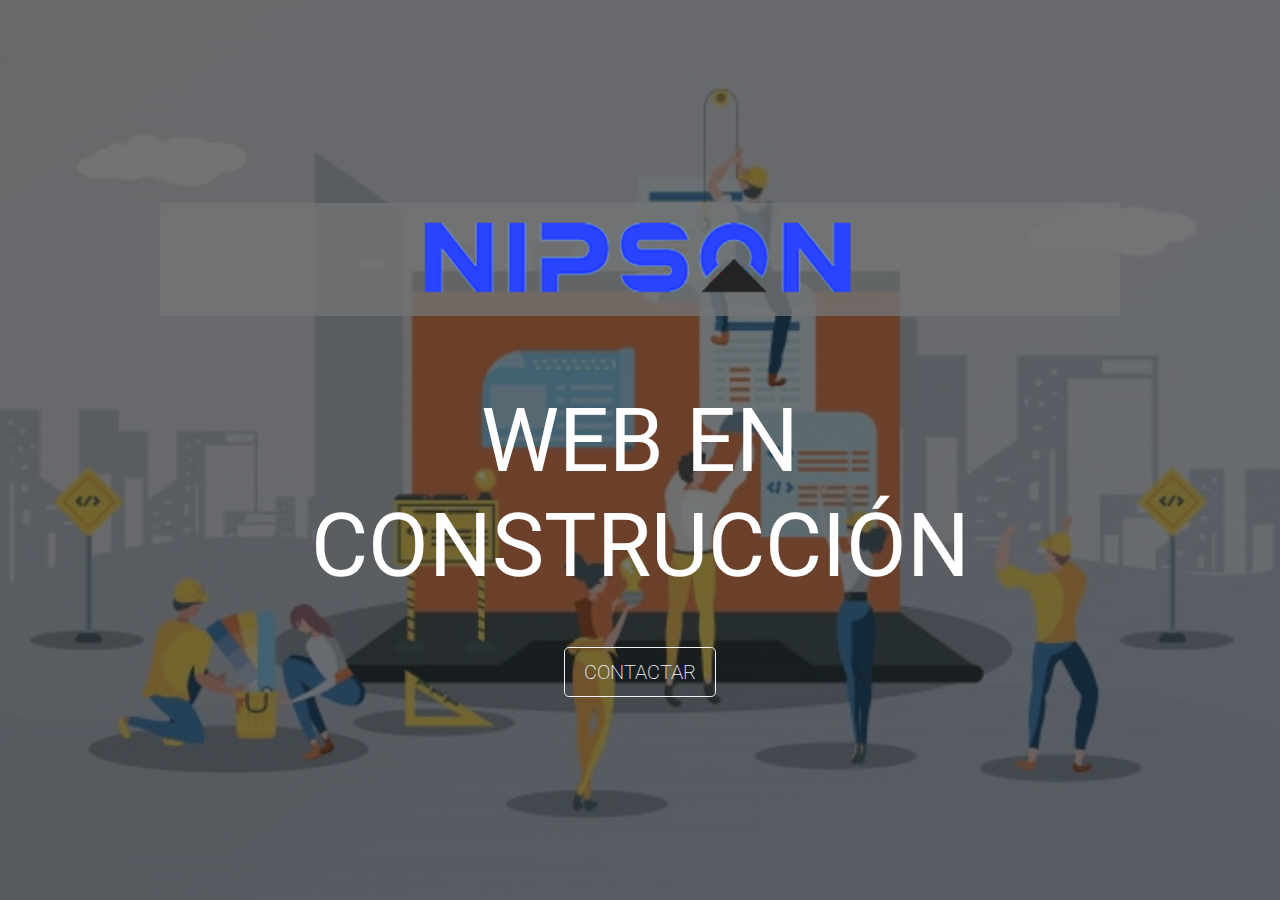
<file: index.html>
<!DOCTYPE html>
<html>

<head>
  <meta charset="utf-8">
  <meta name="viewport" content="width=device-width, initial-scale=1">
  <!-- PAGE settings -->
  <link rel="icon" href="https://templates.pingendo.com/assets/Pingendo_favicon.ico">
  <title>Pagina en desarrollo</title>
  <meta name="description" content="Free Bootstrap 4 Pingendo Aquamarine template for unique events.">
  <meta name="keywords" content="Pingendo conference event aquamarine free template bootstrap 4">
  <!-- CSS dependencies -->
  <link rel="stylesheet" href="aquamarine.css">
  <link rel="stylesheet" href="https://cdnjs.cloudflare.com/ajax/libs/font-awesome/4.7.0/css/font-awesome.min.css" type="text/css">
  <!-- Script: Make my navbar transparent when the document is scrolled to top -->
  <script src="js/navbar-ontop.js"></script>
  <!-- Script: Animated entrance -->
  <script src="js/animate-in.js"></script>
</head>

<body class="text-center">
  <!-- Navbar -->
  <!-- Cover -->
  <div class="d-flex align-items-center section-aquamarine py-5 cover" style="background-image: url(&quot;assets/conference/cover.jpg&quot;);">
    <div class="container">
      <div class="row" style="background-color: #ffffffc7; ">
        <div class="col-md-12"><img class="d-block img-fluid align-items-center mx-auto w-50" src="assets/conference/nipson.png"></div>
      </div>
      <div class="row">
        <div class="col-lg-12 text-white mt-5">
          <h1 class="display-2 d-none d-md-block"><b>WEB EN CONSTRUCCIÓN</b></h1>
          <h1 class="display-4 d-block d-md-none" style=""><b>WEB EN CONSTRUCCIÓN</b></h1>
          <a href="https://api.whatsapp.com/send?phone=51925060970&amp;text=Hola%20quisiera%20saber%20cuando%20estar%C3%A1n%20disponibles" class="btn btn-lg mt-4 btn-outline-light">CONTACTAR</a>
        </div>
      </div>
    </div>
  </div>
  <!-- Parallax section -->
  <!-- Speakers -->
  <!-- Schedule -->
  <!-- Sponsor logos -->
  <!-- Call to action -->
  <!-- Footer -->
  <!-- JavaScript dependencies -->
  <script src="https://code.jquery.com/jquery-3.3.1.min.js"></script>
  <script src="https://cdnjs.cloudflare.com/ajax/libs/popper.js/1.14.3/umd/popper.min.js" integrity="sha384-ZMP7rVo3mIykV+2+9J3UJ46jBk0WLaUAdn689aCwoqbBJiSnjAK/l8WvCWPIPm49" crossorigin="anonymous"></script>
  <script src="https://stackpath.bootstrapcdn.com/bootstrap/4.1.3/js/bootstrap.min.js" integrity="sha384-ChfqqxuZUCnJSK3+MXmPNIyE6ZbWh2IMqE241rYiqJxyMiZ6OW/JmZQ5stwEULTy" crossorigin="anonymous"></script>
  <!-- Script: Smooth scrolling between anchors in the same page -->
  <script src="js/smooth-scroll.js"></script>
  

</html>
</file>
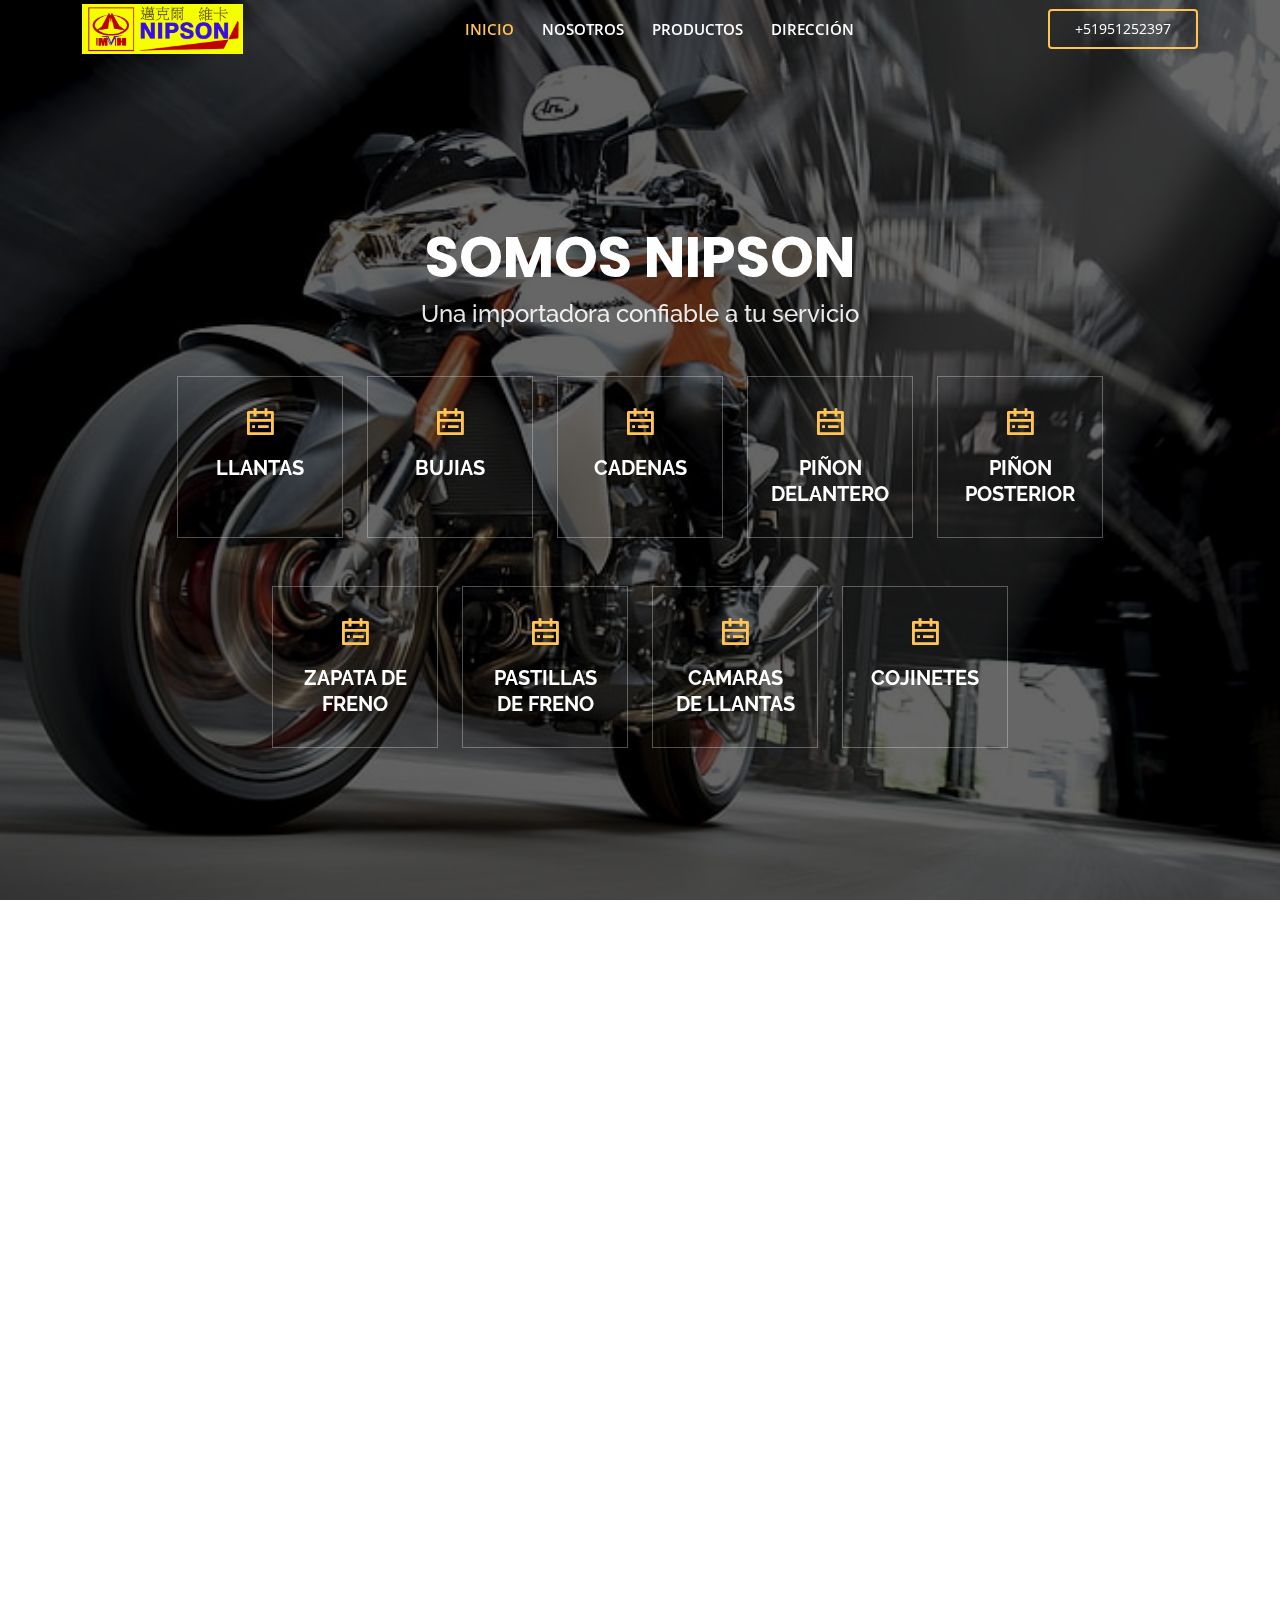
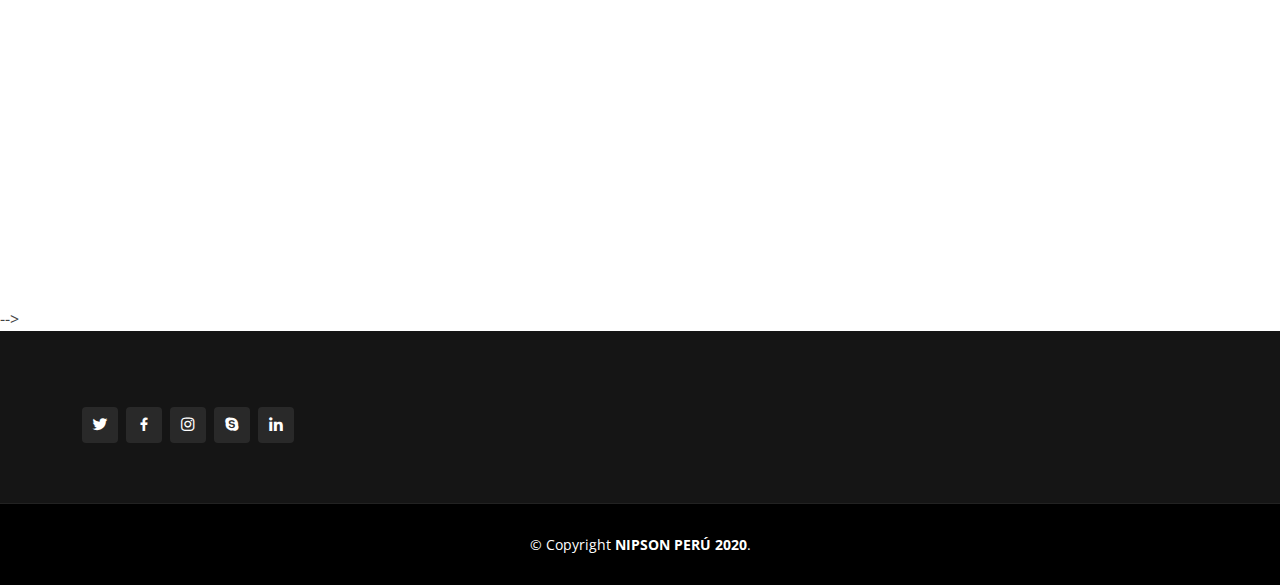
<file: desarrollo/index.html>
<!DOCTYPE html>
<html lang="es">

<head>
  <meta charset="utf-8">
  <meta content="width=device-width, initial-scale=1.0" name="viewport">

  <title>NIPSON PERU</title>
  <meta content="" name="description">
  <meta content="" name="keywords">

  <!-- Favicons -->
  <link href="https://upload.wikimedia.org/wikipedia/commons/thumb/0/08/LOGO_N.png/1200px-LOGO_N.png" rel="icon">
  <link href="https://upload.wikimedia.org/wikipedia/commons/thumb/0/08/LOGO_N.png/1200px-LOGO_N.png" rel="apple-touch-icon">

  <!-- Google Fonts -->
  <link href="https://fonts.googleapis.com/css?family=Open+Sans:300,300i,400,400i,600,600i,700,700i|Raleway:300,300i,400,400i,500,500i,600,600i,700,700i|Poppins:300,300i,400,400i,500,500i,600,600i,700,700i" rel="stylesheet">

  <!-- Vendor CSS Files -->
  <link href="assets/vendor/bootstrap/css/bootstrap.min.css" rel="stylesheet">
  <link href="assets/vendor/icofont/icofont.min.css" rel="stylesheet">
  <link href="assets/vendor/boxicons/css/boxicons.min.css" rel="stylesheet">
  <link href="assets/vendor/owl.carousel/assets/owl.carousel.min.css" rel="stylesheet">
  <link href="assets/vendor/venobox/venobox.css" rel="stylesheet">
  <link href="assets/vendor/remixicon/remixicon.css" rel="stylesheet">
  <link href="assets/vendor/aos/aos.css" rel="stylesheet">

  <!-- Template Main CSS File -->
  <link href="assets/css/style.css" rel="stylesheet">

</head>

<body>

  <!-- ======= Header ======= -->
  <header id="header" class="fixed-top " style="padding: 4px 0;">
    <div class="container d-flex align-items-center justify-content-between" >

      <h1 class="logo"> <a href="index.html"><img src="assets/img/NIPSON.png" style="max-height: 50px;" ><span></span></a></h1>
      <!-- Uncomment below if you prefer to use an image logo -->
      <!-- <a href="index.html" class="logo"><img src="assets/img/logo.png" alt="" class="img-fluid"></a>-->

      <nav class="nav-menu d-none d-lg-block">
        <ul>
          <li class="active"><a href="index.html">INICIO</a></li>
          <li><a href="#about">NOSOTROS</a></li>
    <!--       <li><a href="#services">SERVICIOS</a></li> -->
          <li><a href="#portfolio">PRODUCTOS</a></li>
          <!-- <li><a href="#team">NOSOTROS</a></li> -->
          <!-- <li class="drop-down"><a href="">Drop Down</a>
            <ul>
              <li><a href="#">Drop Down 1</a></li>
              <li class="drop-down"><a href="#">Deep Drop Down</a>
                <ul>
                  <li><a href="#">Deep Drop Down 1</a></li>
                  <li><a href="#">Deep Drop Down 2</a></li>
                  <li><a href="#">Deep Drop Down 3</a></li>
                  <li><a href="#">Deep Drop Down 4</a></li>
                  <li><a href="#">Deep Drop Down 5</a></li>
                </ul>
              </li>
              <li><a href="#">Drop Down 2</a></li>
              <li><a href="#">Drop Down 3</a></li>
              <li><a href="#">Drop Down 4</a></li>
            </ul>
          </li> -->
          <li><a href="#contact">DIRECCIÓN</a></li>

        </ul>
      </nav><!-- .nav-menu -->

     <a href="tel:+51951252397" class="get-started-btn scrollto">+51951252397</a>

    </div>
  </header><!-- End Header -->

  <!-- ======= Hero Section ======= -->
  <section id="hero" class="d-flex align-items-center justify-content-center">
    <div class="container" data-aos="fade-up">

      <div class="row justify-content-center" data-aos="fade-up" data-aos-delay="150">
        <div class="col-xl-6 col-lg-8">
          <h1>SOMOS NIPSON<span></span></h1>
          <h2>Una importadora confiable a tu servicio</h2>
        </div>
      </div>

      <!--<div class="row mt-5 justify-content-center" data-aos="zoom-in" data-aos-delay="250">
        <div class="col-xl-2 col-md-4 col-6">
          <div class="icon-box">
            <i class="ri-store-line"></i>
            <h3><a href="">LLANTAS</a></h3>
          </div>
        </div>
        <div class="col-xl-2 col-md-4 col-6 ">
          <div class="icon-box">
            <i class="ri-bar-chart-box-line"></i>
            <h3><a href="">BUJIAS</a></h3>
          </div>
        </div>
        <div class="col-xl-2 col-md-4 col-6 mt-4 mt-md-0">
          <div class="icon-box">
            <i class="ri-calendar-todo-line"></i>
            <h3><a href="">CADENAS</a></h3>
          </div>
        </div>
        <div class="col-xl-2 col-md-4 col-6 mt-4 mt-xl-0">
          <div class="icon-box">
            <i class="ri-paint-brush-line"></i>
            <h3><a href="">PIÑON DELANTERO</a></h3>
          </div>
        </div>
        <div class="col-xl-2 col-md-4 col-6 mt-4 mt-xl-0">
          <div class="icon-box">
            <i class="ri-database-2-line"></i>
            <h3><a href="">PIÑON POSTERIOR</a></h3>
          </div>
        </div>
      </div> -->

      <!-- <div class="row mt-5 justify-content-center" data-aos="zoom-in" data-aos-delay="250">
        <div class="col-xl-2 col-md-4 col-6">
          <div class="icon-box">
            <i class="ri-store-line"></i>
            <h3><a href="">ZAPATA DE FRENO</a></h3>
          </div>
        </div>
        <div class="col-xl-2 col-md-4 col-6 ">
          <div class="icon-box">
            <i class="ri-bar-chart-box-line"></i>
            <h3><a href="">PASTILLAS DE FRENO</a></h3>
          </div>
        </div>
        <div class="col-xl-2 col-md-4 col-6 mt-4 mt-md-0">
          <div class="icon-box">
            <i class="ri-calendar-todo-line"></i>
            <h3><a href="">CAMARAS DE LLANTAS</a></h3>
          </div>
        </div>
                <div class="col-xl-2 col-md-4 col-6 mt-4 mt-md-0">
          <div class="icon-box">
            <i class="ri-calendar-todo-line"></i>
            <h3><a href="">COJINETES</a></h3>
          </div>
        </div>

      </div> -->

            <div class="row mt-5 justify-content-center" data-aos="zoom-in" data-aos-delay="250">
        <div class="col-xl-2 col-md-4 col-6">
          <div class="icon-box">
            <i class="ri-calendar-todo-line"></i>
            <h3><a href="">LLANTAS</a></h3>
          </div>
        </div>
        <div class="col-xl-2 col-md-4 col-6 ">
          <div class="icon-box">
            <i class="ri-calendar-todo-line"></i>
            <h3><a href="">BUJIAS</a></h3>
          </div>
        </div>
        <div class="col-xl-2 col-md-4 col-6 mt-4 mt-md-0">
          <div class="icon-box">
            <i class="ri-calendar-todo-line"></i>
            <h3><a href="">CADENAS</a></h3>
          </div>
        </div>
        <div class="col-xl-2 col-md-4 col-6 mt-4 mt-xl-0">
          <div class="icon-box">
            <i class="ri-calendar-todo-line"></i>
            <h3><a href="">PIÑON DELANTERO</a></h3>
          </div>
        </div>
        <div class="col-xl-2 col-md-4 col-6 mt-4 mt-xl-0">
          <div class="icon-box">
            <i class="ri-calendar-todo-line"></i>
            <h3><a href="">PIÑON POSTERIOR</a></h3>
          </div>
        </div>
      </div>

      <div class="row mt-5 justify-content-center" data-aos="zoom-in" data-aos-delay="250">
        <div class="col-xl-2 col-md-4 col-6">
          <div class="icon-box">
            <i class="ri-calendar-todo-line"></i>
            <h3><a href="">ZAPATA DE FRENO</a></h3>
          </div>
        </div>
        <div class="col-xl-2 col-md-4 col-6 ">
          <div class="icon-box">
            <i class="ri-calendar-todo-line"></i>
            <h3><a href="">PASTILLAS DE FRENO</a></h3>
          </div>
        </div>
        <div class="col-xl-2 col-md-4 col-6 mt-4 mt-md-0">
          <div class="icon-box">
            <i class="ri-calendar-todo-line"></i>
            <h3><a href="">CAMARAS DE LLANTAS</a></h3>
          </div>
        </div>
                <div class="col-xl-2 col-md-4 col-6 mt-4 mt-md-0">
          <div class="icon-box">
            <i class="ri-calendar-todo-line"></i>
            <h3><a href="">COJINETES</a></h3>
          </div>
        </div>

      </div>

    </div>
  </section><!-- End Hero -->

  <main id="main">

    <!-- 000 ======= About Section ======= -->
<!--     <section id="about" class="about">
      <div class="container" data-aos="fade-up">

        <div class="row">
          <div class="col-lg-6 order-1 order-lg-2" data-aos="fade-left" data-aos-delay="100">
            <img src="assets/img/about.jpg" class="img-fluid" alt="">
          </div>
          <div class="col-lg-6 pt-4 pt-lg-0 order-2 order-lg-1 content" data-aos="fade-right" data-aos-delay="100">
            <h3>NIPSON PERÚ</h3>
            <p class="font-italic">
              Lorem ipsum dolor sit amet, consectetur adipiscing elit, sed do eiusmod tempor incididunt ut labore et dolore
              magna aliqua.
            </p>
            <ul>
              <li><i class="ri-check-double-line"></i> Ullamco laboris nisi ut aliquip ex ea commodo consequat.</li>
              <li><i class="ri-check-double-line"></i> Duis aute irure dolor in reprehenderit in voluptate velit.</li>
              <li><i class="ri-check-double-line"></i> Ullamco laboris nisi ut aliquip ex ea commodo consequat. Duis aute irure dolor in reprehenderit in voluptate trideta storacalaperda mastiro dolore eu fugiat nulla pariatur.</li>
            </ul>
            <p>
              Ullamco laboris nisi ut aliquip ex ea commodo consequat. Duis aute irure dolor in reprehenderit in voluptate
              velit esse cillum dolore eu fugiat nulla pariatur. Excepteur sint occaecat cupidatat non proident
            </p>
          </div>
        </div>

      </div>
    </section> -->
    <!-- End About Section -->
        <!-- ======= Team Section ======= -->
    <!-- <section id="team" class="team">
      <div class="container" data-aos="fade-up">

        <div class="section-title">
          <h2>GRUPO NIPSON</h2>
          <p>Nuestro Equipo</p>
        </div>

        <div class="row">

          <div class="col-lg-3 col-md-6 d-flex align-items-stretch">
            <div class="member" data-aos="fade-up" data-aos-delay="100">
              <div class="member-img">
                <img src="assets/img/team/team-1.jpg" class="img-fluid" alt="">
                <div class="social">
                  <a href=""><i class="icofont-twitter"></i></a>
                  <a href=""><i class="icofont-facebook"></i></a>
                  <a href=""><i class="icofont-instagram"></i></a>
                  <a href=""><i class="icofont-linkedin"></i></a>
                </div>
              </div>
              <div class="member-info">
                <h4>Walter White</h4>
                <span>Chief Executive Officer</span>
              </div>
            </div>
          </div>

          <div class="col-lg-3 col-md-6 d-flex align-items-stretch">
            <div class="member" data-aos="fade-up" data-aos-delay="200">
              <div class="member-img">
                <img src="assets/img/team/team-2.jpg" class="img-fluid" alt="">
                <div class="social">
                  <a href=""><i class="icofont-twitter"></i></a>
                  <a href=""><i class="icofont-facebook"></i></a>
                  <a href=""><i class="icofont-instagram"></i></a>
                  <a href=""><i class="icofont-linkedin"></i></a>
                </div>
              </div>
              <div class="member-info">
                <h4>Sarah Jhonson</h4>
                <span>Product Manager</span>
              </div>
            </div>
          </div>

          <div class="col-lg-3 col-md-6 d-flex align-items-stretch">
            <div class="member" data-aos="fade-up" data-aos-delay="300">
              <div class="member-img">
                <img src="assets/img/team/team-3.jpg" class="img-fluid" alt="">
                <div class="social">
                  <a href=""><i class="icofont-twitter"></i></a>
                  <a href=""><i class="icofont-facebook"></i></a>
                  <a href=""><i class="icofont-instagram"></i></a>
                  <a href=""><i class="icofont-linkedin"></i></a>
                </div>
              </div>
              <div class="member-info">
                <h4>William Anderson</h4>
                <span>CTO</span>
              </div>
            </div>
          </div>

          <div class="col-lg-3 col-md-6 d-flex align-items-stretch">
            <div class="member" data-aos="fade-up" data-aos-delay="400">
              <div class="member-img">
                <img src="assets/img/team/team-4.jpg" class="img-fluid" alt="">
                <div class="social">
                  <a href=""><i class="icofont-twitter"></i></a>
                  <a href=""><i class="icofont-facebook"></i></a>
                  <a href=""><i class="icofont-instagram"></i></a>
                  <a href=""><i class="icofont-linkedin"></i></a>
                </div>
              </div>
              <div class="member-info">
                <h4>Amanda Jepson</h4>
                <span>Accountant</span>
              </div>
            </div>
          </div>

        </div>

      </div>
    </section>-->

    <!-- End Team Section --> 

    <!-- 000 ======= Clientes Section slide ======= -->
<!--     <section id="clients" class="clients">
      <div class="container" data-aos="zoom-in">

        <div class="owl-carousel clients-carousel">
          <img src="assets/img/clients/client-1.png" alt="">
          <img src="assets/img/clients/client-2.png" alt="">
          <img src="assets/img/clients/client-3.png" alt="">
          <img src="assets/img/clients/client-4.png" alt="">
          <img src="assets/img/clients/client-5.png" alt="">
          <img src="assets/img/clients/client-6.png" alt="">
          <img src="assets/img/clients/client-7.png" alt="">
          <img src="assets/img/clients/client-8.png" alt="">
        </div>

      </div>
    </section> -->

    <!-- End Clients Section -->

    <!-- ======= Features Section ======= -->
   <!-- <section id="features" class="features">
      <div class="container" data-aos="fade-up">

        <div class="row">
          <div class="image col-lg-6" style='background-image: url("assets/img/features.jpg");' data-aos="fade-right"></div>
          <div class="col-lg-6" data-aos="fade-left" data-aos-delay="100">
            <div class="icon-box mt-5 mt-lg-0" data-aos="zoom-in" data-aos-delay="150">
              <i class="bx bx-receipt"></i>
              <h4>Est labore ad</h4>
              <p>Consequuntur sunt aut quasi enim aliquam quae harum pariatur laboris nisi ut aliquip</p>
            </div>
            <div class="icon-box mt-5" data-aos="zoom-in" data-aos-delay="150">
              <i class="bx bx-cube-alt"></i>
              <h4>Harum esse qui</h4>
              <p>Excepteur sint occaecat cupidatat non proident, sunt in culpa qui officia deserunt</p>
            </div>
            <div class="icon-box mt-5" data-aos="zoom-in" data-aos-delay="150">
              <i class="bx bx-images"></i>
              <h4>Aut occaecati</h4>
              <p>Aut suscipit aut cum nemo deleniti aut omnis. Doloribus ut maiores omnis facere</p>
            </div>
            <div class="icon-box mt-5" data-aos="zoom-in" data-aos-delay="150">
              <i class="bx bx-shield"></i>
              <h4>Beatae veritatis</h4>
              <p>Expedita veritatis consequuntur nihil tempore laudantium vitae denat pacta</p>
            </div>
          </div>
        </div>

      </div>
    </section>-->
    <!-- End Features Section -->

    <!-- ======= Services Section ======= -->
    <!-- <section id="services" class="services">
      <div class="container" data-aos="fade-up">

        <div class="section-title">
          <h2>Services</h2>
          <p>Check our Services</p>
        </div>

        <div class="row">
          <div class="col-lg-4 col-md-6 d-flex align-items-stretch" data-aos="zoom-in" data-aos-delay="100">
            <div class="icon-box">
              <div class="icon"><i class="bx bxl-dribbble"></i></div>
              <h4><a href="">Lorem Ipsum</a></h4>
              <p>Voluptatum deleniti atque corrupti quos dolores et quas molestias excepturi</p>
            </div>
          </div>

          <div class="col-lg-4 col-md-6 d-flex align-items-stretch mt-4 mt-md-0" data-aos="zoom-in" data-aos-delay="200">
            <div class="icon-box">
              <div class="icon"><i class="bx bx-file"></i></div>
              <h4><a href="">Sed ut perspiciatis</a></h4>
              <p>Duis aute irure dolor in reprehenderit in voluptate velit esse cillum dolore</p>
            </div>
          </div>

          <div class="col-lg-4 col-md-6 d-flex align-items-stretch mt-4 mt-lg-0" data-aos="zoom-in" data-aos-delay="300">
            <div class="icon-box">
              <div class="icon"><i class="bx bx-tachometer"></i></div>
              <h4><a href="">Magni Dolores</a></h4>
              <p>Excepteur sint occaecat cupidatat non proident, sunt in culpa qui officia</p>
            </div>
          </div>

          <div class="col-lg-4 col-md-6 d-flex align-items-stretch mt-4" data-aos="zoom-in" data-aos-delay="100">
            <div class="icon-box">
              <div class="icon"><i class="bx bx-world"></i></div>
              <h4><a href="">Nemo Enim</a></h4>
              <p>At vero eos et accusamus et iusto odio dignissimos ducimus qui blanditiis</p>
            </div>
          </div>

          <div class="col-lg-4 col-md-6 d-flex align-items-stretch mt-4" data-aos="zoom-in" data-aos-delay="200">
            <div class="icon-box">
              <div class="icon"><i class="bx bx-slideshow"></i></div>
              <h4><a href="">Dele cardo</a></h4>
              <p>Quis consequatur saepe eligendi voluptatem consequatur dolor consequuntur</p>
            </div>
          </div>

          <div class="col-lg-4 col-md-6 d-flex align-items-stretch mt-4" data-aos="zoom-in" data-aos-delay="300">
            <div class="icon-box">
              <div class="icon"><i class="bx bx-arch"></i></div>
              <h4><a href="">Divera don</a></h4>
              <p>Modi nostrum vel laborum. Porro fugit error sit minus sapiente sit aspernatur</p>
            </div>
          </div>

        </div>

      </div>
    </section> -->

    <!-- End Services Section --> 

    <!-- ======= Cta Section ======= -->
   <!-- <section id="cta" class="cta">
      <div class="container" data-aos="zoom-in">

        <div class="text-center">
          <h3>Call To Action</h3>
          <p> Duis aute irure dolor in reprehenderit in voluptate velit esse cillum dolore eu fugiat nulla pariatur. Excepteur sint occaecat cupidatat non proident, sunt in culpa qui officia deserunt mollit anim id est laborum.</p>
          <a class="cta-btn" href="#">Call To Action</a>
        </div>

      </div>
    </section>-->
    <!-- End Cta Section -->

    <!-- ======= Portfolio Section ======= -->
    <section id="portfolio" class="portfolio">
      <div class="container" data-aos="fade-up">

        <div class="section-title">
          <h2>Portafolio</h2>
          <p>NUESTROS PRODUCTOS</p>
        </div>

        <div class="row" data-aos="fade-up" data-aos-delay="100">
          <div class="col-lg-12 d-flex justify-content-center">
            <ul id="portfolio-flters">
              <li data-filter="*" class="filter-active">TODOS</li>
              <li data-filter=".filter-bujias">BUJIAS</li>

            </ul>
          </div>
        </div>

  <div class="row portfolio-container" data-aos="fade-up" data-aos-delay="200">

<!-- start llantas -->
<!-- =================================== 1 ====================================== -->

          <div class="col-lg-4 col-md-6 portfolio-item filter-bujias">
            <div class="portfolio-wrap">
              <img src="assets/img/productos/2_BUJIAS/1.png" class="img-fluid" alt="">
              <a href="assets/img/productos/2_BUJIAS/1.png" data-gall="portfolioGallery" class="venobox" title="App 1"> <div class="portfolio-info">
              <h4>BUJIA</h4>
               <!--  <p>App</p>  -->
                <div class="portfolio-links">
                  
                  <!-- <a href="portfolio-details.html" title="More Details"><i class="bx bx-link"></i></a> -->
                </div>
              </div> </a>
            </div>

<!-- =================================== 2 ====================================== -->

          <div class="col-lg-4 col-md-6 portfolio-item filter-bujias">
            <div class="portfolio-wrap">
              <img src="assets/img/productos/2_BUJIAS/2.png" class="img-fluid" alt="">
              <div class="portfolio-info">
                <h4>App 1</h4>
                <p>App</p>
                <div class="portfolio-links">
                  <a href="assets/img/portfolio/portfolio-1.jpg" data-gall="portfolioGallery" class="venobox" title="App 1"><i class="bx bx-plus"></i></a>
                  <a href="portfolio-details.html" title="More Details"><i class="bx bx-link"></i></a>
                </div>
              </div>
            </div>
          </div>




<!-- =================================== 3 ====================================== -->

          <div class="col-lg-4 col-md-6 portfolio-item filter-bujias">
            <div class="portfolio-wrap">
              <img src="assets/img/productos/2_BUJIAS/3.png" class="img-fluid" alt="">
              <div class="portfolio-info">
                <h4>App 1</h4>
                <p>App</p>
                <div class="portfolio-links">
                  <a href="assets/img/portfolio/portfolio-1.jpg" data-gall="portfolioGallery" class="venobox" title="App 1"><i class="bx bx-plus"></i></a>
                  <a href="portfolio-details.html" title="More Details"><i class="bx bx-link"></i></a>
                </div>
              </div>
            </div>
          </div>




<!-- =================================== 4 ====================================== -->

          <div class="col-lg-4 col-md-6 portfolio-item filter-bujias">
            <div class="portfolio-wrap">
              <img src="assets/img/productos/2_BUJIAS/4.png" class="img-fluid" alt="">
              <div class="portfolio-info">
                <h4>App 1</h4>
                <p>App</p>
                <div class="portfolio-links">
                  <a href="assets/img/portfolio/portfolio-1.jpg" data-gall="portfolioGallery" class="venobox" title="App 1"><i class="bx bx-plus"></i></a>
                  <a href="portfolio-details.html" title="More Details"><i class="bx bx-link"></i></a>
                </div>
              </div>
            </div>
          </div>



<!-- =================================== 5 ====================================== -->

          <div class="col-lg-4 col-md-6 portfolio-item filter-bujias">
            <div class="portfolio-wrap">
              <img src="assets/img/productos/2_BUJIAS/5.png" class="img-fluid" alt="">
              <div class="portfolio-info">
                <h4>App 1</h4>
                <p>App</p>
                <div class="portfolio-links">
                  <a href="assets/img/portfolio/portfolio-1.jpg" data-gall="portfolioGallery" class="venobox" title="App 1"><i class="bx bx-plus"></i></a>
                  <a href="portfolio-details.html" title="More Details"><i class="bx bx-link"></i></a>
                </div>
              </div>
            </div>
          </div>



<!-- =================================== 6 ====================================== -->

          <div class="col-lg-4 col-md-6 portfolio-item filter-bujias">
            <div class="portfolio-wrap">
              <img src="assets/img/productos/2_BUJIAS/6.png" class="img-fluid" alt="">
              <div class="portfolio-info">
                <h4>App 1</h4>
                <p>App</p>
                <div class="portfolio-links">
                  <a href="assets/img/portfolio/portfolio-1.jpg" data-gall="portfolioGallery" class="venobox" title="App 1"><i class="bx bx-plus"></i></a>
                  <a href="portfolio-details.html" title="More Details"><i class="bx bx-link"></i></a>
                </div>
              </div>
            </div>
          </div>



<!-- =================================== 7 ====================================== -->

          <div class="col-lg-4 col-md-6 portfolio-item filter-bujias">
            <div class="portfolio-wrap">
              <img src="assets/img/productos/2_BUJIAS/7.png" class="img-fluid" alt="">
              <div class="portfolio-info">
                <h4>App 1</h4>
                <p>App</p>
                <div class="portfolio-links">
                  <a href="assets/img/portfolio/portfolio-1.jpg" data-gall="portfolioGallery" class="venobox" title="App 1"><i class="bx bx-plus"></i></a>
                  <a href="portfolio-details.html" title="More Details"><i class="bx bx-link"></i></a>
                </div>
              </div>
            </div>
          </div>


<!-- =================================== 8 ====================================== -->

          <div class="col-lg-4 col-md-6 portfolio-item filter-bujias">
            <div class="portfolio-wrap">
              <img src="assets/img/productos/2_BUJIAS/8.png" class="img-fluid" alt="">
              <div class="portfolio-info">
                <h4>App 1</h4>
                <p>App</p>
                <div class="portfolio-links">
                  <a href="assets/img/portfolio/portfolio-1.jpg" data-gall="portfolioGallery" class="venobox" title="App 1"><i class="bx bx-plus"></i></a>
                  <a href="portfolio-details.html" title="More Details"><i class="bx bx-link"></i></a>
                </div>
              </div>
            </div>
          </div>



<!-- =================================== 9 ====================================== -->

          <div class="col-lg-4 col-md-6 portfolio-item filter-bujias">
            <div class="portfolio-wrap">
              <img src="assets/img/productos/2_BUJIAS/9.png" class="img-fluid" alt="">
              <div class="portfolio-info">
                <h4>App 1</h4>
                <p>App</p>
                <div class="portfolio-links">
                  <a href="assets/img/portfolio/portfolio-1.jpg" data-gall="portfolioGallery" class="venobox" title="App 1"><i class="bx bx-plus"></i></a>
                  <a href="portfolio-details.html" title="More Details"><i class="bx bx-link"></i></a>
                </div>
              </div>
            </div>
          </div>



<!-- =========================================================================== -->

  <!-- end llantas -->

        </div>

      </div>
    </section><!-- End Portfolio Section -->

    <!-- ======= Counts Section ======= -->
   <!-- <section id="counts" class="counts">
      <div class="container" data-aos="fade-up">

        <div class="row no-gutters">
          <div class="image col-xl-5 d-flex align-items-stretch justify-content-center justify-content-lg-start" data-aos="fade-right" data-aos-delay="100"></div>
          <div class="col-xl-7 pl-0 pl-lg-5 pr-lg-1 d-flex align-items-stretch" data-aos="fade-left" data-aos-delay="100">
            <div class="content d-flex flex-column justify-content-center">
              <h3>Voluptatem dignissimos provident quasi</h3>
              <p>
                Lorem ipsum dolor sit amet, consectetur adipiscing elit, sed do eiusmod tempor incididunt ut labore et dolore magna aliqua. Duis aute irure dolor in reprehenderit
              </p>
              <div class="row">
                <div class="col-md-6 d-md-flex align-items-md-stretch">
                  <div class="count-box">
                    <i class="icofont-simple-smile"></i>
                    <span data-toggle="counter-up">65</span>
                    <p><strong>Happy Clients</strong> consequuntur voluptas nostrum aliquid ipsam architecto ut.</p>
                  </div>
                </div>

                <div class="col-md-6 d-md-flex align-items-md-stretch">
                  <div class="count-box">
                    <i class="icofont-document-folder"></i>
                    <span data-toggle="counter-up">85</span>
                    <p><strong>Projects</strong> adipisci atque cum quia aspernatur totam laudantium et quia dere tan</p>
                  </div>
                </div>

                <div class="col-md-6 d-md-flex align-items-md-stretch">
                  <div class="count-box">
                    <i class="icofont-clock-time"></i>
                    <span data-toggle="counter-up">12</span>
                    <p><strong>Years of experience</strong> aut commodi quaerat modi aliquam nam ducimus aut voluptate non vel</p>
                  </div>
                </div>

                <div class="col-md-6 d-md-flex align-items-md-stretch">
                  <div class="count-box">
                    <i class="icofont-award"></i>
                    <span data-toggle="counter-up">15</span>
                    <p><strong>Awards</strong> rerum asperiores dolor alias quo reprehenderit eum et nemo pad der</p>
                  </div>
                </div>
              </div>
            </div> End .content-->
          </div>
        </div>

      </div>
    </section>-->
    <!-- End Counts Section -->

    <!-- ======= Testimonials Section ======= -->
     <!-- <section id="testimonials" class="testimonials">
      <div class="container" data-aos="zoom-in">

        <div class="owl-carousel testimonials-carousel">

          <div class="testimonial-item">
            <img src="assets/img/testimonials/testimonials-1.jpg" class="testimonial-img" alt="">
            <h3>Saul Goodman</h3>
            <h4>Ceo &amp; Founder</h4>
            <p>
              <i class="bx bxs-quote-alt-left quote-icon-left"></i>
              Proin iaculis purus consequat sem cure digni ssim donec porttitora entum suscipit rhoncus. Accusantium quam, ultricies eget id, aliquam eget nibh et. Maecen aliquam, risus at semper.
              <i class="bx bxs-quote-alt-right quote-icon-right"></i>
            </p>
          </div>

          <div class="testimonial-item">
            <img src="assets/img/testimonials/testimonials-2.jpg" class="testimonial-img" alt="">
            <h3>Sara Wilsson</h3>
            <h4>Designer</h4>
            <p>
              <i class="bx bxs-quote-alt-left quote-icon-left"></i>
              Export tempor illum tamen malis malis eram quae irure esse labore quem cillum quid cillum eram malis quorum velit fore eram velit sunt aliqua noster fugiat irure amet legam anim culpa.
              <i class="bx bxs-quote-alt-right quote-icon-right"></i>
            </p>
          </div>

          <div class="testimonial-item">
            <img src="assets/img/testimonials/testimonials-3.jpg" class="testimonial-img" alt="">
            <h3>Jena Karlis</h3>
            <h4>Store Owner</h4>
            <p>
              <i class="bx bxs-quote-alt-left quote-icon-left"></i>
              Enim nisi quem export duis labore cillum quae magna enim sint quorum nulla quem veniam duis minim tempor labore quem eram duis noster aute amet eram fore quis sint minim.
              <i class="bx bxs-quote-alt-right quote-icon-right"></i>
            </p>
          </div>

          <div class="testimonial-item">
            <img src="assets/img/testimonials/testimonials-4.jpg" class="testimonial-img" alt="">
            <h3>Matt Brandon</h3>
            <h4>Freelancer</h4>
            <p>
              <i class="bx bxs-quote-alt-left quote-icon-left"></i>
              Fugiat enim eram quae cillum dolore dolor amet nulla culpa multos export minim fugiat minim velit minim dolor enim duis veniam ipsum anim magna sunt elit fore quem dolore labore illum veniam.
              <i class="bx bxs-quote-alt-right quote-icon-right"></i>
            </p>
          </div>

          <div class="testimonial-item">
            <img src="assets/img/testimonials/testimonials-5.jpg" class="testimonial-img" alt="">
            <h3>John Larson</h3>
            <h4>Entrepreneur</h4>
            <p>
              <i class="bx bxs-quote-alt-left quote-icon-left"></i>
              Quis quorum aliqua sint quem legam fore sunt eram irure aliqua veniam tempor noster veniam enim culpa labore duis sunt culpa nulla illum cillum fugiat legam esse veniam culpa fore nisi cillum quid.
              <i class="bx bxs-quote-alt-right quote-icon-right"></i>
            </p>
          </div>

        </div>

      </div>
    </section>-->

    <!-- End Testimonials Section -->



    <!-- ======= Contact Section ======= -->
    <!-- <section id="contact" class="contact">
      <div class="container" data-aos="fade-up">

        <div class="section-title">
          <h2>Contactos</h2>
          <p>Ubicanos</p>
        </div>

        <div>
          <iframe style="border:0; width: 100%; height: 270px;" src="https://www.google.com/maps/embed?pb=!1m18!1m12!1m3!1d12564.000798713148!2d-70.13195788886172!3d-15.497744984595954!2m3!1f0!2f0!3f0!3m2!1i1024!2i768!4f13.1!3m3!1m2!1s0x9167f3e66e70ca1d%3A0x164e7ab7b581f735!2sPlaza%20de%20Armas!5e0!3m2!1ses!2spe!4v1608547701079!5m2!1ses!2spe" frameborder="0" allowfullscreen></iframe>
        </div>

        <div class="row mt-5"> -->

<!--           <div class="col-lg-4">
            <div class="info">
              <div class="address">
                <i class="icofont-google-map"></i>
                <h4>Dirección:</h4>
                <p>AV. ####</p>
              </div>

              <div class="e-mail">
                <i class="icofont-envelope"></i>
                <h4>Email:</h4>
                <p>nipsonperu@gmail.com</p>
              </div>

              <div class="phone">
                <i class="icofont-phone"></i>
                <h4>Celular:</h4>
                <p>925060970</p>
              </div>

            </div>

          </div> -->

          <div class="col-lg-8 mt-5 mt-lg-0">

<!--             <form action="forms/contact.php" method="post" role="form" class="php-email-form">
              <div class="row">
                <div class="col-md-6 form-group">
                  <input type="text" name="name" class="form-control" id="name" placeholder="Your Name" data-rule="minlen:4" data-msg="Please enter at least 4 chars" />
                  <div class="validate"></div>
                </div>
                <div class="col-md-6 form-group mt-3 mt-md-0">
                  <input type="email" class="form-control" name="email" id="email" placeholder="Your Email" data-rule="email" data-msg="Please enter a valid email" />
                  <div class="validate"></div>
                </div>
              </div>
              <div class="form-group mt-3">
                <input type="text" class="form-control" name="subject" id="subject" placeholder="Subject" data-rule="minlen:4" data-msg="Please enter at least 8 chars of subject" />
                <div class="validate"></div>
              </div>
              <div class="form-group mt-3">
                <textarea class="form-control" name="message" rows="5" data-rule="required" data-msg="Please write something for us" placeholder="Message"></textarea>
                <div class="validate"></div>
              </div>
              <div class="mb-3">
                <div class="loading">Loading</div>
                <div class="error-message"></div>
                <div class="sent-message">Your message has been sent. Thank you!</div>
              </div>
              <div class="text-center"><button type="submit">Send Message</button></div>
            </form> -->

          </div>

        </div>

      </div>
    </section><!-- End Contact Section -->

  </main><!-- End #main -->

  <!-- ======= Footer ======= -->
  <footer id="footer">
    <div class="footer-top">
      <div class="container">
        <div class="row">

          <div class="col-lg-3 col-md-6">
            <div class="footer-info">
              <!-- <h3>Gp<span>.</span></h3> -->
<!--               <p>
                A108 Adam Street <br>
                NY 535022, USA<br><br>
                <strong>Phone:</strong> +1 5589 55488 55<br>
                <strong>Email:</strong> info@example.com<br>
              </p> -->
              <div class="social-links mt-3">
                <a href="#" class="twitter"><i class="bx bxl-twitter"></i></a>
                <a href="#" class="facebook"><i class="bx bxl-facebook"></i></a>
                <a href="#" class="instagram"><i class="bx bxl-instagram"></i></a>
                <a href="#" class="google-plus"><i class="bx bxl-skype"></i></a>
                <a href="#" class="linkedin"><i class="bx bxl-linkedin"></i></a>
              </div>
            </div>
          </div>

          <!-- <div class="col-lg-2 col-md-6 footer-links">
            <h4>Useful Links</h4>
            <ul>
              <li><i class="bx bx-chevron-right"></i> <a href="#">INICIO</a></li>
              <li><i class="bx bx-chevron-right"></i> <a href="#">NOSOTROS</a></li>
              <li><i class="bx bx-chevron-right"></i> <a href="#">SERVICIOS</a></li>
              <li><i class="bx bx-chevron-right"></i> <a href="#">PRODUCTOS</a></li>
              <li><i class="bx bx-chevron-right"></i> <a href="#">Privacy policy</a></li>
            </ul>
          </div>
 -->
          <!-- <div class="col-lg-3 col-md-6 footer-links">
            <h4>Our Services</h4>
            <ul>
              <li><i class="bx bx-chevron-right"></i> <a href="#">Web Design</a></li>
              <li><i class="bx bx-chevron-right"></i> <a href="#">Web Development</a></li>
              <li><i class="bx bx-chevron-right"></i> <a href="#">Product Management</a></li>
              <li><i class="bx bx-chevron-right"></i> <a href="#">Marketing</a></li>
              <li><i class="bx bx-chevron-right"></i> <a href="#">Graphic Design</a></li>
            </ul>
          </div> -->

         <!--  <div class="col-lg-4 col-md-6 footer-newsletter">
            <h4>Our Newsletter</h4>
            <p>Tamen quem nulla quae legam multos aute sint culpa legam noster magna</p>
            <form action="" method="post">
              <input type="email" name="email"><input type="submit" value="Subscribe">
            </form>

          </div> -->

        </div>
      </div>
    </div>

    <div class="container">
      <div class="copyright">
        &copy; Copyright <strong><span>NIPSON PERÚ 2020</span></strong>.
      </div>
    </div>
  </footer><!-- End Footer -->

  <a href="#" class="back-to-top"><i class="ri-arrow-up-line"></i></a>

      <!-- PRELOADER DESHAB -->
  <!-- <div id="preloader"></div> -->

  <!-- Vendor JS Files -->
  <script src="assets/vendor/jquery/jquery.min.js"></script>
  <script src="assets/vendor/bootstrap/js/bootstrap.bundle.min.js"></script>
  <script src="assets/vendor/jquery.easing/jquery.easing.min.js"></script>
  <script src="assets/vendor/php-email-form/validate.js"></script>
  <script src="assets/vendor/owl.carousel/owl.carousel.min.js"></script>
  <script src="assets/vendor/isotope-layout/isotope.pkgd.min.js"></script>
  <script src="assets/vendor/venobox/venobox.min.js"></script>
  <script src="assets/vendor/waypoints/jquery.waypoints.min.js"></script>
  <script src="assets/vendor/counterup/counterup.min.js"></script>
  <script src="assets/vendor/aos/aos.js"></script>

  <!-- Template Main JS File -->
  <script src="assets/js/main.js"></script>

</body>

</html>
</file>
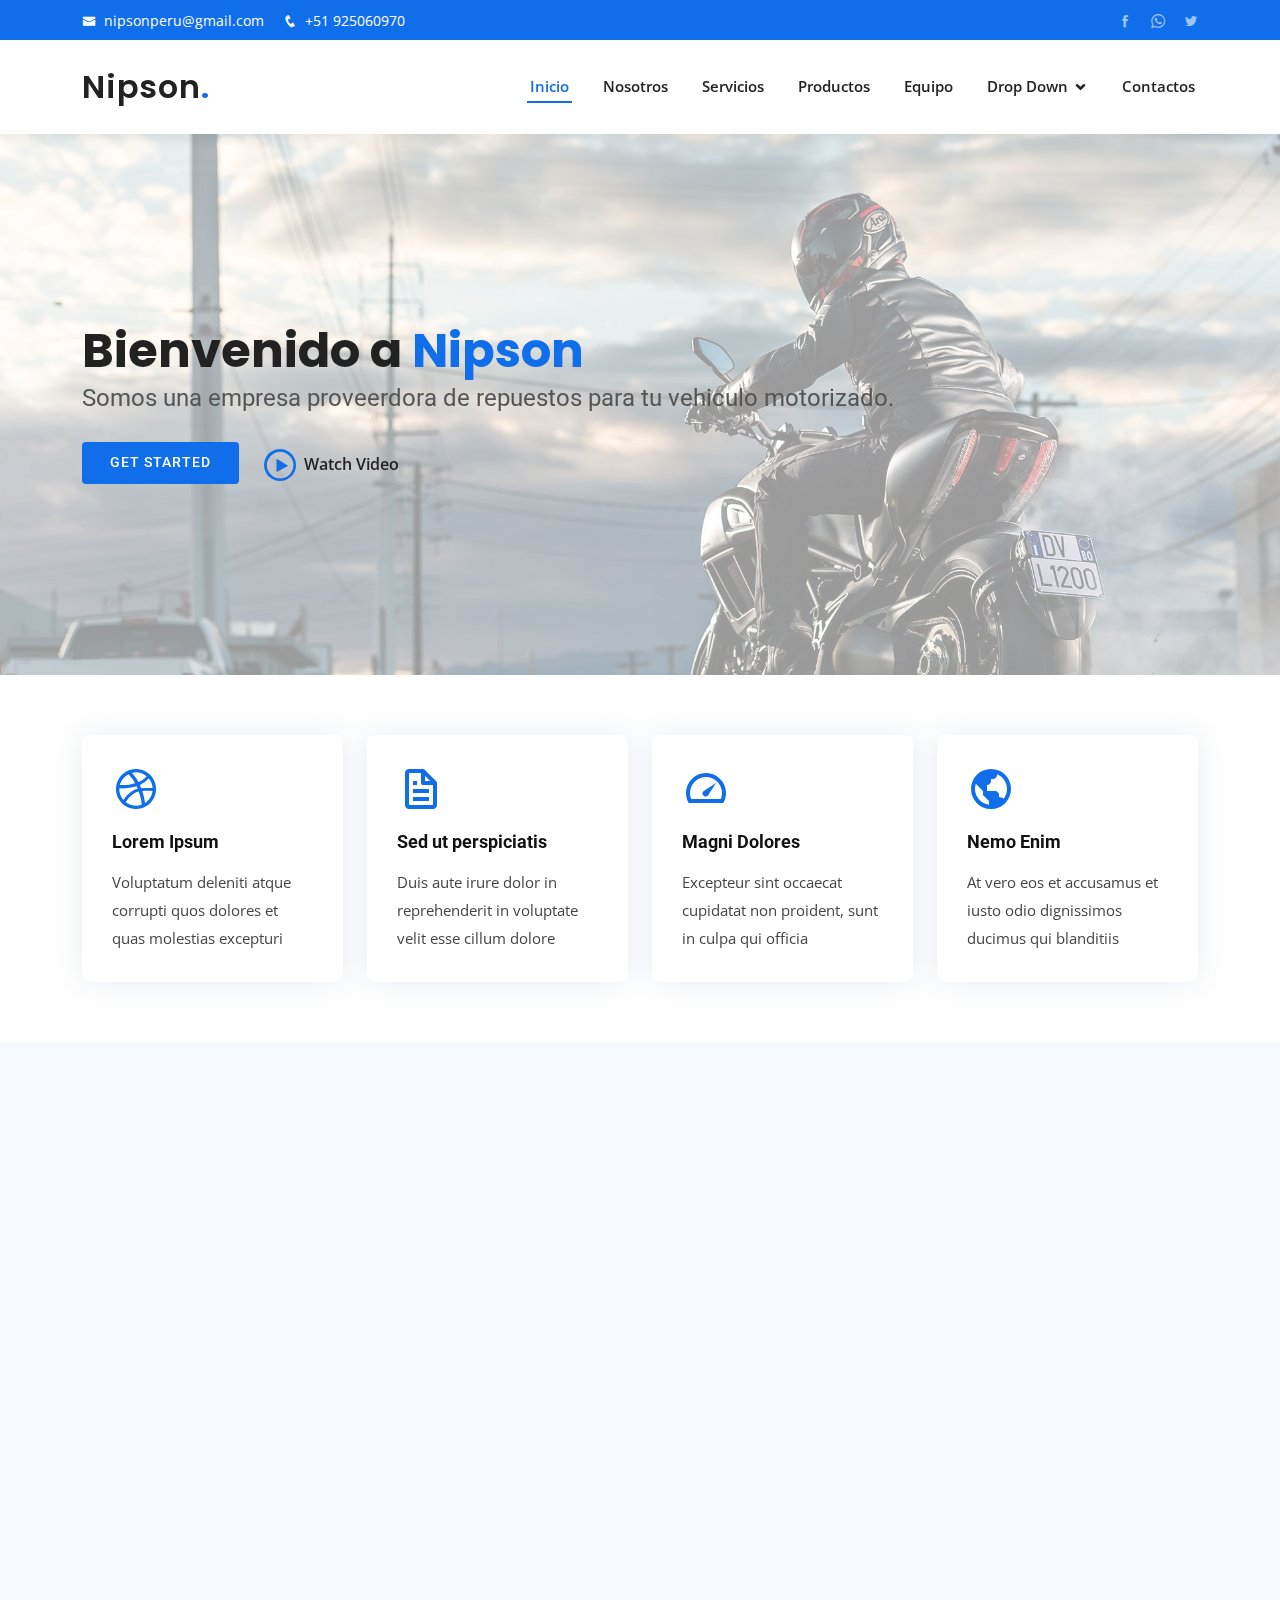
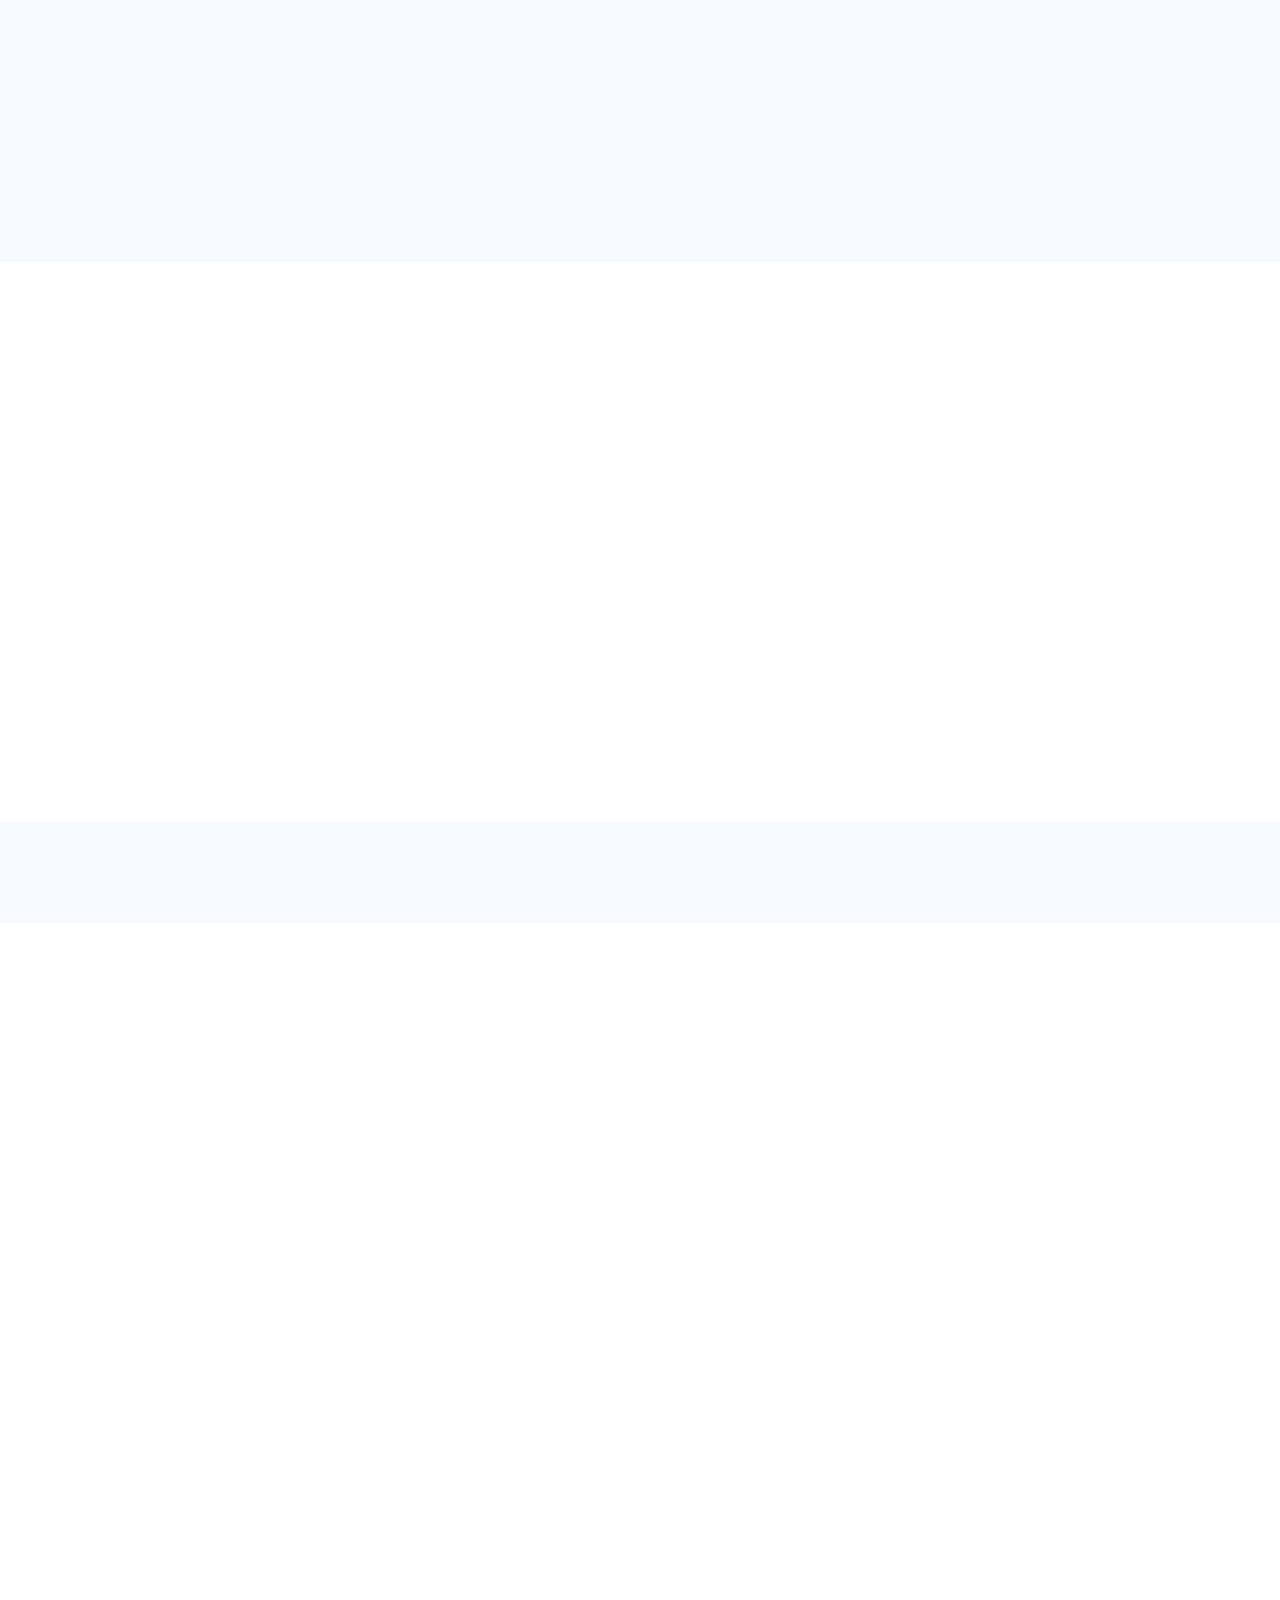
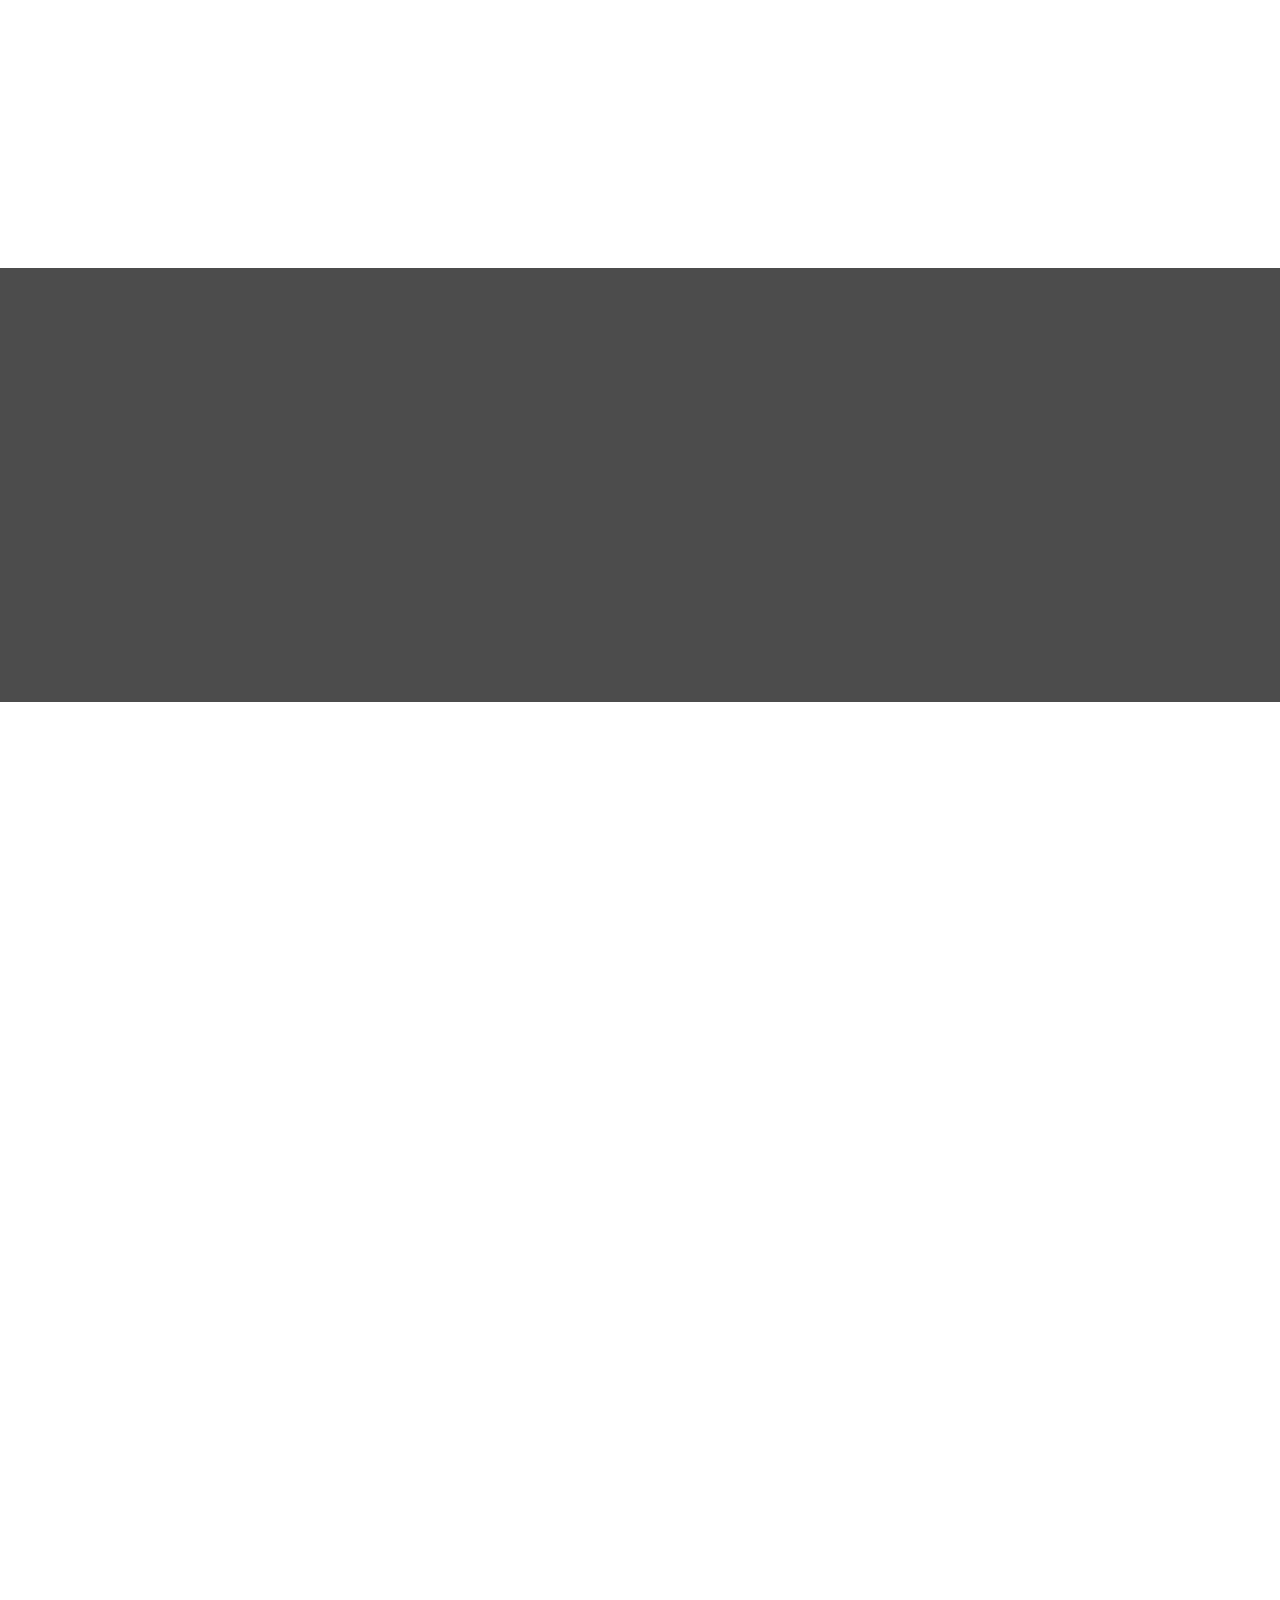
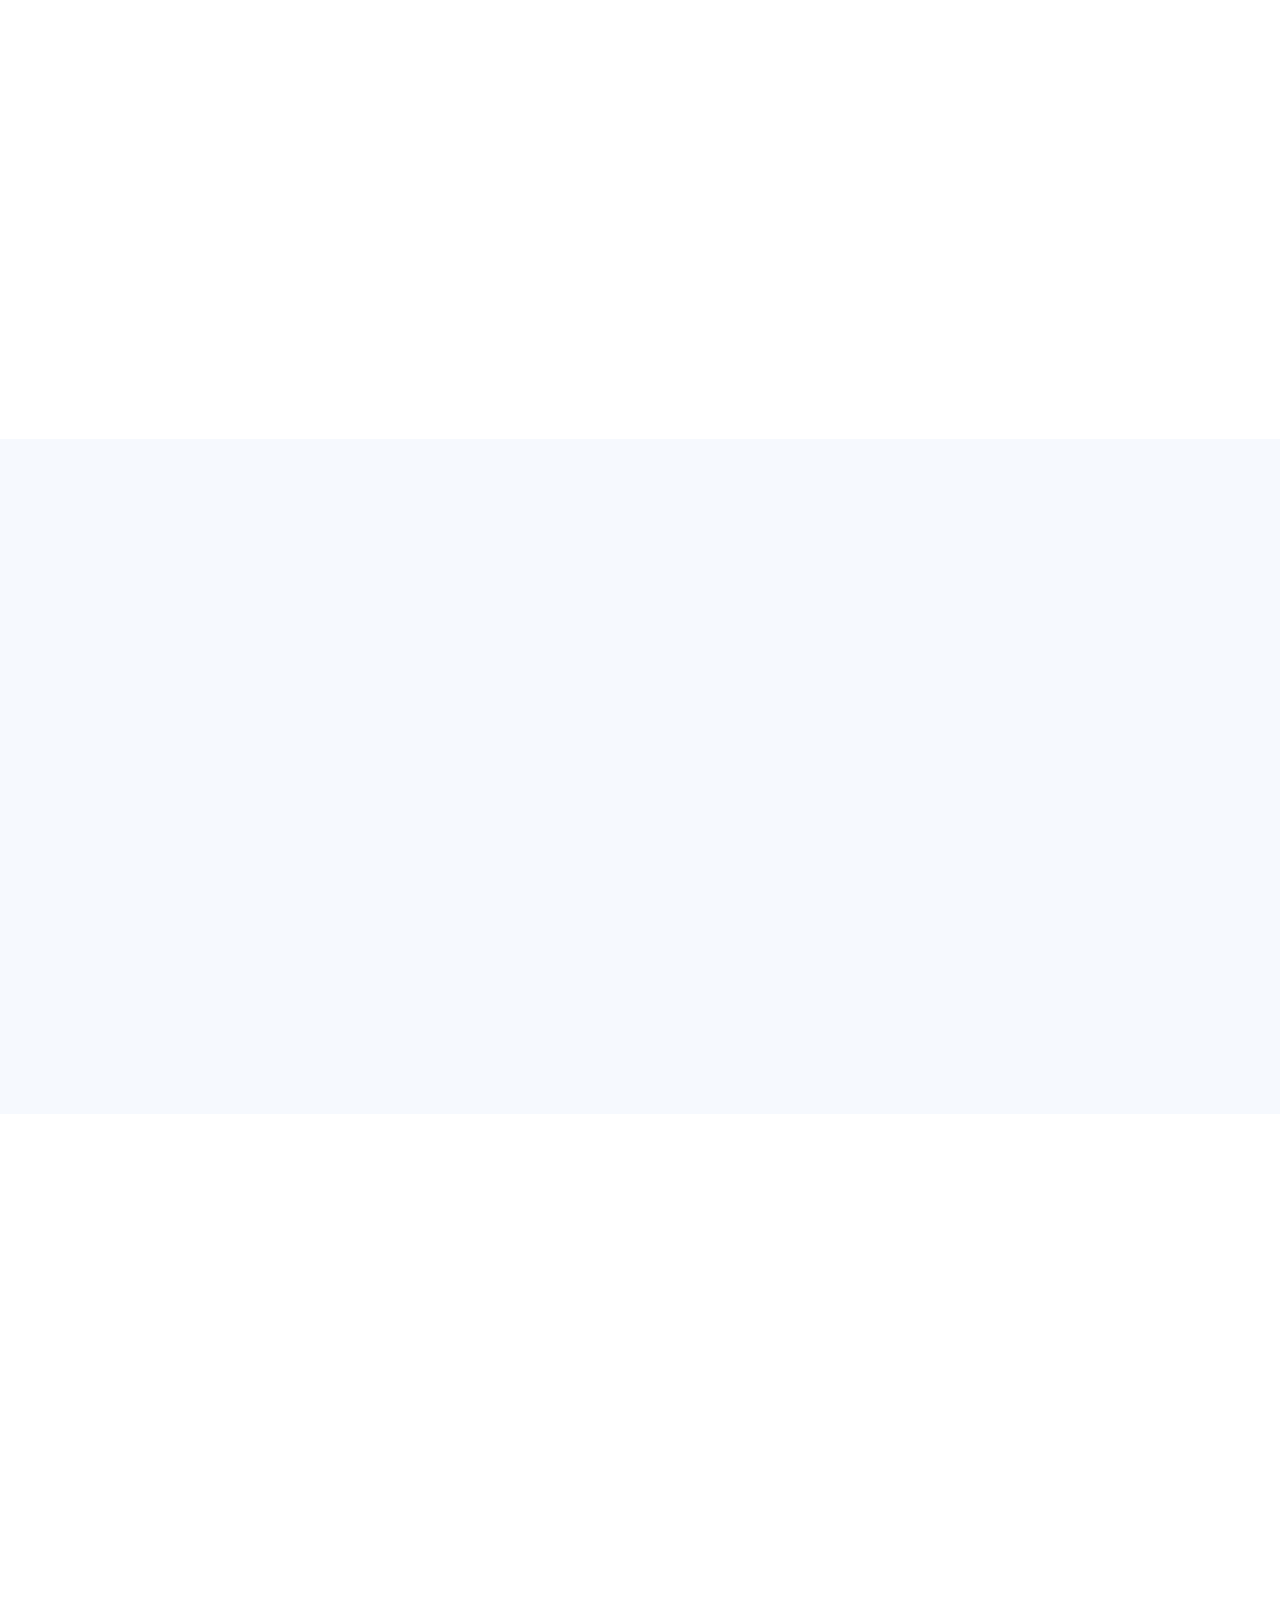
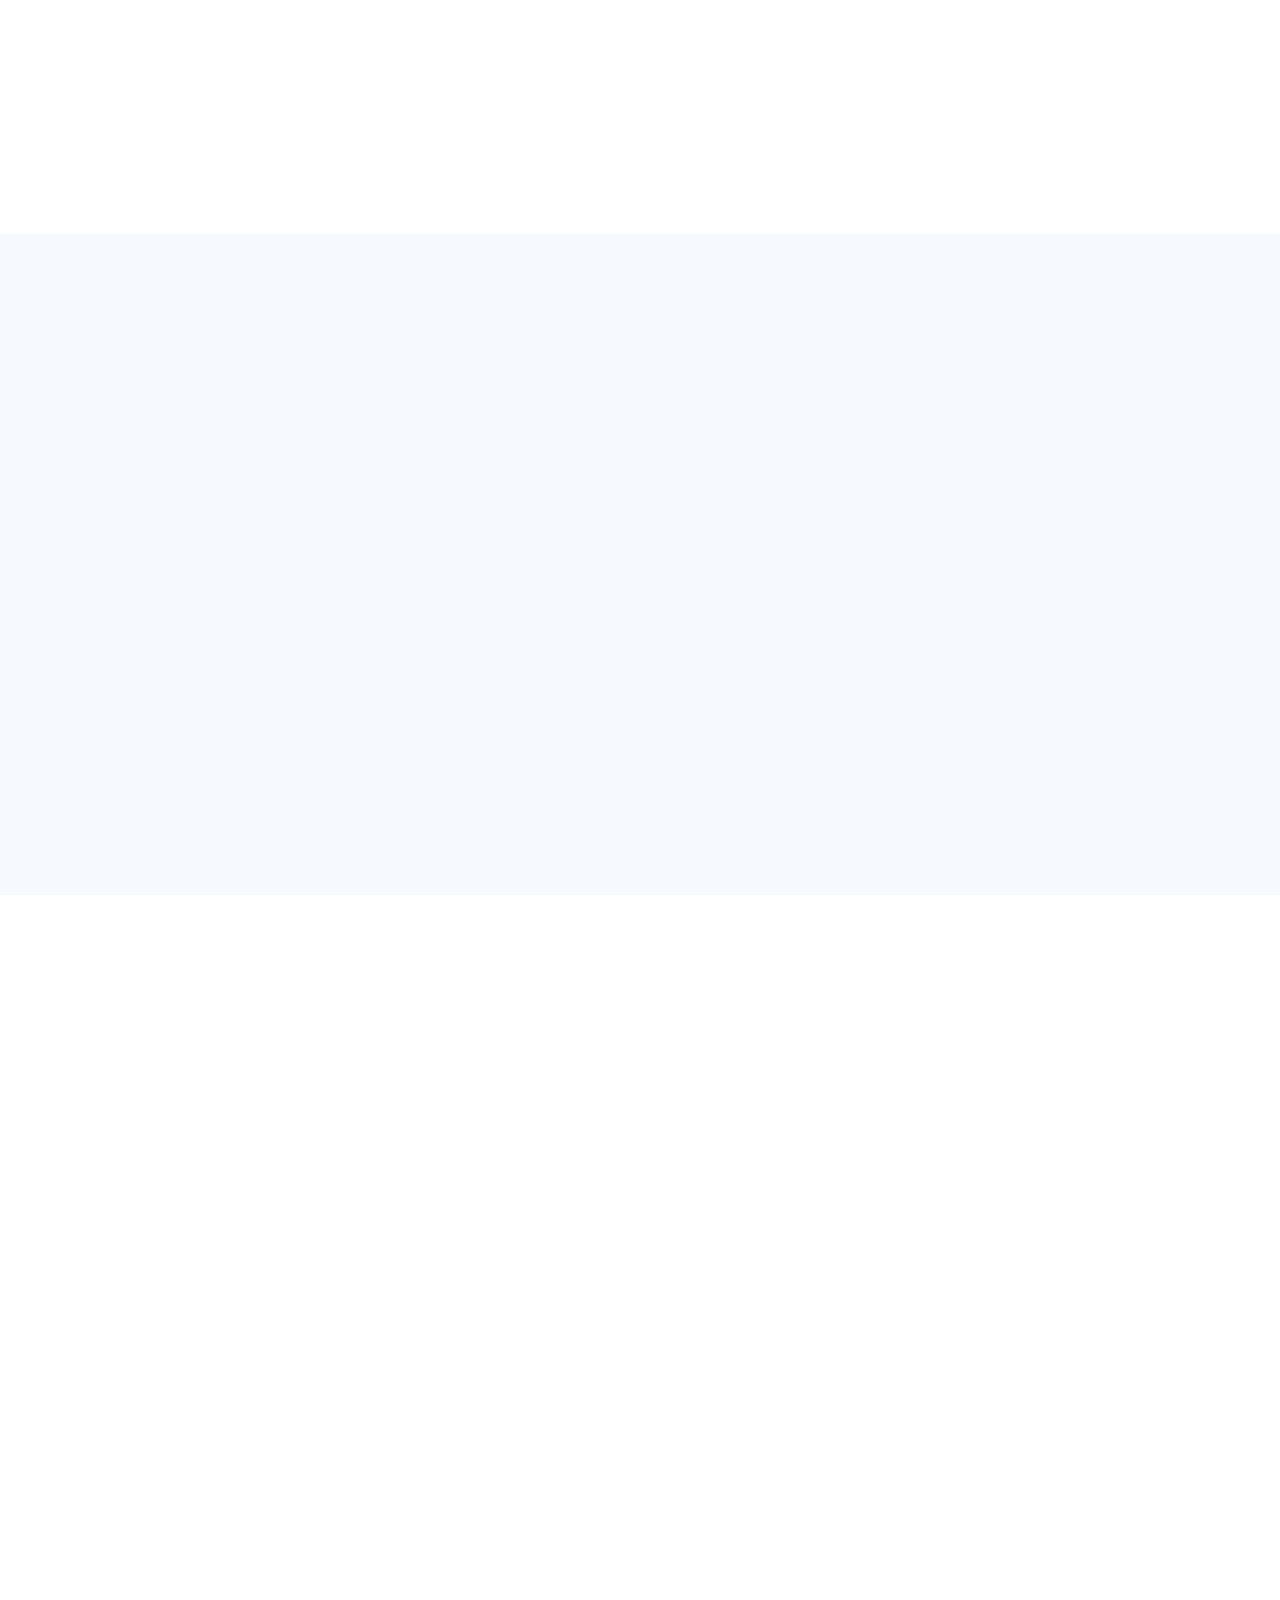
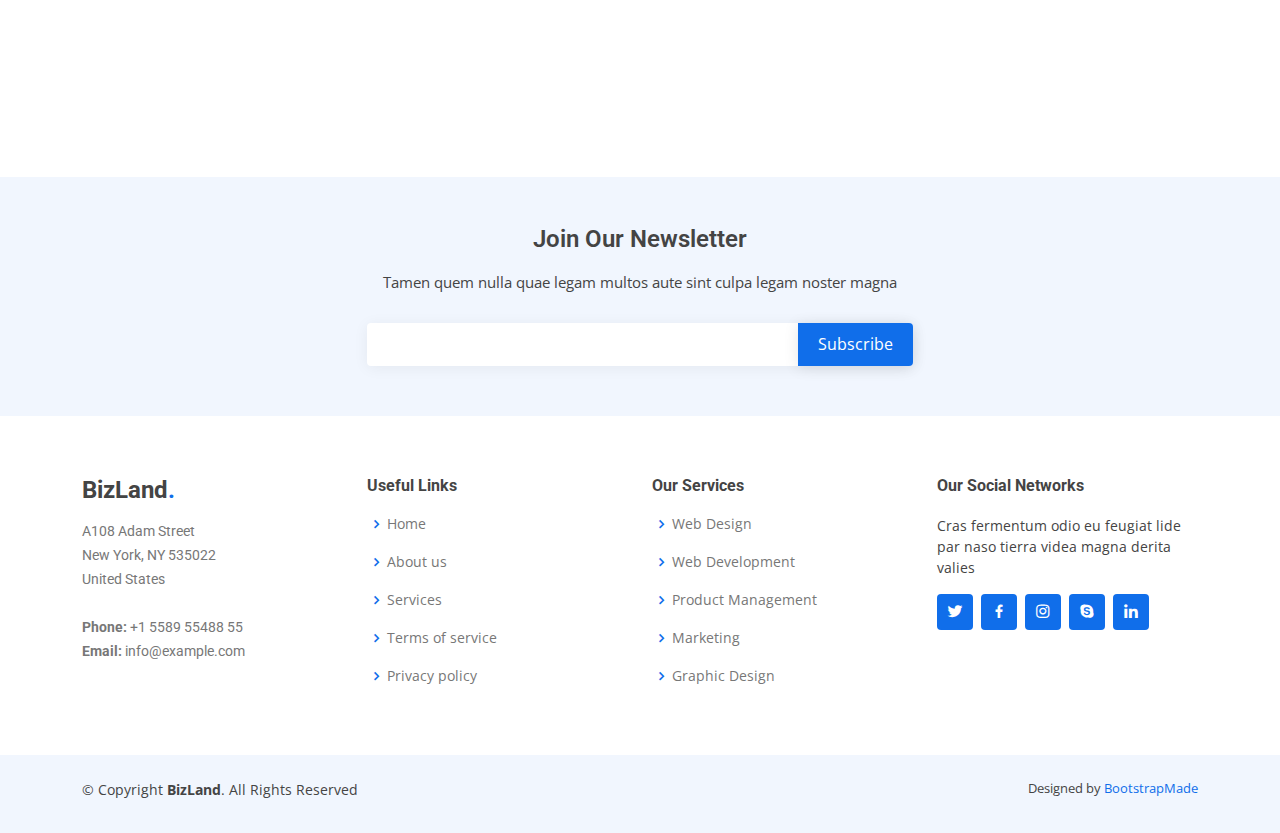
<file: nipsonbeta/index.html>
<!DOCTYPE html>
<html lang="es">

<head>
  <meta charset="utf-8">
  <meta content="width=device-width, initial-scale=1.0" name="viewport">

  <title>NIPSON</title>
  <meta content="" name="description">
  <meta content="" name="keywords">

  <!-- Favicons -->
  <link href="assets/img/favicon.png" rel="icon" >
  <link href="assets/img/apple-touch-icon.png" rel="apple-touch-icon">

  <!-- Google Fonts -->
  <link href="https://fonts.googleapis.com/css?family=Open+Sans:300,300i,400,400i,600,600i,700,700i|Roboto:300,300i,400,400i,500,500i,600,600i,700,700i|Poppins:300,300i,400,400i,500,500i,600,600i,700,700i" rel="stylesheet">

  <!-- Vendor CSS Files -->
  <link href="assets/vendor/bootstrap/css/bootstrap.min.css" rel="stylesheet">
  <link href="assets/vendor/icofont/icofont.min.css" rel="stylesheet">
  <link href="assets/vendor/boxicons/css/boxicons.min.css" rel="stylesheet">
  <link href="assets/vendor/owl.carousel/assets/owl.carousel.min.css" rel="stylesheet">
  <link href="assets/vendor/venobox/venobox.css" rel="stylesheet">
  <link href="assets/vendor/aos/aos.css" rel="stylesheet">

  <!-- Template Main CSS File -->
  <link href="assets/css/style.css" rel="stylesheet">

  <!-- =======================================================
  * Template Name: BizLand - v2.0.1
  * Template URL: https://bootstrapmade.com/bizland-bootstrap-business-template/
  * Author: BootstrapMade.com
  * License: https://bootstrapmade.com/license/
  ======================================================== -->
</head>

<body>

  <!-- ======= Top Bar ======= -->
  <div id="topbar" class="d-none d-lg-flex align-items-center fixed-top">
    <div class="container d-flex">
      <div class="contact-info mr-auto">
        <i class="icofont-envelope"></i> <a href="mailto:contact@example.com">nipsonperu@gmail.com</a>
        <i class="icofont-phone"></i> +51 925060970
      </div>
      <div class="social-links">
        
        <a href="#" class="facebook"><i class="icofont-facebook"></i></a>
        <!-- <a href="#" class="instagram"><i class="icofont-instagram"></i></a> -->
        <!-- <a href="#" class="skype"><i class="icofont-skype"></i></a> -->
        <a href="#" class="linkedin"><i class="icofont-brand-whatsapp"></i></i></a>
        <a href="#" class="twitter"><i class="icofont-twitter"></i></a>
      </div>
    </div>
  </div>

  <!-- ======= Header ======= -->
  <header id="header" class="fixed-top">
    <div class="container d-flex align-items-center">

      <h1 class="logo mr-auto"><a href="index.html">Nipson<span>.</span></a></h1>
      <!-- Uncomment below if you prefer to use an image logo -->
      <!-- <a href="index.html" class="logo mr-auto"><img src="assets/img/logo.png" alt=""></a>-->

      <nav class="nav-menu d-none d-lg-block">
        <ul>
          <li class="active"><a href="#header">Inicio</a></li>
          <li><a href="#about">Nosotros</a></li>
          <li><a href="#services">Servicios</a></li>
          <li><a href="#portfolio">Productos</a></li>
          <li><a href="#team">Equipo</a></li>
          <li class="drop-down"><a href="">Drop Down</a>
            <ul>
              <li><a href="#">Drop Down 1</a></li>
              <li class="drop-down"><a href="#">Deep Drop Down</a>
                <ul>
                  <li><a href="#">Deep Drop Down 1</a></li>
                  <li><a href="#">Deep Drop Down 2</a></li>
                  <li><a href="#">Deep Drop Down 3</a></li>
                  <li><a href="#">Deep Drop Down 4</a></li>
                  <li><a href="#">Deep Drop Down 5</a></li>
                </ul>
              </li>
              <li><a href="#">Drop Down 2</a></li>
              <li><a href="#">Drop Down 3</a></li>
              <li><a href="#">Drop Down 4</a></li>
            </ul>
          </li>
          <li><a href="#contact">Contactos</a></li>

        </ul>
      </nav><!-- .nav-menu -->

    </div>
  </header><!-- End Header -->

  <!-- ======= Hero Section ======= -->
  <section id="hero" class="d-flex align-items-center">
    <div class="container" data-aos="zoom-out" data-aos-delay="100">
      <h1>Bienvenido a <span>Nipson</spa>
      </h1>
      <h2>Somos una empresa proveerdora de repuestos para tu vehiculo motorizado.</h2>
      <div class="d-flex">
        <a href="#about" class="btn-get-started scrollto">Get Started</a>
        <a href="https://www.youtube.com/watch?v=jDDaplaOz7Q" class="venobox btn-watch-video" data-vbtype="video" data-autoplay="true"> Watch Video <i class="icofont-play-alt-2"></i></a>
      </div>
    </div>
  </section><!-- End Hero -->

  <main id="main">

    <!-- ======= Featured Services Section ======= -->
    <section id="featured-services" class="featured-services">
      <div class="container" data-aos="fade-up">

        <div class="row">
          <div class="col-md-6 col-lg-3 d-flex align-items-stretch mb-5 mb-lg-0">
            <div class="icon-box" data-aos="fade-up" data-aos-delay="100">
              <div class="icon"><i class="bx bxl-dribbble"></i></div>
              <h4 class="title"><a href="">Lorem Ipsum</a></h4>
              <p class="description">Voluptatum deleniti atque corrupti quos dolores et quas molestias excepturi</p>
            </div>
          </div>

          <div class="col-md-6 col-lg-3 d-flex align-items-stretch mb-5 mb-lg-0">
            <div class="icon-box" data-aos="fade-up" data-aos-delay="200">
              <div class="icon"><i class="bx bx-file"></i></div>
              <h4 class="title"><a href="">Sed ut perspiciatis</a></h4>
              <p class="description">Duis aute irure dolor in reprehenderit in voluptate velit esse cillum dolore</p>
            </div>
          </div>

          <div class="col-md-6 col-lg-3 d-flex align-items-stretch mb-5 mb-lg-0">
            <div class="icon-box" data-aos="fade-up" data-aos-delay="300">
              <div class="icon"><i class="bx bx-tachometer"></i></div>
              <h4 class="title"><a href="">Magni Dolores</a></h4>
              <p class="description">Excepteur sint occaecat cupidatat non proident, sunt in culpa qui officia</p>
            </div>
          </div>

          <div class="col-md-6 col-lg-3 d-flex align-items-stretch mb-5 mb-lg-0">
            <div class="icon-box" data-aos="fade-up" data-aos-delay="400">
              <div class="icon"><i class="bx bx-world"></i></div>
              <h4 class="title"><a href="">Nemo Enim</a></h4>
              <p class="description">At vero eos et accusamus et iusto odio dignissimos ducimus qui blanditiis</p>
            </div>
          </div>

        </div>

      </div>
    </section><!-- End Featured Services Section -->

    <!-- ======= About Section ======= -->
    <section id="about" class="about section-bg">
      <div class="container" data-aos="fade-up">

        <div class="section-title">
          <h2>Nosotros</h2>
          <h3>QUIENES SOMOS <span>NOSOTROS?</span></h3>
          <p>Somos proveedores de productos al por mayor y menor de repuestos paa tus vehiculos motorizados</p>
        </div>

        <div class="row">
          <div class="col-lg-6" data-aos="fade-right" data-aos-delay="100">
            <img src="assets/img/about.jpg" class="img-fluid" alt="">
          </div>
          <div class="col-lg-6 pt-4 pt-lg-0 content d-flex flex-column justify-content-center" data-aos="fade-up" data-aos-delay="100">
            <h3>Voluptatem dignissimos provident quasi corporis voluptates sit assumenda.</h3>
            <p class="font-italic">
              Lorem ipsum dolor sit amet, consectetur adipiscing elit, sed do eiusmod tempor incididunt ut labore et dolore
              magna aliqua.
            </p>
            <ul>
              <li>
                <i class="bx bx-store-alt"></i>
                <div>
                  <h5>Ullamco laboris nisi ut aliquip consequat</h5>
                  <p>Magni facilis facilis repellendus cum excepturi quaerat praesentium libre trade</p>
                </div>
              </li>
              <li>
                <i class="bx bx-images"></i>
                <div>
                  <h5>Magnam soluta odio exercitationem reprehenderi</h5>
                  <p>Quo totam dolorum at pariatur aut distinctio dolorum laudantium illo direna pasata redi</p>
                </div>
              </li>
            </ul>
            <p>
              Ullamco laboris nisi ut aliquip ex ea commodo consequat. Duis aute irure dolor in reprehenderit in voluptate
              velit esse cillum dolore eu fugiat nulla pariatur. Excepteur sint occaecat cupidatat non proident, sunt in
              culpa qui officia deserunt mollit anim id est laborum
            </p>
          </div>
        </div>

      </div>
    </section><!-- End About Section -->

    <!-- ======= Skills Section ======= -->
    <section id="skills" class="skills">
      <div class="container" data-aos="fade-up">

        <div class="row skills-content">

          <div class="col-lg-6">

            <div class="progress">
              <span class="skill">HTML <i class="val">100%</i></span>
              <div class="progress-bar-wrap">
                <div class="progress-bar" role="progressbar" aria-valuenow="100" aria-valuemin="0" aria-valuemax="100"></div>
              </div>
            </div>

            <div class="progress">
              <span class="skill">CSS <i class="val">90%</i></span>
              <div class="progress-bar-wrap">
                <div class="progress-bar" role="progressbar" aria-valuenow="90" aria-valuemin="0" aria-valuemax="100"></div>
              </div>
            </div>

            <div class="progress">
              <span class="skill">JavaScript <i class="val">75%</i></span>
              <div class="progress-bar-wrap">
                <div class="progress-bar" role="progressbar" aria-valuenow="75" aria-valuemin="0" aria-valuemax="100"></div>
              </div>
            </div>

          </div>

          <div class="col-lg-6">

            <div class="progress">
              <span class="skill">PHP <i class="val">80%</i></span>
              <div class="progress-bar-wrap">
                <div class="progress-bar" role="progressbar" aria-valuenow="80" aria-valuemin="0" aria-valuemax="100"></div>
              </div>
            </div>

            <div class="progress">
              <span class="skill">WordPress/CMS <i class="val">90%</i></span>
              <div class="progress-bar-wrap">
                <div class="progress-bar" role="progressbar" aria-valuenow="90" aria-valuemin="0" aria-valuemax="100"></div>
              </div>
            </div>

            <div class="progress">
              <span class="skill">Photoshop <i class="val">55%</i></span>
              <div class="progress-bar-wrap">
                <div class="progress-bar" role="progressbar" aria-valuenow="55" aria-valuemin="0" aria-valuemax="100"></div>
              </div>
            </div>

          </div>

        </div>

      </div>
    </section><!-- End Skills Section -->

    <!-- ======= Counts Section ======= -->
    <section id="counts" class="counts">
      <div class="container" data-aos="fade-up">

        <div class="row">

          <div class="col-lg-3 col-md-6">
            <div class="count-box">
              <i class="icofont-simple-smile"></i>
              <span data-toggle="counter-up">232</span>
              <p>Happy Clients</p>
            </div>
          </div>

          <div class="col-lg-3 col-md-6 mt-5 mt-md-0">
            <div class="count-box">
              <i class="icofont-document-folder"></i>
              <span data-toggle="counter-up">521</span>
              <p>Projects</p>
            </div>
          </div>

          <div class="col-lg-3 col-md-6 mt-5 mt-lg-0">
            <div class="count-box">
              <i class="icofont-live-support"></i>
              <span data-toggle="counter-up">1,463</span>
              <p>Hours Of Support</p>
            </div>
          </div>

          <div class="col-lg-3 col-md-6 mt-5 mt-lg-0">
            <div class="count-box">
              <i class="icofont-users-alt-5"></i>
              <span data-toggle="counter-up">15</span>
              <p>Hard Workers</p>
            </div>
          </div>

        </div>

      </div>
    </section><!-- End Counts Section -->

    <!-- ======= Clients Section ======= -->
    <section id="clients" class="clients section-bg">
      <div class="container" data-aos="zoom-in">

        <div class="row">

          <div class="col-lg-2 col-md-4 col-6 d-flex align-items-center justify-content-center">
            <img src="assets/img/clients/client-1.png" class="img-fluid" alt="">
          </div>

          <div class="col-lg-2 col-md-4 col-6 d-flex align-items-center justify-content-center">
            <img src="assets/img/clients/client-2.png" class="img-fluid" alt="">
          </div>

          <div class="col-lg-2 col-md-4 col-6 d-flex align-items-center justify-content-center">
            <img src="assets/img/clients/client-3.png" class="img-fluid" alt="">
          </div>

          <div class="col-lg-2 col-md-4 col-6 d-flex align-items-center justify-content-center">
            <img src="assets/img/clients/client-4.png" class="img-fluid" alt="">
          </div>

          <div class="col-lg-2 col-md-4 col-6 d-flex align-items-center justify-content-center">
            <img src="assets/img/clients/client-5.png" class="img-fluid" alt="">
          </div>

          <div class="col-lg-2 col-md-4 col-6 d-flex align-items-center justify-content-center">
            <img src="assets/img/clients/client-6.png" class="img-fluid" alt="">
          </div>

        </div>

      </div>
    </section><!-- End Clients Section -->

    <!-- ======= Services Section ======= -->
    <section id="services" class="services">
      <div class="container" data-aos="fade-up">

        <div class="section-title">
          <h2>Services</h2>
          
          <p>Ut possimus qui ut temporibus culpa velit eveniet modi omnis est adipisci expedita at voluptas atque vitae autem.</p>
        </div>

        <div class="row">
          <div class="col-lg-4 col-md-6 d-flex align-items-stretch" data-aos="zoom-in" data-aos-delay="100">
            <div class="icon-box">
              <div class="icon"><i class="bx bxl-dribbble"></i></div>
              <h4><a href="">Lorem Ipsum</a></h4>
              <p>Voluptatum deleniti atque corrupti quos dolores et quas molestias excepturi</p>
            </div>
          </div>

          <div class="col-lg-4 col-md-6 d-flex align-items-stretch mt-4 mt-md-0" data-aos="zoom-in" data-aos-delay="200">
            <div class="icon-box">
              <div class="icon"><i class="bx bx-file"></i></div>
              <h4><a href="">Sed ut perspiciatis</a></h4>
              <p>Duis aute irure dolor in reprehenderit in voluptate velit esse cillum dolore</p>
            </div>
          </div>

          <div class="col-lg-4 col-md-6 d-flex align-items-stretch mt-4 mt-lg-0" data-aos="zoom-in" data-aos-delay="300">
            <div class="icon-box">
              <div class="icon"><i class="bx bx-tachometer"></i></div>
              <h4><a href="">Magni Dolores</a></h4>
              <p>Excepteur sint occaecat cupidatat non proident, sunt in culpa qui officia</p>
            </div>
          </div>

          <div class="col-lg-4 col-md-6 d-flex align-items-stretch mt-4" data-aos="zoom-in" data-aos-delay="100">
            <div class="icon-box">
              <div class="icon"><i class="bx bx-world"></i></div>
              <h4><a href="">Nemo Enim</a></h4>
              <p>At vero eos et accusamus et iusto odio dignissimos ducimus qui blanditiis</p>
            </div>
          </div>

          <div class="col-lg-4 col-md-6 d-flex align-items-stretch mt-4" data-aos="zoom-in" data-aos-delay="200">
            <div class="icon-box">
              <div class="icon"><i class="bx bx-slideshow"></i></div>
              <h4><a href="">Dele cardo</a></h4>
              <p>Quis consequatur saepe eligendi voluptatem consequatur dolor consequuntur</p>
            </div>
          </div>

          <div class="col-lg-4 col-md-6 d-flex align-items-stretch mt-4" data-aos="zoom-in" data-aos-delay="300">
            <div class="icon-box">
              <div class="icon"><i class="bx bx-arch"></i></div>
              <h4><a href="">Divera don</a></h4>
              <p>Modi nostrum vel laborum. Porro fugit error sit minus sapiente sit aspernatur</p>
            </div>
          </div>

        </div>

      </div>
    </section><!-- End Services Section -->

    <!-- ======= Testimonials Section ======= -->
    <section id="testimonials" class="testimonials">
      <div class="container" data-aos="zoom-in">

        <div class="owl-carousel testimonials-carousel">

          <div class="testimonial-item">
            <img src="assets/img/testimonials/testimonials-1.jpg" class="testimonial-img" alt="">
            <h3>Saul Goodman</h3>
            <h4>Ceo &amp; Founder</h4>
            <p>
              <i class="bx bxs-quote-alt-left quote-icon-left"></i>
              Proin iaculis purus consequat sem cure digni ssim donec porttitora entum suscipit rhoncus. Accusantium quam, ultricies eget id, aliquam eget nibh et. Maecen aliquam, risus at semper.
              <i class="bx bxs-quote-alt-right quote-icon-right"></i>
            </p>
          </div>

          <div class="testimonial-item">
            <img src="assets/img/testimonials/testimonials-2.jpg" class="testimonial-img" alt="">
            <h3>Sara Wilsson</h3>
            <h4>Designer</h4>
            <p>
              <i class="bx bxs-quote-alt-left quote-icon-left"></i>
              Export tempor illum tamen malis malis eram quae irure esse labore quem cillum quid cillum eram malis quorum velit fore eram velit sunt aliqua noster fugiat irure amet legam anim culpa.
              <i class="bx bxs-quote-alt-right quote-icon-right"></i>
            </p>
          </div>

          <div class="testimonial-item">
            <img src="assets/img/testimonials/testimonials-3.jpg" class="testimonial-img" alt="">
            <h3>Jena Karlis</h3>
            <h4>Store Owner</h4>
            <p>
              <i class="bx bxs-quote-alt-left quote-icon-left"></i>
              Enim nisi quem export duis labore cillum quae magna enim sint quorum nulla quem veniam duis minim tempor labore quem eram duis noster aute amet eram fore quis sint minim.
              <i class="bx bxs-quote-alt-right quote-icon-right"></i>
            </p>
          </div>

          <div class="testimonial-item">
            <img src="assets/img/testimonials/testimonials-4.jpg" class="testimonial-img" alt="">
            <h3>Matt Brandon</h3>
            <h4>Freelancer</h4>
            <p>
              <i class="bx bxs-quote-alt-left quote-icon-left"></i>
              Fugiat enim eram quae cillum dolore dolor amet nulla culpa multos export minim fugiat minim velit minim dolor enim duis veniam ipsum anim magna sunt elit fore quem dolore labore illum veniam.
              <i class="bx bxs-quote-alt-right quote-icon-right"></i>
            </p>
          </div>

          <div class="testimonial-item">
            <img src="assets/img/testimonials/testimonials-5.jpg" class="testimonial-img" alt="">
            <h3>John Larson</h3>
            <h4>Entrepreneur</h4>
            <p>
              <i class="bx bxs-quote-alt-left quote-icon-left"></i>
              Quis quorum aliqua sint quem legam fore sunt eram irure aliqua veniam tempor noster veniam enim culpa labore duis sunt culpa nulla illum cillum fugiat legam esse veniam culpa fore nisi cillum quid.
              <i class="bx bxs-quote-alt-right quote-icon-right"></i>
            </p>
          </div>

        </div>

      </div>
    </section><!-- End Testimonials Section -->

    <!-- ======= Portfolio Section ======= -->
    <section id="portfolio" class="portfolio">
      <div class="container" data-aos="fade-up">

        <div class="section-title">
          <h2>Portafolio</h2>
          <!-- <h3>Check our <span>Portfolio</span></h3> -->

        </div>

        <div class="row" data-aos="fade-up" data-aos-delay="100">
          <div class="col-lg-12 d-flex justify-content-center">
            <ul id="portfolio-flters">
              <li data-filter="*" class="filter-active">All</li>
              <li data-filter=".filter-app">App</li>
              <li data-filter=".filter-card">Card</li>
              <li data-filter=".filter-web">Web</li>
            </ul>
          </div>
        </div>

        <div class="row portfolio-container" data-aos="fade-up" data-aos-delay="200">

          <div class="col-lg-4 col-md-6 portfolio-item filter-app">
            <img src="assets/img/portfolio/portfolio-1.jpg" class="img-fluid" alt="">
            <div class="portfolio-info">
              <h4>App 1</h4>
              <p>App</p>
              <a href="assets/img/portfolio/portfolio-1.jpg" data-gall="portfolioGallery" class="venobox preview-link" title="App 1"><i class="bx bx-plus"></i></a>
              <a href="portfolio-details.html" class="details-link" title="More Details"><i class="bx bx-link"></i></a>
            </div>
          </div>

          <div class="col-lg-4 col-md-6 portfolio-item filter-web">
            <img src="assets/img/portfolio/portfolio-2.jpg" class="img-fluid" alt="">
            <div class="portfolio-info">
              <h4>Web 3</h4>
              <p>Web</p>
              <a href="assets/img/portfolio/portfolio-2.jpg" data-gall="portfolioGallery" class="venobox preview-link" title="Web 3"><i class="bx bx-plus"></i></a>
              <a href="portfolio-details.html" class="details-link" title="More Details"><i class="bx bx-link"></i></a>
            </div>
          </div>

          <div class="col-lg-4 col-md-6 portfolio-item filter-app">
            <img src="assets/img/portfolio/portfolio-3.jpg" class="img-fluid" alt="">
            <div class="portfolio-info">
              <h4>App 2</h4>
              <p>App</p>
              <a href="assets/img/portfolio/portfolio-3.jpg" data-gall="portfolioGallery" class="venobox preview-link" title="App 2"><i class="bx bx-plus"></i></a>
              <a href="portfolio-details.html" class="details-link" title="More Details"><i class="bx bx-link"></i></a>
            </div>
          </div>

          <div class="col-lg-4 col-md-6 portfolio-item filter-card">
            <img src="assets/img/portfolio/portfolio-4.jpg" class="img-fluid" alt="">
            <div class="portfolio-info">
              <h4>Card 2</h4>
              <p>Card</p>
              <a href="assets/img/portfolio/portfolio-4.jpg" data-gall="portfolioGallery" class="venobox preview-link" title="Card 2"><i class="bx bx-plus"></i></a>
              <a href="portfolio-details.html" class="details-link" title="More Details"><i class="bx bx-link"></i></a>
            </div>
          </div>

          <div class="col-lg-4 col-md-6 portfolio-item filter-web">
            <img src="assets/img/portfolio/portfolio-5.jpg" class="img-fluid" alt="">
            <div class="portfolio-info">
              <h4>Web 2</h4>
              <p>Web</p>
              <a href="assets/img/portfolio/portfolio-5.jpg" data-gall="portfolioGallery" class="venobox preview-link" title="Web 2"><i class="bx bx-plus"></i></a>
              <a href="portfolio-details.html" class="details-link" title="More Details"><i class="bx bx-link"></i></a>
            </div>
          </div>

          <div class="col-lg-4 col-md-6 portfolio-item filter-app">
            <img src="assets/img/portfolio/portfolio-6.jpg" class="img-fluid" alt="">
            <div class="portfolio-info">
              <h4>App 3</h4>
              <p>App</p>
              <a href="assets/img/portfolio/portfolio-6.jpg" data-gall="portfolioGallery" class="venobox preview-link" title="App 3"><i class="bx bx-plus"></i></a>
              <a href="portfolio-details.html" class="details-link" title="More Details"><i class="bx bx-link"></i></a>
            </div>
          </div>

          <div class="col-lg-4 col-md-6 portfolio-item filter-card">
            <img src="assets/img/portfolio/portfolio-7.jpg" class="img-fluid" alt="">
            <div class="portfolio-info">
              <h4>Card 1</h4>
              <p>Card</p>
              <a href="assets/img/portfolio/portfolio-7.jpg" data-gall="portfolioGallery" class="venobox preview-link" title="Card 1"><i class="bx bx-plus"></i></a>
              <a href="portfolio-details.html" class="details-link" title="More Details"><i class="bx bx-link"></i></a>
            </div>
          </div>

          <div class="col-lg-4 col-md-6 portfolio-item filter-card">
            <img src="assets/img/portfolio/portfolio-8.jpg" class="img-fluid" alt="">
            <div class="portfolio-info">
              <h4>Card 3</h4>
              <p>Card</p>
              <a href="assets/img/portfolio/portfolio-8.jpg" data-gall="portfolioGallery" class="venobox preview-link" title="Card 3"><i class="bx bx-plus"></i></a>
              <a href="portfolio-details.html" class="details-link" title="More Details"><i class="bx bx-link"></i></a>
            </div>
          </div>

          <div class="col-lg-4 col-md-6 portfolio-item filter-web">
            <img src="assets/img/portfolio/portfolio-9.jpg" class="img-fluid" alt="">
            <div class="portfolio-info">
              <h4>Web 3</h4>
              <p>Web</p>
              <a href="assets/img/portfolio/portfolio-9.jpg" data-gall="portfolioGallery" class="venobox preview-link" title="Web 3"><i class="bx bx-plus"></i></a>
              <a href="portfolio-details.html" class="details-link" title="More Details"><i class="bx bx-link"></i></a>
            </div>
          </div>

        </div>

      </div>
    </section><!-- End Portfolio Section -->

    <!-- ======= Team Section ======= -->
    <section id="team" class="team section-bg">
      <div class="container" data-aos="fade-up">

        <div class="section-title">
          <h2>Team</h2>
          <h3>Our Hardworking <span>Team</span></h3>
          <p>Ut possimus qui ut temporibus culpa velit eveniet modi omnis est adipisci expedita at voluptas atque vitae autem.</p>
        </div>

        <div class="row">

          <div class="col-lg-3 col-md-6 d-flex align-items-stretch" data-aos="fade-up" data-aos-delay="100">
            <div class="member">
              <div class="member-img">
                <img src="assets/img/team/team-1.jpg" class="img-fluid" alt="">
                <div class="social">
                  <a href=""><i class="icofont-twitter"></i></a>
                  <a href=""><i class="icofont-facebook"></i></a>
                  <a href=""><i class="icofont-instagram"></i></a>
                  <a href=""><i class="icofont-linkedin"></i></a>
                </div>
              </div>
              <div class="member-info">
                <h4>Walter White</h4>
                <span>Chief Executive Officer</span>
              </div>
            </div>
          </div>

          <div class="col-lg-3 col-md-6 d-flex align-items-stretch" data-aos="fade-up" data-aos-delay="200">
            <div class="member">
              <div class="member-img">
                <img src="assets/img/team/team-2.jpg" class="img-fluid" alt="">
                <div class="social">
                  <a href=""><i class="icofont-twitter"></i></a>
                  <a href=""><i class="icofont-facebook"></i></a>
                  <a href=""><i class="icofont-instagram"></i></a>
                  <a href=""><i class="icofont-linkedin"></i></a>
                </div>
              </div>
              <div class="member-info">
                <h4>Sarah Jhonson</h4>
                <span>Product Manager</span>
              </div>
            </div>
          </div>

          <div class="col-lg-3 col-md-6 d-flex align-items-stretch" data-aos="fade-up" data-aos-delay="300">
            <div class="member">
              <div class="member-img">
                <img src="assets/img/team/team-3.jpg" class="img-fluid" alt="">
                <div class="social">
                  <a href=""><i class="icofont-twitter"></i></a>
                  <a href=""><i class="icofont-facebook"></i></a>
                  <a href=""><i class="icofont-instagram"></i></a>
                  <a href=""><i class="icofont-linkedin"></i></a>
                </div>
              </div>
              <div class="member-info">
                <h4>William Anderson</h4>
                <span>CTO</span>
              </div>
            </div>
          </div>

          <div class="col-lg-3 col-md-6 d-flex align-items-stretch" data-aos="fade-up" data-aos-delay="400">
            <div class="member">
              <div class="member-img">
                <img src="assets/img/team/team-4.jpg" class="img-fluid" alt="">
                <div class="social">
                  <a href=""><i class="icofont-twitter"></i></a>
                  <a href=""><i class="icofont-facebook"></i></a>
                  <a href=""><i class="icofont-instagram"></i></a>
                  <a href=""><i class="icofont-linkedin"></i></a>
                </div>
              </div>
              <div class="member-info">
                <h4>Amanda Jepson</h4>
                <span>Accountant</span>
              </div>
            </div>
          </div>

        </div>

      </div>
    </section><!-- End Team Section -->

    <!-- ======= Pricing Section ======= -->
    <section id="pricing" class="pricing">
      <div class="container" data-aos="fade-up">

        <div class="section-title">
          <h2>Pricing</h2>
          <h3>Check our <span>Pricing</span></h3>
          <p>Ut possimus qui ut temporibus culpa velit eveniet modi omnis est adipisci expedita at voluptas atque vitae autem.</p>
        </div>

        <div class="row">

          <div class="col-lg-3 col-md-6" data-aos="fade-up" data-aos-delay="100">
            <div class="box">
              <h3>Free</h3>
              <h4><sup>$</sup>0<span> / month</span></h4>
              <ul>
                <li>Aida dere</li>
                <li>Nec feugiat nisl</li>
                <li>Nulla at volutpat dola</li>
                <li class="na">Pharetra massa</li>
                <li class="na">Massa ultricies mi</li>
              </ul>
              <div class="btn-wrap">
                <a href="#" class="btn-buy">Buy Now</a>
              </div>
            </div>
          </div>

          <div class="col-lg-3 col-md-6 mt-4 mt-md-0" data-aos="fade-up" data-aos-delay="200">
            <div class="box featured">
              <h3>Business</h3>
              <h4><sup>$</sup>19<span> / month</span></h4>
              <ul>
                <li>Aida dere</li>
                <li>Nec feugiat nisl</li>
                <li>Nulla at volutpat dola</li>
                <li>Pharetra massa</li>
                <li class="na">Massa ultricies mi</li>
              </ul>
              <div class="btn-wrap">
                <a href="#" class="btn-buy">Buy Now</a>
              </div>
            </div>
          </div>

          <div class="col-lg-3 col-md-6 mt-4 mt-lg-0" data-aos="fade-up" data-aos-delay="300">
            <div class="box">
              <h3>Developer</h3>
              <h4><sup>$</sup>29<span> / month</span></h4>
              <ul>
                <li>Aida dere</li>
                <li>Nec feugiat nisl</li>
                <li>Nulla at volutpat dola</li>
                <li>Pharetra massa</li>
                <li>Massa ultricies mi</li>
              </ul>
              <div class="btn-wrap">
                <a href="#" class="btn-buy">Buy Now</a>
              </div>
            </div>
          </div>

          <div class="col-lg-3 col-md-6 mt-4 mt-lg-0" data-aos="fade-up" data-aos-delay="400">
            <div class="box">
              <span class="advanced">Advanced</span>
              <h3>Ultimate</h3>
              <h4><sup>$</sup>49<span> / month</span></h4>
              <ul>
                <li>Aida dere</li>
                <li>Nec feugiat nisl</li>
                <li>Nulla at volutpat dola</li>
                <li>Pharetra massa</li>
                <li>Massa ultricies mi</li>
              </ul>
              <div class="btn-wrap">
                <a href="#" class="btn-buy">Buy Now</a>
              </div>
            </div>
          </div>

        </div>

      </div>
    </section><!-- End Pricing Section -->

    <!-- ======= Frequently Asked Questions Section ======= -->
    <section id="faq" class="faq section-bg">
      <div class="container" data-aos="fade-up">

        <div class="section-title">
          <h2>F.A.Q</h2>
          <h3>Frequently Asked <span>Questions</span></h3>
          <p>Ut possimus qui ut temporibus culpa velit eveniet modi omnis est adipisci expedita at voluptas atque vitae autem.</p>
        </div>

        <div class="row justify-content-center">
          <div class="col-xl-10">
            <ul class="faq-list" data-aos="fade-up" data-aos-delay="100">

              <li>
                <a data-toggle="collapse" class="" href="#faq1">Non consectetur a erat nam at lectus urna duis? <i class="icofont-simple-up"></i></a>
                <div id="faq1" class="collapse show" data-parent=".faq-list">
                  <p>
                    Feugiat pretium nibh ipsum consequat. Tempus iaculis urna id volutpat lacus laoreet non curabitur gravida. Venenatis lectus magna fringilla urna porttitor rhoncus dolor purus non.
                  </p>
                </div>
              </li>

              <li>
                <a data-toggle="collapse" href="#faq2" class="collapsed">Feugiat scelerisque varius morbi enim nunc faucibus a pellentesque? <i class="icofont-simple-up"></i></a>
                <div id="faq2" class="collapse" data-parent=".faq-list">
                  <p>
                    Dolor sit amet consectetur adipiscing elit pellentesque habitant morbi. Id interdum velit laoreet id donec ultrices. Fringilla phasellus faucibus scelerisque eleifend donec pretium. Est pellentesque elit ullamcorper dignissim. Mauris ultrices eros in cursus turpis massa tincidunt dui.
                  </p>
                </div>
              </li>

              <li>
                <a data-toggle="collapse" href="#faq3" class="collapsed">Dolor sit amet consectetur adipiscing elit pellentesque habitant morbi? <i class="icofont-simple-up"></i></a>
                <div id="faq3" class="collapse" data-parent=".faq-list">
                  <p>
                    Eleifend mi in nulla posuere sollicitudin aliquam ultrices sagittis orci. Faucibus pulvinar elementum integer enim. Sem nulla pharetra diam sit amet nisl suscipit. Rutrum tellus pellentesque eu tincidunt. Lectus urna duis convallis convallis tellus. Urna molestie at elementum eu facilisis sed odio morbi quis
                  </p>
                </div>
              </li>

              <li>
                <a data-toggle="collapse" href="#faq4" class="collapsed">Ac odio tempor orci dapibus. Aliquam eleifend mi in nulla? <i class="icofont-simple-up"></i></a>
                <div id="faq4" class="collapse" data-parent=".faq-list">
                  <p>
                    Dolor sit amet consectetur adipiscing elit pellentesque habitant morbi. Id interdum velit laoreet id donec ultrices. Fringilla phasellus faucibus scelerisque eleifend donec pretium. Est pellentesque elit ullamcorper dignissim. Mauris ultrices eros in cursus turpis massa tincidunt dui.
                  </p>
                </div>
              </li>

              <li>
                <a data-toggle="collapse" href="#faq5" class="collapsed">Tempus quam pellentesque nec nam aliquam sem et tortor consequat? <i class="icofont-simple-up"></i></a>
                <div id="faq5" class="collapse" data-parent=".faq-list">
                  <p>
                    Molestie a iaculis at erat pellentesque adipiscing commodo. Dignissim suspendisse in est ante in. Nunc vel risus commodo viverra maecenas accumsan. Sit amet nisl suscipit adipiscing bibendum est. Purus gravida quis blandit turpis cursus in
                  </p>
                </div>
              </li>

              <li>
                <a data-toggle="collapse" href="#faq6" class="collapsed">Tortor vitae purus faucibus ornare. Varius vel pharetra vel turpis nunc eget lorem dolor? <i class="icofont-simple-up"></i></a>
                <div id="faq6" class="collapse" data-parent=".faq-list">
                  <p>
                    Laoreet sit amet cursus sit amet dictum sit amet justo. Mauris vitae ultricies leo integer malesuada nunc vel. Tincidunt eget nullam non nisi est sit amet. Turpis nunc eget lorem dolor sed. Ut venenatis tellus in metus vulputate eu scelerisque. Pellentesque diam volutpat commodo sed egestas egestas fringilla phasellus faucibus. Nibh tellus molestie nunc non blandit massa enim nec.
                  </p>
                </div>
              </li>

            </ul>
          </div>
        </div>

      </div>
    </section><!-- End Frequently Asked Questions Section -->

    <!-- ======= Contact Section ======= -->
    <section id="contact" class="contact">
      <div class="container" data-aos="fade-up">

        <div class="section-title">
          <h2>Contact</h2>
          <h3><span>Contact Us</span></h3>
          <p>Ut possimus qui ut temporibus culpa velit eveniet modi omnis est adipisci expedita at voluptas atque vitae autem.</p>
        </div>

        <div class="row" data-aos="fade-up" data-aos-delay="100">
          <div class="col-lg-6">
            <div class="info-box mb-4">
              <i class="bx bx-map"></i>
              <h3>Our Address</h3>
              <p>A108 Adam Street, New York, NY 535022</p>
            </div>
          </div>

          <div class="col-lg-3 col-md-6">
            <div class="info-box  mb-4">
              <i class="bx bx-envelope"></i>
              <h3>Email Us</h3>
              <p>contact@example.com</p>
            </div>
          </div>

          <div class="col-lg-3 col-md-6">
            <div class="info-box  mb-4">
              <i class="bx bx-phone-call"></i>
              <h3>Call Us</h3>
              <p>+1 5589 55488 55</p>
            </div>
          </div>

        </div>

        <div class="row" data-aos="fade-up" data-aos-delay="100">

          <div class="col-lg-6 ">
            <iframe class="mb-4 mb-lg-0" src="https://www.google.com/maps/embed?pb=!1m14!1m8!1m3!1d12097.433213460943!2d-74.0062269!3d40.7101282!3m2!1i1024!2i768!4f13.1!3m3!1m2!1s0x0%3A0xb89d1fe6bc499443!2sDowntown+Conference+Center!5e0!3m2!1smk!2sbg!4v1539943755621" frameborder="0" style="border:0; width: 100%; height: 384px;" allowfullscreen></iframe>
          </div>

          <div class="col-lg-6">
            <form action="forms/contact.php" method="post" role="form" class="php-email-form">
              <div class="row">
                <div class="col form-group">
                  <input type="text" name="name" class="form-control" id="name" placeholder="Your Name" data-rule="minlen:4" data-msg="Please enter at least 4 chars" />
                  <div class="validate"></div>
                </div>
                <div class="col form-group">
                  <input type="email" class="form-control" name="email" id="email" placeholder="Your Email" data-rule="email" data-msg="Please enter a valid email" />
                  <div class="validate"></div>
                </div>
              </div>
              <div class="form-group">
                <input type="text" class="form-control" name="subject" id="subject" placeholder="Subject" data-rule="minlen:4" data-msg="Please enter at least 8 chars of subject" />
                <div class="validate"></div>
              </div>
              <div class="form-group">
                <textarea class="form-control" name="message" rows="5" data-rule="required" data-msg="Please write something for us" placeholder="Message"></textarea>
                <div class="validate"></div>
              </div>
              <div class="mb-3">
                <div class="loading">Loading</div>
                <div class="error-message"></div>
                <div class="sent-message">Your message has been sent. Thank you!</div>
              </div>
              <div class="text-center"><button type="submit">Send Message</button></div>
            </form>
          </div>

        </div>

      </div>
    </section><!-- End Contact Section -->

  </main><!-- End #main -->

  <!-- ======= Footer ======= -->
  <footer id="footer">

    <div class="footer-newsletter">
      <div class="container">
        <div class="row justify-content-center">
          <div class="col-lg-6">
            <h4>Join Our Newsletter</h4>
            <p>Tamen quem nulla quae legam multos aute sint culpa legam noster magna</p>
            <form action="" method="post">
              <input type="email" name="email"><input type="submit" value="Subscribe">
            </form>
          </div>
        </div>
      </div>
    </div>

    <div class="footer-top">
      <div class="container">
        <div class="row">

          <div class="col-lg-3 col-md-6 footer-contact">
            <h3>BizLand<span>.</span></h3>
            <p>
              A108 Adam Street <br>
              New York, NY 535022<br>
              United States <br><br>
              <strong>Phone:</strong> +1 5589 55488 55<br>
              <strong>Email:</strong> info@example.com<br>
            </p>
          </div>

          <div class="col-lg-3 col-md-6 footer-links">
            <h4>Useful Links</h4>
            <ul>
              <li><i class="bx bx-chevron-right"></i> <a href="#">Home</a></li>
              <li><i class="bx bx-chevron-right"></i> <a href="#">About us</a></li>
              <li><i class="bx bx-chevron-right"></i> <a href="#">Services</a></li>
              <li><i class="bx bx-chevron-right"></i> <a href="#">Terms of service</a></li>
              <li><i class="bx bx-chevron-right"></i> <a href="#">Privacy policy</a></li>
            </ul>
          </div>

          <div class="col-lg-3 col-md-6 footer-links">
            <h4>Our Services</h4>
            <ul>
              <li><i class="bx bx-chevron-right"></i> <a href="#">Web Design</a></li>
              <li><i class="bx bx-chevron-right"></i> <a href="#">Web Development</a></li>
              <li><i class="bx bx-chevron-right"></i> <a href="#">Product Management</a></li>
              <li><i class="bx bx-chevron-right"></i> <a href="#">Marketing</a></li>
              <li><i class="bx bx-chevron-right"></i> <a href="#">Graphic Design</a></li>
            </ul>
          </div>

          <div class="col-lg-3 col-md-6 footer-links">
            <h4>Our Social Networks</h4>
            <p>Cras fermentum odio eu feugiat lide par naso tierra videa magna derita valies</p>
            <div class="social-links mt-3">
              <a href="#" class="twitter"><i class="bx bxl-twitter"></i></a>
              <a href="#" class="facebook"><i class="bx bxl-facebook"></i></a>
              <a href="#" class="instagram"><i class="bx bxl-instagram"></i></a>
              <a href="#" class="google-plus"><i class="bx bxl-skype"></i></a>
              <a href="#" class="linkedin"><i class="bx bxl-linkedin"></i></a>
            </div>
          </div>

        </div>
      </div>
    </div>

    <div class="container py-4">
      <div class="copyright">
        &copy; Copyright <strong><span>BizLand</span></strong>. All Rights Reserved
      </div>
      <div class="credits">
        <!-- All the links in the footer should remain intact. -->
        <!-- You can delete the links only if you purchased the pro version. -->
        <!-- Licensing information: https://bootstrapmade.com/license/ -->
        <!-- Purchase the pro version with working PHP/AJAX contact form: https://bootstrapmade.com/bizland-bootstrap-business-template/ -->
        Designed by <a href="https://bootstrapmade.com/">BootstrapMade</a>
      </div>
    </div>
  </footer><!-- End Footer -->

  <div id="preloader"></div>
  <a href="#" class="back-to-top"><i class="icofont-simple-up"></i></a>

  <!-- Vendor JS Files -->
  <script src="assets/vendor/jquery/jquery.min.js"></script>
  <script src="assets/vendor/bootstrap/js/bootstrap.bundle.min.js"></script>
  <script src="assets/vendor/jquery.easing/jquery.easing.min.js"></script>
  <script src="assets/vendor/php-email-form/validate.js"></script>
  <script src="assets/vendor/waypoints/jquery.waypoints.min.js"></script>
  <script src="assets/vendor/counterup/counterup.min.js"></script>
  <script src="assets/vendor/owl.carousel/owl.carousel.min.js"></script>
  <script src="assets/vendor/isotope-layout/isotope.pkgd.min.js"></script>
  <script src="assets/vendor/venobox/venobox.min.js"></script>
  <script src="assets/vendor/aos/aos.js"></script>

  <!-- Template Main JS File -->
  <script src="assets/js/main.js"></script>

</body>

</html>
</file>
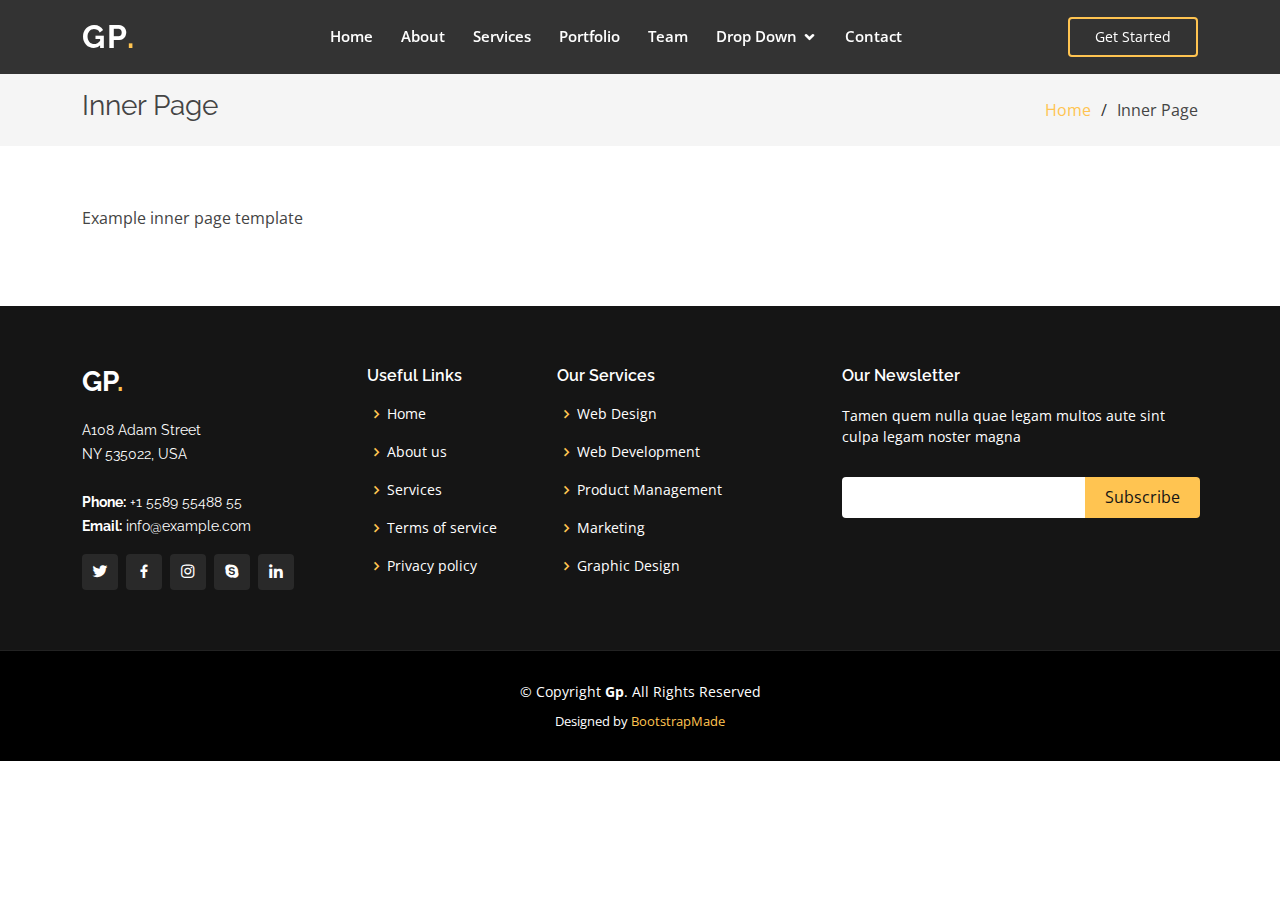
<file: inner-page.html>
<!DOCTYPE html>
<html lang="en">

<head>
  <meta charset="utf-8">
  <meta content="width=device-width, initial-scale=1.0" name="viewport">

  <title>Inner Page - Gp Bootstrap Template</title>
  <meta content="" name="description">
  <meta content="" name="keywords">

  <!-- Favicons -->
  <link href="assets/img/favicon.png" rel="icon">
  <link href="assets/img/apple-touch-icon.png" rel="apple-touch-icon">

  <!-- Google Fonts -->
  <link href="https://fonts.googleapis.com/css?family=Open+Sans:300,300i,400,400i,600,600i,700,700i|Raleway:300,300i,400,400i,500,500i,600,600i,700,700i|Poppins:300,300i,400,400i,500,500i,600,600i,700,700i" rel="stylesheet">

  <!-- Vendor CSS Files -->
  <link href="assets/vendor/bootstrap/css/bootstrap.min.css" rel="stylesheet">
  <link href="assets/vendor/icofont/icofont.min.css" rel="stylesheet">
  <link href="assets/vendor/boxicons/css/boxicons.min.css" rel="stylesheet">
  <link href="assets/vendor/owl.carousel/assets/owl.carousel.min.css" rel="stylesheet">
  <link href="assets/vendor/venobox/venobox.css" rel="stylesheet">
  <link href="assets/vendor/remixicon/remixicon.css" rel="stylesheet">
  <link href="assets/vendor/aos/aos.css" rel="stylesheet">

  <!-- Template Main CSS File -->
  <link href="assets/css/style.css" rel="stylesheet">

  <!-- =======================================================
  * Template Name: Gp - v3.0.0
  * Template URL: https://bootstrapmade.com/gp-free-multipurpose-html-bootstrap-template/
  * Author: BootstrapMade.com
  * License: https://bootstrapmade.com/license/
  ======================================================== -->
</head>

<body>

  <!-- ======= Header ======= -->
  <header id="header" class="fixed-top header-inner-pages">
    <div class="container d-flex align-items-center justify-content-between">

      <h1 class="logo"><a href="index.html">Gp<span>.</span></a></h1>
      <!-- Uncomment below if you prefer to use an image logo -->
      <!-- <a href="index.html" class="logo"><img src="assets/img/logo.png" alt="" class="img-fluid"></a>-->

      <nav class="nav-menu d-none d-lg-block">
        <ul>
          <li><a href="index.html">Home</a></li>
          <li><a href="#about">About</a></li>
          <li><a href="#services">Services</a></li>
          <li><a href="#portfolio">Portfolio</a></li>
          <li><a href="#team">Team</a></li>
          <li class="drop-down"><a href="">Drop Down</a>
            <ul>
              <li><a href="#">Drop Down 1</a></li>
              <li class="drop-down"><a href="#">Deep Drop Down</a>
                <ul>
                  <li><a href="#">Deep Drop Down 1</a></li>
                  <li><a href="#">Deep Drop Down 2</a></li>
                  <li><a href="#">Deep Drop Down 3</a></li>
                  <li><a href="#">Deep Drop Down 4</a></li>
                  <li><a href="#">Deep Drop Down 5</a></li>
                </ul>
              </li>
              <li><a href="#">Drop Down 2</a></li>
              <li><a href="#">Drop Down 3</a></li>
              <li><a href="#">Drop Down 4</a></li>
            </ul>
          </li>
          <li><a href="#contact">Contact</a></li>

        </ul>
      </nav><!-- .nav-menu -->

      <a href="#about" class="get-started-btn scrollto">Get Started</a>

    </div>
  </header><!-- End Header -->

  <main id="main">

    <!-- ======= Breadcrumbs ======= -->
    <section class="breadcrumbs">
      <div class="container">

        <div class="d-flex justify-content-between align-items-center">
          <h2>Inner Page</h2>
          <ol>
            <li><a href="index.html">Home</a></li>
            <li>Inner Page</li>
          </ol>
        </div>

      </div>
    </section><!-- End Breadcrumbs -->

    <section class="inner-page">
      <div class="container">
        <p>
          Example inner page template
        </p>
      </div>
    </section>

  </main><!-- End #main -->

  <!-- ======= Footer ======= -->
  <footer id="footer">
    <div class="footer-top">
      <div class="container">
        <div class="row">

          <div class="col-lg-3 col-md-6">
            <div class="footer-info">
              <h3>Gp<span>.</span></h3>
              <p>
                A108 Adam Street <br>
                NY 535022, USA<br><br>
                <strong>Phone:</strong> +1 5589 55488 55<br>
                <strong>Email:</strong> info@example.com<br>
              </p>
              <div class="social-links mt-3">
                <a href="#" class="twitter"><i class="bx bxl-twitter"></i></a>
                <a href="#" class="facebook"><i class="bx bxl-facebook"></i></a>
                <a href="#" class="instagram"><i class="bx bxl-instagram"></i></a>
                <a href="#" class="google-plus"><i class="bx bxl-skype"></i></a>
                <a href="#" class="linkedin"><i class="bx bxl-linkedin"></i></a>
              </div>
            </div>
          </div>

          <div class="col-lg-2 col-md-6 footer-links">
            <h4>Useful Links</h4>
            <ul>
              <li><i class="bx bx-chevron-right"></i> <a href="#">Home</a></li>
              <li><i class="bx bx-chevron-right"></i> <a href="#">About us</a></li>
              <li><i class="bx bx-chevron-right"></i> <a href="#">Services</a></li>
              <li><i class="bx bx-chevron-right"></i> <a href="#">Terms of service</a></li>
              <li><i class="bx bx-chevron-right"></i> <a href="#">Privacy policy</a></li>
            </ul>
          </div>

          <div class="col-lg-3 col-md-6 footer-links">
            <h4>Our Services</h4>
            <ul>
              <li><i class="bx bx-chevron-right"></i> <a href="#">Web Design</a></li>
              <li><i class="bx bx-chevron-right"></i> <a href="#">Web Development</a></li>
              <li><i class="bx bx-chevron-right"></i> <a href="#">Product Management</a></li>
              <li><i class="bx bx-chevron-right"></i> <a href="#">Marketing</a></li>
              <li><i class="bx bx-chevron-right"></i> <a href="#">Graphic Design</a></li>
            </ul>
          </div>

          <div class="col-lg-4 col-md-6 footer-newsletter">
            <h4>Our Newsletter</h4>
            <p>Tamen quem nulla quae legam multos aute sint culpa legam noster magna</p>
            <form action="" method="post">
              <input type="email" name="email"><input type="submit" value="Subscribe">
            </form>

          </div>

        </div>
      </div>
    </div>

    <div class="container">
      <div class="copyright">
        &copy; Copyright <strong><span>Gp</span></strong>. All Rights Reserved
      </div>
      <div class="credits">
        <!-- All the links in the footer should remain intact. -->
        <!-- You can delete the links only if you purchased the pro version. -->
        <!-- Licensing information: https://bootstrapmade.com/license/ -->
        <!-- Purchase the pro version with working PHP/AJAX contact form: https://bootstrapmade.com/gp-free-multipurpose-html-bootstrap-template/ -->
        Designed by <a href="https://bootstrapmade.com/">BootstrapMade</a>
      </div>
    </div>
  </footer><!-- End Footer -->

  <a href="#" class="back-to-top"><i class="ri-arrow-up-line"></i></a>
  <div id="preloader"></div>

  <!-- Vendor JS Files -->
  <script src="assets/vendor/jquery/jquery.min.js"></script>
  <script src="assets/vendor/bootstrap/js/bootstrap.bundle.min.js"></script>
  <script src="assets/vendor/jquery.easing/jquery.easing.min.js"></script>
  <script src="assets/vendor/php-email-form/validate.js"></script>
  <script src="assets/vendor/owl.carousel/owl.carousel.min.js"></script>
  <script src="assets/vendor/isotope-layout/isotope.pkgd.min.js"></script>
  <script src="assets/vendor/venobox/venobox.min.js"></script>
  <script src="assets/vendor/waypoints/jquery.waypoints.min.js"></script>
  <script src="assets/vendor/counterup/counterup.min.js"></script>
  <script src="assets/vendor/aos/aos.js"></script>

  <!-- Template Main JS File -->
  <script src="assets/js/main.js"></script>

</body>

</html>
</file>
<file: desarrollo/assets/vendor/venobox/venobox.css>
/* ------ venobox.css --------*/
.vbox-overlay *, .vbox-overlay *:before, .vbox-overlay *:after{
    -webkit-backface-visibility: hidden;
    -webkit-box-sizing:border-box;
    -moz-box-sizing:border-box;
    box-sizing:border-box;
}
.vbox-overlay * { 
    -webkit-backface-visibility: visible;
    backface-visibility: visible;
}
.vbox-overlay{
    display: -webkit-flex;
    display: flex;
    -webkit-flex-direction: column;
    flex-direction: column;
    -webkit-justify-content: center;
    justify-content: center;
    -webkit-align-items: center;
    align-items: center;
    position: fixed;
    left: 0;
    top: 0;
    bottom: 0;
    right: 0;
    z-index: 999999;
}

/* ----- navigation ----- */
.vbox-title{
    width: 100%;
    height: 40px;
    float: left;
    text-align: center;
    line-height: 28px;
    font-size: 12px;
    padding: 6px 50px;
    overflow: hidden;
    position: fixed;
    display: none;
    left: 0;
    z-index: 89;
}
.vbox-close{
    cursor: pointer;
    position: fixed;
    top: -1px;
    right: 0;
    width: 50px;
    height: 40px;
    padding: 6px;
    display: block;
    background-position:10px center;
    overflow: hidden;
    font-size: 24px;
    line-height: 1;
    text-align: center;
    z-index: 99;
}
.vbox-left{
    cursor: pointer;
    position: fixed;
    left: 0;
    height: 40px;
    overflow: hidden;
    line-height: 28px;
    font-size: 12px;
    z-index: 99;
    display: flex;
    align-items:center;
}
.vbox-num{
    display: inline-block;
    margin: 6px 0 6px 15px;
}
/* ----- Social share ----- */
.vbox-share{
    line-height: 28px;
    font-size: 12px;
    overflow: hidden;
    position: fixed;
    left: 0;
    z-index: 98;
    display: flex;
    align-items:center;
    justify-content: center;
    width: 100%;
    text-align: center;
}
.vbox-share svg{
    max-height: 28px;
    width: 28px;
    z-index: 10;
    margin-left: 12px;
    margin-top: 6px;
    margin-bottom: 6px;
    vertical-align: middle;
}


/* ----- navigation ARROWS ----- */
.vbox-next, .vbox-prev{
    position: fixed;
    top: 50%;
    margin-top: -15px;
    overflow: hidden;
    cursor: pointer;
    display: block;
    width: 45px;
    height: 45px;
    z-index: 99;
}
.vbox-next span, .vbox-prev span{
    position: relative;
    width: 20px;
    height: 20px;
    border: 2px solid transparent;
    border-top-color: #B6B6B6;
    border-right-color: #B6B6B6;
    text-indent: -100px;
    position: absolute;
    top: 8px;
    display: block;
}
.vbox-prev{
    left: 15px;
}
.vbox-next{
    right: 15px;
}
.vbox-prev span{
    left: 10px;
    -ms-transform: rotate(-135deg);
    -webkit-transform: rotate(-135deg);
    transform: rotate(-135deg);
}
.vbox-next span{
    -ms-transform: rotate(45deg);
    -webkit-transform: rotate(45deg);
    transform: rotate(45deg);
    right: 10px;
}
/* ------- inline window ------ */
.vbox-inline{
    width: 420px;
    height: 315px;
    height: 70vh;
    padding: 10px;
    background: #fff;
    margin: 0 auto;
    overflow: auto;
    text-align: left;
}
/* ------- Video & iFrames window ------ */
.venoframe{
    max-width: 100%;
    width: 100%;
    border: none;
    width: 100%;
    height: 260px;
    height: 70vh;
}
.venoframe.vbvid{
    height: 260px;
}
@media (min-width: 768px) {
    .venoframe, .vbox-inline{
        width: 90%;
        height: 360px;
        height: 70vh;
    }
    .venoframe.vbvid{
        width: 640px;
        height: 360px;
    }
}
@media (min-width: 992px) {
    .venoframe, .vbox-inline{
        max-width: 1200px;
        width: 80%;
        height: 540px;
        height: 70vh;
    }
    .venoframe.vbvid{
        width: 960px;
        height: 540px;
    }
}
/* 
Please do NOT edit this part! 
or at least read this note: http://i.imgur.com/7C0ws9e.gif
*/
.vbox-open{
    overflow: hidden;
}
.vbox-container{
    position: absolute;
    left: 0;
    right: 0;
    top: 0;
    bottom: 0;
    overflow-x: hidden;
    overflow-y: scroll;
    overflow-scrolling: touch;
    -webkit-overflow-scrolling: touch;
    z-index: 20;
    max-height: 100%;

}

.vbox-content{
    text-align: center;
    float: left;
    width: 100%;
    position: relative;
    overflow: hidden;
    padding: 20px 4%;
}
.vbox-container img{
    max-width: 100%;
    height: auto;
}
.vbox-figlio{
    box-shadow: 0 0 12px rgba(0,0,0,0.19), 0 6px 6px rgba(0,0,0,0.23);
    max-width: 100%;
    text-align: initial;
}
img.vbox-figlio{
    -webkit-user-select: none;
-khtml-user-select: none;
-moz-user-select: none;
-o-user-select: none;
user-select: none;
}
.vbox-content.swipe-left{
    margin-left: -200px !important;
}
.vbox-content.swipe-right{
    margin-left: 200px !important;
}
.vbox-animated{
    webkit-transition: margin 300ms ease-out;
    transition: margin 300ms ease-out;
}

/* ---------- preloader ----------
 * SPINKIT 
 * http://tobiasahlin.com/spinkit/
-------------------------------- */
.sk-double-bounce,.sk-rotating-plane{width:40px;height:40px;margin:40px auto}.sk-rotating-plane{background-color:#333;-webkit-animation:sk-rotatePlane 1.2s infinite ease-in-out;animation:sk-rotatePlane 1.2s infinite ease-in-out}@-webkit-keyframes sk-rotatePlane{0%{-webkit-transform:perspective(120px) rotateX(0) rotateY(0);transform:perspective(120px) rotateX(0) rotateY(0)}50%{-webkit-transform:perspective(120px) rotateX(-180.1deg) rotateY(0);transform:perspective(120px) rotateX(-180.1deg) rotateY(0)}100%{-webkit-transform:perspective(120px) rotateX(-180deg) rotateY(-179.9deg);transform:perspective(120px) rotateX(-180deg) rotateY(-179.9deg)}}@keyframes sk-rotatePlane{0%{-webkit-transform:perspective(120px) rotateX(0) rotateY(0);transform:perspective(120px) rotateX(0) rotateY(0)}50%{-webkit-transform:perspective(120px) rotateX(-180.1deg) rotateY(0);transform:perspective(120px) rotateX(-180.1deg) rotateY(0)}100%{-webkit-transform:perspective(120px) rotateX(-180deg) rotateY(-179.9deg);transform:perspective(120px) rotateX(-180deg) rotateY(-179.9deg)}}.sk-double-bounce{position:relative}.sk-double-bounce .sk-child{width:100%;height:100%;border-radius:50%;background-color:#333;opacity:.6;position:absolute;top:0;left:0;-webkit-animation:sk-doubleBounce 2s infinite ease-in-out;animation:sk-doubleBounce 2s infinite ease-in-out}.sk-chasing-dots .sk-child,.sk-spinner-pulse,.sk-three-bounce .sk-child{background-color:#333;border-radius:100%}.sk-double-bounce .sk-double-bounce2{-webkit-animation-delay:-1s;animation-delay:-1s}@-webkit-keyframes sk-doubleBounce{0%,100%{-webkit-transform:scale(0);transform:scale(0)}50%{-webkit-transform:scale(1);transform:scale(1)}}@keyframes sk-doubleBounce{0%,100%{-webkit-transform:scale(0);transform:scale(0)}50%{-webkit-transform:scale(1);transform:scale(1)}}.sk-wave{margin:40px auto;width:50px;height:40px;text-align:center;font-size:10px}.sk-wave .sk-rect{background-color:#333;height:100%;width:6px;display:inline-block;-webkit-animation:sk-waveStretchDelay 1.2s infinite ease-in-out;animation:sk-waveStretchDelay 1.2s infinite ease-in-out}.sk-wave .sk-rect1{-webkit-animation-delay:-1.2s;animation-delay:-1.2s}.sk-wave .sk-rect2{-webkit-animation-delay:-1.1s;animation-delay:-1.1s}.sk-wave .sk-rect3{-webkit-animation-delay:-1s;animation-delay:-1s}.sk-wave .sk-rect4{-webkit-animation-delay:-.9s;animation-delay:-.9s}.sk-wave .sk-rect5{-webkit-animation-delay:-.8s;animation-delay:-.8s}@-webkit-keyframes sk-waveStretchDelay{0%,100%,40%{-webkit-transform:scaleY(.4);transform:scaleY(.4)}20%{-webkit-transform:scaleY(1);transform:scaleY(1)}}@keyframes sk-waveStretchDelay{0%,100%,40%{-webkit-transform:scaleY(.4);transform:scaleY(.4)}20%{-webkit-transform:scaleY(1);transform:scaleY(1)}}.sk-wandering-cubes{margin:40px auto;width:40px;height:40px;position:relative}.sk-wandering-cubes .sk-cube{background-color:#333;width:10px;height:10px;position:absolute;top:0;left:0;-webkit-animation:sk-wanderingCube 1.8s ease-in-out -1.8s infinite both;animation:sk-wanderingCube 1.8s ease-in-out -1.8s infinite both}.sk-chasing-dots,.sk-spinner-pulse{width:40px;height:40px;margin:40px auto}.sk-wandering-cubes .sk-cube2{-webkit-animation-delay:-.9s;animation-delay:-.9s}@-webkit-keyframes sk-wanderingCube{0%{-webkit-transform:rotate(0);transform:rotate(0)}25%{-webkit-transform:translateX(30px) rotate(-90deg) scale(.5);transform:translateX(30px) rotate(-90deg) scale(.5)}50%{-webkit-transform:translateX(30px) translateY(30px) rotate(-179deg);transform:translateX(30px) translateY(30px) rotate(-179deg)}50.1%{-webkit-transform:translateX(30px) translateY(30px) rotate(-180deg);transform:translateX(30px) translateY(30px) rotate(-180deg)}75%{-webkit-transform:translateX(0) translateY(30px) rotate(-270deg) scale(.5);transform:translateX(0) translateY(30px) rotate(-270deg) scale(.5)}100%{-webkit-transform:rotate(-360deg);transform:rotate(-360deg)}}@keyframes sk-wanderingCube{0%{-webkit-transform:rotate(0);transform:rotate(0)}25%{-webkit-transform:translateX(30px) rotate(-90deg) scale(.5);transform:translateX(30px) rotate(-90deg) scale(.5)}50%{-webkit-transform:translateX(30px) translateY(30px) rotate(-179deg);transform:translateX(30px) translateY(30px) rotate(-179deg)}50.1%{-webkit-transform:translateX(30px) translateY(30px) rotate(-180deg);transform:translateX(30px) translateY(30px) rotate(-180deg)}75%{-webkit-transform:translateX(0) translateY(30px) rotate(-270deg) scale(.5);transform:translateX(0) translateY(30px) rotate(-270deg) scale(.5)}100%{-webkit-transform:rotate(-360deg);transform:rotate(-360deg)}}.sk-spinner-pulse{-webkit-animation:sk-pulseScaleOut 1s infinite ease-in-out;animation:sk-pulseScaleOut 1s infinite ease-in-out}@-webkit-keyframes sk-pulseScaleOut{0%{-webkit-transform:scale(0);transform:scale(0)}100%{-webkit-transform:scale(1);transform:scale(1);opacity:0}}@keyframes sk-pulseScaleOut{0%{-webkit-transform:scale(0);transform:scale(0)}100%{-webkit-transform:scale(1);transform:scale(1);opacity:0}}.sk-chasing-dots{position:relative;text-align:center;-webkit-animation:sk-chasingDotsRotate 2s infinite linear;animation:sk-chasingDotsRotate 2s infinite linear}.sk-chasing-dots .sk-child{width:60%;height:60%;display:inline-block;position:absolute;top:0;-webkit-animation:sk-chasingDotsBounce 2s infinite ease-in-out;animation:sk-chasingDotsBounce 2s infinite ease-in-out}.sk-chasing-dots .sk-dot2{top:auto;bottom:0;-webkit-animation-delay:-1s;animation-delay:-1s}@-webkit-keyframes sk-chasingDotsRotate{100%{-webkit-transform:rotate(360deg);transform:rotate(360deg)}}@keyframes sk-chasingDotsRotate{100%{-webkit-transform:rotate(360deg);transform:rotate(360deg)}}@-webkit-keyframes sk-chasingDotsBounce{0%,100%{-webkit-transform:scale(0);transform:scale(0)}50%{-webkit-transform:scale(1);transform:scale(1)}}@keyframes sk-chasingDotsBounce{0%,100%{-webkit-transform:scale(0);transform:scale(0)}50%{-webkit-transform:scale(1);transform:scale(1)}}.sk-three-bounce{margin:40px auto;width:80px;text-align:center}.sk-three-bounce .sk-child{width:20px;height:20px;display:inline-block;-webkit-animation:sk-three-bounce 1.4s ease-in-out 0s infinite both;animation:sk-three-bounce 1.4s ease-in-out 0s infinite both}.sk-circle .sk-child:before,.sk-fading-circle .sk-circle:before{display:block;border-radius:100%;content:'';background-color:#333}.sk-three-bounce .sk-bounce1{-webkit-animation-delay:-.32s;animation-delay:-.32s}.sk-three-bounce .sk-bounce2{-webkit-animation-delay:-.16s;animation-delay:-.16s}@-webkit-keyframes sk-three-bounce{0%,100%,80%{-webkit-transform:scale(0);transform:scale(0)}40%{-webkit-transform:scale(1);transform:scale(1)}}@keyframes sk-three-bounce{0%,100%,80%{-webkit-transform:scale(0);transform:scale(0)}40%{-webkit-transform:scale(1);transform:scale(1)}}.sk-circle{margin:40px auto;width:40px;height:40px;position:relative}.sk-circle .sk-child{width:100%;height:100%;position:absolute;left:0;top:0}.sk-circle .sk-child:before{margin:0 auto;width:15%;height:15%;-webkit-animation:sk-circleBounceDelay 1.2s infinite ease-in-out both;animation:sk-circleBounceDelay 1.2s infinite ease-in-out both}.sk-circle .sk-circle2{-webkit-transform:rotate(30deg);-ms-transform:rotate(30deg);transform:rotate(30deg)}.sk-circle .sk-circle3{-webkit-transform:rotate(60deg);-ms-transform:rotate(60deg);transform:rotate(60deg)}.sk-circle .sk-circle4{-webkit-transform:rotate(90deg);-ms-transform:rotate(90deg);transform:rotate(90deg)}.sk-circle .sk-circle5{-webkit-transform:rotate(120deg);-ms-transform:rotate(120deg);transform:rotate(120deg)}.sk-circle .sk-circle6{-webkit-transform:rotate(150deg);-ms-transform:rotate(150deg);transform:rotate(150deg)}.sk-circle .sk-circle7{-webkit-transform:rotate(180deg);-ms-transform:rotate(180deg);transform:rotate(180deg)}.sk-circle .sk-circle8{-webkit-transform:rotate(210deg);-ms-transform:rotate(210deg);transform:rotate(210deg)}.sk-circle .sk-circle9{-webkit-transform:rotate(240deg);-ms-transform:rotate(240deg);transform:rotate(240deg)}.sk-circle .sk-circle10{-webkit-transform:rotate(270deg);-ms-transform:rotate(270deg);transform:rotate(270deg)}.sk-circle .sk-circle11{-webkit-transform:rotate(300deg);-ms-transform:rotate(300deg);transform:rotate(300deg)}.sk-circle .sk-circle12{-webkit-transform:rotate(330deg);-ms-transform:rotate(330deg);transform:rotate(330deg)}.sk-circle .sk-circle2:before{-webkit-animation-delay:-1.1s;animation-delay:-1.1s}.sk-circle .sk-circle3:before{-webkit-animation-delay:-1s;animation-delay:-1s}.sk-circle .sk-circle4:before{-webkit-animation-delay:-.9s;animation-delay:-.9s}.sk-circle .sk-circle5:before{-webkit-animation-delay:-.8s;animation-delay:-.8s}.sk-circle .sk-circle6:before{-webkit-animation-delay:-.7s;animation-delay:-.7s}.sk-circle .sk-circle7:before{-webkit-animation-delay:-.6s;animation-delay:-.6s}.sk-circle .sk-circle8:before{-webkit-animation-delay:-.5s;animation-delay:-.5s}.sk-circle .sk-circle9:before{-webkit-animation-delay:-.4s;animation-delay:-.4s}.sk-circle .sk-circle10:before{-webkit-animation-delay:-.3s;animation-delay:-.3s}.sk-circle .sk-circle11:before{-webkit-animation-delay:-.2s;animation-delay:-.2s}.sk-circle .sk-circle12:before{-webkit-animation-delay:-.1s;animation-delay:-.1s}@-webkit-keyframes sk-circleBounceDelay{0%,100%,80%{-webkit-transform:scale(0);transform:scale(0)}40%{-webkit-transform:scale(1);transform:scale(1)}}@keyframes sk-circleBounceDelay{0%,100%,80%{-webkit-transform:scale(0);transform:scale(0)}40%{-webkit-transform:scale(1);transform:scale(1)}}.sk-cube-grid{width:40px;height:40px;margin:40px auto}.sk-cube-grid .sk-cube{width:33.33%;height:33.33%;background-color:#333;float:left;-webkit-animation:sk-cubeGridScaleDelay 1.3s infinite ease-in-out;animation:sk-cubeGridScaleDelay 1.3s infinite ease-in-out}.sk-cube-grid .sk-cube1{-webkit-animation-delay:.2s;animation-delay:.2s}.sk-cube-grid .sk-cube2{-webkit-animation-delay:.3s;animation-delay:.3s}.sk-cube-grid .sk-cube3{-webkit-animation-delay:.4s;animation-delay:.4s}.sk-cube-grid .sk-cube4{-webkit-animation-delay:.1s;animation-delay:.1s}.sk-cube-grid .sk-cube5{-webkit-animation-delay:.2s;animation-delay:.2s}.sk-cube-grid .sk-cube6{-webkit-animation-delay:.3s;animation-delay:.3s}.sk-cube-grid .sk-cube7{-webkit-animation-delay:0ms;animation-delay:0ms}.sk-cube-grid .sk-cube8{-webkit-animation-delay:.1s;animation-delay:.1s}.sk-cube-grid .sk-cube9{-webkit-animation-delay:.2s;animation-delay:.2s}@-webkit-keyframes sk-cubeGridScaleDelay{0%,100%,70%{-webkit-transform:scale3D(1,1,1);transform:scale3D(1,1,1)}35%{-webkit-transform:scale3D(0,0,1);transform:scale3D(0,0,1)}}@keyframes sk-cubeGridScaleDelay{0%,100%,70%{-webkit-transform:scale3D(1,1,1);transform:scale3D(1,1,1)}35%{-webkit-transform:scale3D(0,0,1);transform:scale3D(0,0,1)}}.sk-fading-circle{margin:40px auto;width:40px;height:40px;position:relative}.sk-fading-circle .sk-circle{width:100%;height:100%;position:absolute;left:0;top:0}.sk-fading-circle .sk-circle:before{margin:0 auto;width:15%;height:15%;-webkit-animation:sk-circleFadeDelay 1.2s infinite ease-in-out both;animation:sk-circleFadeDelay 1.2s infinite ease-in-out both}.sk-fading-circle .sk-circle2{-webkit-transform:rotate(30deg);-ms-transform:rotate(30deg);transform:rotate(30deg)}.sk-fading-circle .sk-circle3{-webkit-transform:rotate(60deg);-ms-transform:rotate(60deg);transform:rotate(60deg)}.sk-fading-circle .sk-circle4{-webkit-transform:rotate(90deg);-ms-transform:rotate(90deg);transform:rotate(90deg)}.sk-fading-circle .sk-circle5{-webkit-transform:rotate(120deg);-ms-transform:rotate(120deg);transform:rotate(120deg)}.sk-fading-circle .sk-circle6{-webkit-transform:rotate(150deg);-ms-transform:rotate(150deg);transform:rotate(150deg)}.sk-fading-circle .sk-circle7{-webkit-transform:rotate(180deg);-ms-transform:rotate(180deg);transform:rotate(180deg)}.sk-fading-circle .sk-circle8{-webkit-transform:rotate(210deg);-ms-transform:rotate(210deg);transform:rotate(210deg)}.sk-fading-circle .sk-circle9{-webkit-transform:rotate(240deg);-ms-transform:rotate(240deg);transform:rotate(240deg)}.sk-fading-circle .sk-circle10{-webkit-transform:rotate(270deg);-ms-transform:rotate(270deg);transform:rotate(270deg)}.sk-fading-circle .sk-circle11{-webkit-transform:rotate(300deg);-ms-transform:rotate(300deg);transform:rotate(300deg)}.sk-fading-circle .sk-circle12{-webkit-transform:rotate(330deg);-ms-transform:rotate(330deg);transform:rotate(330deg)}.sk-fading-circle .sk-circle2:before{-webkit-animation-delay:-1.1s;animation-delay:-1.1s}.sk-fading-circle .sk-circle3:before{-webkit-animation-delay:-1s;animation-delay:-1s}.sk-fading-circle .sk-circle4:before{-webkit-animation-delay:-.9s;animation-delay:-.9s}.sk-fading-circle .sk-circle5:before{-webkit-animation-delay:-.8s;animation-delay:-.8s}.sk-fading-circle .sk-circle6:before{-webkit-animation-delay:-.7s;animation-delay:-.7s}.sk-fading-circle .sk-circle7:before{-webkit-animation-delay:-.6s;animation-delay:-.6s}.sk-fading-circle .sk-circle8:before{-webkit-animation-delay:-.5s;animation-delay:-.5s}.sk-fading-circle .sk-circle9:before{-webkit-animation-delay:-.4s;animation-delay:-.4s}.sk-fading-circle .sk-circle10:before{-webkit-animation-delay:-.3s;animation-delay:-.3s}.sk-fading-circle .sk-circle11:before{-webkit-animation-delay:-.2s;animation-delay:-.2s}.sk-fading-circle .sk-circle12:before{-webkit-animation-delay:-.1s;animation-delay:-.1s}@-webkit-keyframes sk-circleFadeDelay{0%,100%,39%{opacity:0}40%{opacity:1}}@keyframes sk-circleFadeDelay{0%,100%,39%{opacity:0}40%{opacity:1}}.sk-folding-cube{margin:40px auto;width:40px;height:40px;position:relative;-webkit-transform:rotateZ(45deg);transform:rotateZ(45deg)}.sk-folding-cube .sk-cube{float:left;width:50%;height:50%;position:relative;-webkit-transform:scale(1.1);-ms-transform:scale(1.1);transform:scale(1.1)}.sk-folding-cube .sk-cube:before{content:'';position:absolute;top:0;left:0;width:100%;height:100%;background-color:#333;-webkit-animation:sk-foldCubeAngle 2.4s infinite linear both;animation:sk-foldCubeAngle 2.4s infinite linear both;-webkit-transform-origin:100% 100%;-ms-transform-origin:100% 100%;transform-origin:100% 100%}.sk-folding-cube .sk-cube2{-webkit-transform:scale(1.1) rotateZ(90deg);transform:scale(1.1) rotateZ(90deg)}.sk-folding-cube .sk-cube3{-webkit-transform:scale(1.1) rotateZ(180deg);transform:scale(1.1) rotateZ(180deg)}.sk-folding-cube .sk-cube4{-webkit-transform:scale(1.1) rotateZ(270deg);transform:scale(1.1) rotateZ(270deg)}.sk-folding-cube .sk-cube2:before{-webkit-animation-delay:.3s;animation-delay:.3s}.sk-folding-cube .sk-cube3:before{-webkit-animation-delay:.6s;animation-delay:.6s}.sk-folding-cube .sk-cube4:before{-webkit-animation-delay:.9s;animation-delay:.9s}@-webkit-keyframes sk-foldCubeAngle{0%,10%{-webkit-transform:perspective(140px) rotateX(-180deg);transform:perspective(140px) rotateX(-180deg);opacity:0}25%,75%{-webkit-transform:perspective(140px) rotateX(0);transform:perspective(140px) rotateX(0);opacity:1}100%,90%{-webkit-transform:perspective(140px) rotateY(180deg);transform:perspective(140px) rotateY(180deg);opacity:0}}@keyframes sk-foldCubeAngle{0%,10%{-webkit-transform:perspective(140px) rotateX(-180deg);transform:perspective(140px) rotateX(-180deg);opacity:0}25%,75%{-webkit-transform:perspective(140px) rotateX(0);transform:perspective(140px) rotateX(0);opacity:1}100%,90%{-webkit-transform:perspective(140px) rotateY(180deg);transform:perspective(140px) rotateY(180deg);opacity:0}}
</file>
<file: nipsonbeta/assets/vendor/venobox/venobox.css>
/* ------ venobox.css --------*/
.vbox-overlay *, .vbox-overlay *:before, .vbox-overlay *:after{
    -webkit-backface-visibility: hidden;
    -webkit-box-sizing:border-box;
    -moz-box-sizing:border-box;
    box-sizing:border-box;
}
.vbox-overlay * { 
    -webkit-backface-visibility: visible;
    backface-visibility: visible;
}
.vbox-overlay{
    display: -webkit-flex;
    display: flex;
    -webkit-flex-direction: column;
    flex-direction: column;
    -webkit-justify-content: center;
    justify-content: center;
    -webkit-align-items: center;
    align-items: center;
    position: fixed;
    left: 0;
    top: 0;
    bottom: 0;
    right: 0;
    z-index: 999999;
}

/* ----- navigation ----- */
.vbox-title{
    width: 100%;
    height: 40px;
    float: left;
    text-align: center;
    line-height: 28px;
    font-size: 12px;
    padding: 6px 50px;
    overflow: hidden;
    position: fixed;
    display: none;
    left: 0;
    z-index: 89;
}
.vbox-close{
    cursor: pointer;
    position: fixed;
    top: -1px;
    right: 0;
    width: 50px;
    height: 40px;
    padding: 6px;
    display: block;
    background-position:10px center;
    overflow: hidden;
    font-size: 24px;
    line-height: 1;
    text-align: center;
    z-index: 99;
}
.vbox-left{
    cursor: pointer;
    position: fixed;
    left: 0;
    height: 40px;
    overflow: hidden;
    line-height: 28px;
    font-size: 12px;
    z-index: 99;
    display: flex;
    align-items:center;
}
.vbox-num{
    display: inline-block;
    margin: 6px 0 6px 15px;
}
/* ----- Social share ----- */
.vbox-share{
    line-height: 28px;
    font-size: 12px;
    overflow: hidden;
    position: fixed;
    left: 0;
    z-index: 98;
    display: flex;
    align-items:center;
    justify-content: center;
    width: 100%;
    text-align: center;
}
.vbox-share svg{
    max-height: 28px;
    width: 28px;
    z-index: 10;
    margin-left: 12px;
    margin-top: 6px;
    margin-bottom: 6px;
    vertical-align: middle;
}


/* ----- navigation ARROWS ----- */
.vbox-next, .vbox-prev{
    position: fixed;
    top: 50%;
    margin-top: -15px;
    overflow: hidden;
    cursor: pointer;
    display: block;
    width: 45px;
    height: 45px;
    z-index: 99;
}
.vbox-next span, .vbox-prev span{
    position: relative;
    width: 20px;
    height: 20px;
    border: 2px solid transparent;
    border-top-color: #B6B6B6;
    border-right-color: #B6B6B6;
    text-indent: -100px;
    position: absolute;
    top: 8px;
    display: block;
}
.vbox-prev{
    left: 15px;
}
.vbox-next{
    right: 15px;
}
.vbox-prev span{
    left: 10px;
    -ms-transform: rotate(-135deg);
    -webkit-transform: rotate(-135deg);
    transform: rotate(-135deg);
}
.vbox-next span{
    -ms-transform: rotate(45deg);
    -webkit-transform: rotate(45deg);
    transform: rotate(45deg);
    right: 10px;
}
/* ------- inline window ------ */
.vbox-inline{
    width: 420px;
    height: 315px;
    height: 70vh;
    padding: 10px;
    background: #fff;
    margin: 0 auto;
    overflow: auto;
    text-align: left;
}
/* ------- Video & iFrames window ------ */
.venoframe{
    max-width: 100%;
    width: 100%;
    border: none;
    width: 100%;
    height: 260px;
    height: 70vh;
}
.venoframe.vbvid{
    height: 260px;
}
@media (min-width: 768px) {
    .venoframe, .vbox-inline{
        width: 90%;
        height: 360px;
        height: 70vh;
    }
    .venoframe.vbvid{
        width: 640px;
        height: 360px;
    }
}
@media (min-width: 992px) {
    .venoframe, .vbox-inline{
        max-width: 1200px;
        width: 80%;
        height: 540px;
        height: 70vh;
    }
    .venoframe.vbvid{
        width: 960px;
        height: 540px;
    }
}
/* 
Please do NOT edit this part! 
or at least read this note: http://i.imgur.com/7C0ws9e.gif
*/
.vbox-open{
    overflow: hidden;
}
.vbox-container{
    position: absolute;
    left: 0;
    right: 0;
    top: 0;
    bottom: 0;
    overflow-x: hidden;
    overflow-y: scroll;
    overflow-scrolling: touch;
    -webkit-overflow-scrolling: touch;
    z-index: 20;
    max-height: 100%;

}

.vbox-content{
    text-align: center;
    float: left;
    width: 100%;
    position: relative;
    overflow: hidden;
    padding: 20px 4%;
}
.vbox-container img{
    max-width: 100%;
    height: auto;
}
.vbox-figlio{
    box-shadow: 0 0 12px rgba(0,0,0,0.19), 0 6px 6px rgba(0,0,0,0.23);
    max-width: 100%;
    text-align: initial;
}
img.vbox-figlio{
    -webkit-user-select: none;
-khtml-user-select: none;
-moz-user-select: none;
-o-user-select: none;
user-select: none;
}
.vbox-content.swipe-left{
    margin-left: -200px !important;
}
.vbox-content.swipe-right{
    margin-left: 200px !important;
}
.vbox-animated{
    webkit-transition: margin 300ms ease-out;
    transition: margin 300ms ease-out;
}

/* ---------- preloader ----------
 * SPINKIT 
 * http://tobiasahlin.com/spinkit/
-------------------------------- */
.sk-double-bounce,.sk-rotating-plane{width:40px;height:40px;margin:40px auto}.sk-rotating-plane{background-color:#333;-webkit-animation:sk-rotatePlane 1.2s infinite ease-in-out;animation:sk-rotatePlane 1.2s infinite ease-in-out}@-webkit-keyframes sk-rotatePlane{0%{-webkit-transform:perspective(120px) rotateX(0) rotateY(0);transform:perspective(120px) rotateX(0) rotateY(0)}50%{-webkit-transform:perspective(120px) rotateX(-180.1deg) rotateY(0);transform:perspective(120px) rotateX(-180.1deg) rotateY(0)}100%{-webkit-transform:perspective(120px) rotateX(-180deg) rotateY(-179.9deg);transform:perspective(120px) rotateX(-180deg) rotateY(-179.9deg)}}@keyframes sk-rotatePlane{0%{-webkit-transform:perspective(120px) rotateX(0) rotateY(0);transform:perspective(120px) rotateX(0) rotateY(0)}50%{-webkit-transform:perspective(120px) rotateX(-180.1deg) rotateY(0);transform:perspective(120px) rotateX(-180.1deg) rotateY(0)}100%{-webkit-transform:perspective(120px) rotateX(-180deg) rotateY(-179.9deg);transform:perspective(120px) rotateX(-180deg) rotateY(-179.9deg)}}.sk-double-bounce{position:relative}.sk-double-bounce .sk-child{width:100%;height:100%;border-radius:50%;background-color:#333;opacity:.6;position:absolute;top:0;left:0;-webkit-animation:sk-doubleBounce 2s infinite ease-in-out;animation:sk-doubleBounce 2s infinite ease-in-out}.sk-chasing-dots .sk-child,.sk-spinner-pulse,.sk-three-bounce .sk-child{background-color:#333;border-radius:100%}.sk-double-bounce .sk-double-bounce2{-webkit-animation-delay:-1s;animation-delay:-1s}@-webkit-keyframes sk-doubleBounce{0%,100%{-webkit-transform:scale(0);transform:scale(0)}50%{-webkit-transform:scale(1);transform:scale(1)}}@keyframes sk-doubleBounce{0%,100%{-webkit-transform:scale(0);transform:scale(0)}50%{-webkit-transform:scale(1);transform:scale(1)}}.sk-wave{margin:40px auto;width:50px;height:40px;text-align:center;font-size:10px}.sk-wave .sk-rect{background-color:#333;height:100%;width:6px;display:inline-block;-webkit-animation:sk-waveStretchDelay 1.2s infinite ease-in-out;animation:sk-waveStretchDelay 1.2s infinite ease-in-out}.sk-wave .sk-rect1{-webkit-animation-delay:-1.2s;animation-delay:-1.2s}.sk-wave .sk-rect2{-webkit-animation-delay:-1.1s;animation-delay:-1.1s}.sk-wave .sk-rect3{-webkit-animation-delay:-1s;animation-delay:-1s}.sk-wave .sk-rect4{-webkit-animation-delay:-.9s;animation-delay:-.9s}.sk-wave .sk-rect5{-webkit-animation-delay:-.8s;animation-delay:-.8s}@-webkit-keyframes sk-waveStretchDelay{0%,100%,40%{-webkit-transform:scaleY(.4);transform:scaleY(.4)}20%{-webkit-transform:scaleY(1);transform:scaleY(1)}}@keyframes sk-waveStretchDelay{0%,100%,40%{-webkit-transform:scaleY(.4);transform:scaleY(.4)}20%{-webkit-transform:scaleY(1);transform:scaleY(1)}}.sk-wandering-cubes{margin:40px auto;width:40px;height:40px;position:relative}.sk-wandering-cubes .sk-cube{background-color:#333;width:10px;height:10px;position:absolute;top:0;left:0;-webkit-animation:sk-wanderingCube 1.8s ease-in-out -1.8s infinite both;animation:sk-wanderingCube 1.8s ease-in-out -1.8s infinite both}.sk-chasing-dots,.sk-spinner-pulse{width:40px;height:40px;margin:40px auto}.sk-wandering-cubes .sk-cube2{-webkit-animation-delay:-.9s;animation-delay:-.9s}@-webkit-keyframes sk-wanderingCube{0%{-webkit-transform:rotate(0);transform:rotate(0)}25%{-webkit-transform:translateX(30px) rotate(-90deg) scale(.5);transform:translateX(30px) rotate(-90deg) scale(.5)}50%{-webkit-transform:translateX(30px) translateY(30px) rotate(-179deg);transform:translateX(30px) translateY(30px) rotate(-179deg)}50.1%{-webkit-transform:translateX(30px) translateY(30px) rotate(-180deg);transform:translateX(30px) translateY(30px) rotate(-180deg)}75%{-webkit-transform:translateX(0) translateY(30px) rotate(-270deg) scale(.5);transform:translateX(0) translateY(30px) rotate(-270deg) scale(.5)}100%{-webkit-transform:rotate(-360deg);transform:rotate(-360deg)}}@keyframes sk-wanderingCube{0%{-webkit-transform:rotate(0);transform:rotate(0)}25%{-webkit-transform:translateX(30px) rotate(-90deg) scale(.5);transform:translateX(30px) rotate(-90deg) scale(.5)}50%{-webkit-transform:translateX(30px) translateY(30px) rotate(-179deg);transform:translateX(30px) translateY(30px) rotate(-179deg)}50.1%{-webkit-transform:translateX(30px) translateY(30px) rotate(-180deg);transform:translateX(30px) translateY(30px) rotate(-180deg)}75%{-webkit-transform:translateX(0) translateY(30px) rotate(-270deg) scale(.5);transform:translateX(0) translateY(30px) rotate(-270deg) scale(.5)}100%{-webkit-transform:rotate(-360deg);transform:rotate(-360deg)}}.sk-spinner-pulse{-webkit-animation:sk-pulseScaleOut 1s infinite ease-in-out;animation:sk-pulseScaleOut 1s infinite ease-in-out}@-webkit-keyframes sk-pulseScaleOut{0%{-webkit-transform:scale(0);transform:scale(0)}100%{-webkit-transform:scale(1);transform:scale(1);opacity:0}}@keyframes sk-pulseScaleOut{0%{-webkit-transform:scale(0);transform:scale(0)}100%{-webkit-transform:scale(1);transform:scale(1);opacity:0}}.sk-chasing-dots{position:relative;text-align:center;-webkit-animation:sk-chasingDotsRotate 2s infinite linear;animation:sk-chasingDotsRotate 2s infinite linear}.sk-chasing-dots .sk-child{width:60%;height:60%;display:inline-block;position:absolute;top:0;-webkit-animation:sk-chasingDotsBounce 2s infinite ease-in-out;animation:sk-chasingDotsBounce 2s infinite ease-in-out}.sk-chasing-dots .sk-dot2{top:auto;bottom:0;-webkit-animation-delay:-1s;animation-delay:-1s}@-webkit-keyframes sk-chasingDotsRotate{100%{-webkit-transform:rotate(360deg);transform:rotate(360deg)}}@keyframes sk-chasingDotsRotate{100%{-webkit-transform:rotate(360deg);transform:rotate(360deg)}}@-webkit-keyframes sk-chasingDotsBounce{0%,100%{-webkit-transform:scale(0);transform:scale(0)}50%{-webkit-transform:scale(1);transform:scale(1)}}@keyframes sk-chasingDotsBounce{0%,100%{-webkit-transform:scale(0);transform:scale(0)}50%{-webkit-transform:scale(1);transform:scale(1)}}.sk-three-bounce{margin:40px auto;width:80px;text-align:center}.sk-three-bounce .sk-child{width:20px;height:20px;display:inline-block;-webkit-animation:sk-three-bounce 1.4s ease-in-out 0s infinite both;animation:sk-three-bounce 1.4s ease-in-out 0s infinite both}.sk-circle .sk-child:before,.sk-fading-circle .sk-circle:before{display:block;border-radius:100%;content:'';background-color:#333}.sk-three-bounce .sk-bounce1{-webkit-animation-delay:-.32s;animation-delay:-.32s}.sk-three-bounce .sk-bounce2{-webkit-animation-delay:-.16s;animation-delay:-.16s}@-webkit-keyframes sk-three-bounce{0%,100%,80%{-webkit-transform:scale(0);transform:scale(0)}40%{-webkit-transform:scale(1);transform:scale(1)}}@keyframes sk-three-bounce{0%,100%,80%{-webkit-transform:scale(0);transform:scale(0)}40%{-webkit-transform:scale(1);transform:scale(1)}}.sk-circle{margin:40px auto;width:40px;height:40px;position:relative}.sk-circle .sk-child{width:100%;height:100%;position:absolute;left:0;top:0}.sk-circle .sk-child:before{margin:0 auto;width:15%;height:15%;-webkit-animation:sk-circleBounceDelay 1.2s infinite ease-in-out both;animation:sk-circleBounceDelay 1.2s infinite ease-in-out both}.sk-circle .sk-circle2{-webkit-transform:rotate(30deg);-ms-transform:rotate(30deg);transform:rotate(30deg)}.sk-circle .sk-circle3{-webkit-transform:rotate(60deg);-ms-transform:rotate(60deg);transform:rotate(60deg)}.sk-circle .sk-circle4{-webkit-transform:rotate(90deg);-ms-transform:rotate(90deg);transform:rotate(90deg)}.sk-circle .sk-circle5{-webkit-transform:rotate(120deg);-ms-transform:rotate(120deg);transform:rotate(120deg)}.sk-circle .sk-circle6{-webkit-transform:rotate(150deg);-ms-transform:rotate(150deg);transform:rotate(150deg)}.sk-circle .sk-circle7{-webkit-transform:rotate(180deg);-ms-transform:rotate(180deg);transform:rotate(180deg)}.sk-circle .sk-circle8{-webkit-transform:rotate(210deg);-ms-transform:rotate(210deg);transform:rotate(210deg)}.sk-circle .sk-circle9{-webkit-transform:rotate(240deg);-ms-transform:rotate(240deg);transform:rotate(240deg)}.sk-circle .sk-circle10{-webkit-transform:rotate(270deg);-ms-transform:rotate(270deg);transform:rotate(270deg)}.sk-circle .sk-circle11{-webkit-transform:rotate(300deg);-ms-transform:rotate(300deg);transform:rotate(300deg)}.sk-circle .sk-circle12{-webkit-transform:rotate(330deg);-ms-transform:rotate(330deg);transform:rotate(330deg)}.sk-circle .sk-circle2:before{-webkit-animation-delay:-1.1s;animation-delay:-1.1s}.sk-circle .sk-circle3:before{-webkit-animation-delay:-1s;animation-delay:-1s}.sk-circle .sk-circle4:before{-webkit-animation-delay:-.9s;animation-delay:-.9s}.sk-circle .sk-circle5:before{-webkit-animation-delay:-.8s;animation-delay:-.8s}.sk-circle .sk-circle6:before{-webkit-animation-delay:-.7s;animation-delay:-.7s}.sk-circle .sk-circle7:before{-webkit-animation-delay:-.6s;animation-delay:-.6s}.sk-circle .sk-circle8:before{-webkit-animation-delay:-.5s;animation-delay:-.5s}.sk-circle .sk-circle9:before{-webkit-animation-delay:-.4s;animation-delay:-.4s}.sk-circle .sk-circle10:before{-webkit-animation-delay:-.3s;animation-delay:-.3s}.sk-circle .sk-circle11:before{-webkit-animation-delay:-.2s;animation-delay:-.2s}.sk-circle .sk-circle12:before{-webkit-animation-delay:-.1s;animation-delay:-.1s}@-webkit-keyframes sk-circleBounceDelay{0%,100%,80%{-webkit-transform:scale(0);transform:scale(0)}40%{-webkit-transform:scale(1);transform:scale(1)}}@keyframes sk-circleBounceDelay{0%,100%,80%{-webkit-transform:scale(0);transform:scale(0)}40%{-webkit-transform:scale(1);transform:scale(1)}}.sk-cube-grid{width:40px;height:40px;margin:40px auto}.sk-cube-grid .sk-cube{width:33.33%;height:33.33%;background-color:#333;float:left;-webkit-animation:sk-cubeGridScaleDelay 1.3s infinite ease-in-out;animation:sk-cubeGridScaleDelay 1.3s infinite ease-in-out}.sk-cube-grid .sk-cube1{-webkit-animation-delay:.2s;animation-delay:.2s}.sk-cube-grid .sk-cube2{-webkit-animation-delay:.3s;animation-delay:.3s}.sk-cube-grid .sk-cube3{-webkit-animation-delay:.4s;animation-delay:.4s}.sk-cube-grid .sk-cube4{-webkit-animation-delay:.1s;animation-delay:.1s}.sk-cube-grid .sk-cube5{-webkit-animation-delay:.2s;animation-delay:.2s}.sk-cube-grid .sk-cube6{-webkit-animation-delay:.3s;animation-delay:.3s}.sk-cube-grid .sk-cube7{-webkit-animation-delay:0ms;animation-delay:0ms}.sk-cube-grid .sk-cube8{-webkit-animation-delay:.1s;animation-delay:.1s}.sk-cube-grid .sk-cube9{-webkit-animation-delay:.2s;animation-delay:.2s}@-webkit-keyframes sk-cubeGridScaleDelay{0%,100%,70%{-webkit-transform:scale3D(1,1,1);transform:scale3D(1,1,1)}35%{-webkit-transform:scale3D(0,0,1);transform:scale3D(0,0,1)}}@keyframes sk-cubeGridScaleDelay{0%,100%,70%{-webkit-transform:scale3D(1,1,1);transform:scale3D(1,1,1)}35%{-webkit-transform:scale3D(0,0,1);transform:scale3D(0,0,1)}}.sk-fading-circle{margin:40px auto;width:40px;height:40px;position:relative}.sk-fading-circle .sk-circle{width:100%;height:100%;position:absolute;left:0;top:0}.sk-fading-circle .sk-circle:before{margin:0 auto;width:15%;height:15%;-webkit-animation:sk-circleFadeDelay 1.2s infinite ease-in-out both;animation:sk-circleFadeDelay 1.2s infinite ease-in-out both}.sk-fading-circle .sk-circle2{-webkit-transform:rotate(30deg);-ms-transform:rotate(30deg);transform:rotate(30deg)}.sk-fading-circle .sk-circle3{-webkit-transform:rotate(60deg);-ms-transform:rotate(60deg);transform:rotate(60deg)}.sk-fading-circle .sk-circle4{-webkit-transform:rotate(90deg);-ms-transform:rotate(90deg);transform:rotate(90deg)}.sk-fading-circle .sk-circle5{-webkit-transform:rotate(120deg);-ms-transform:rotate(120deg);transform:rotate(120deg)}.sk-fading-circle .sk-circle6{-webkit-transform:rotate(150deg);-ms-transform:rotate(150deg);transform:rotate(150deg)}.sk-fading-circle .sk-circle7{-webkit-transform:rotate(180deg);-ms-transform:rotate(180deg);transform:rotate(180deg)}.sk-fading-circle .sk-circle8{-webkit-transform:rotate(210deg);-ms-transform:rotate(210deg);transform:rotate(210deg)}.sk-fading-circle .sk-circle9{-webkit-transform:rotate(240deg);-ms-transform:rotate(240deg);transform:rotate(240deg)}.sk-fading-circle .sk-circle10{-webkit-transform:rotate(270deg);-ms-transform:rotate(270deg);transform:rotate(270deg)}.sk-fading-circle .sk-circle11{-webkit-transform:rotate(300deg);-ms-transform:rotate(300deg);transform:rotate(300deg)}.sk-fading-circle .sk-circle12{-webkit-transform:rotate(330deg);-ms-transform:rotate(330deg);transform:rotate(330deg)}.sk-fading-circle .sk-circle2:before{-webkit-animation-delay:-1.1s;animation-delay:-1.1s}.sk-fading-circle .sk-circle3:before{-webkit-animation-delay:-1s;animation-delay:-1s}.sk-fading-circle .sk-circle4:before{-webkit-animation-delay:-.9s;animation-delay:-.9s}.sk-fading-circle .sk-circle5:before{-webkit-animation-delay:-.8s;animation-delay:-.8s}.sk-fading-circle .sk-circle6:before{-webkit-animation-delay:-.7s;animation-delay:-.7s}.sk-fading-circle .sk-circle7:before{-webkit-animation-delay:-.6s;animation-delay:-.6s}.sk-fading-circle .sk-circle8:before{-webkit-animation-delay:-.5s;animation-delay:-.5s}.sk-fading-circle .sk-circle9:before{-webkit-animation-delay:-.4s;animation-delay:-.4s}.sk-fading-circle .sk-circle10:before{-webkit-animation-delay:-.3s;animation-delay:-.3s}.sk-fading-circle .sk-circle11:before{-webkit-animation-delay:-.2s;animation-delay:-.2s}.sk-fading-circle .sk-circle12:before{-webkit-animation-delay:-.1s;animation-delay:-.1s}@-webkit-keyframes sk-circleFadeDelay{0%,100%,39%{opacity:0}40%{opacity:1}}@keyframes sk-circleFadeDelay{0%,100%,39%{opacity:0}40%{opacity:1}}.sk-folding-cube{margin:40px auto;width:40px;height:40px;position:relative;-webkit-transform:rotateZ(45deg);transform:rotateZ(45deg)}.sk-folding-cube .sk-cube{float:left;width:50%;height:50%;position:relative;-webkit-transform:scale(1.1);-ms-transform:scale(1.1);transform:scale(1.1)}.sk-folding-cube .sk-cube:before{content:'';position:absolute;top:0;left:0;width:100%;height:100%;background-color:#333;-webkit-animation:sk-foldCubeAngle 2.4s infinite linear both;animation:sk-foldCubeAngle 2.4s infinite linear both;-webkit-transform-origin:100% 100%;-ms-transform-origin:100% 100%;transform-origin:100% 100%}.sk-folding-cube .sk-cube2{-webkit-transform:scale(1.1) rotateZ(90deg);transform:scale(1.1) rotateZ(90deg)}.sk-folding-cube .sk-cube3{-webkit-transform:scale(1.1) rotateZ(180deg);transform:scale(1.1) rotateZ(180deg)}.sk-folding-cube .sk-cube4{-webkit-transform:scale(1.1) rotateZ(270deg);transform:scale(1.1) rotateZ(270deg)}.sk-folding-cube .sk-cube2:before{-webkit-animation-delay:.3s;animation-delay:.3s}.sk-folding-cube .sk-cube3:before{-webkit-animation-delay:.6s;animation-delay:.6s}.sk-folding-cube .sk-cube4:before{-webkit-animation-delay:.9s;animation-delay:.9s}@-webkit-keyframes sk-foldCubeAngle{0%,10%{-webkit-transform:perspective(140px) rotateX(-180deg);transform:perspective(140px) rotateX(-180deg);opacity:0}25%,75%{-webkit-transform:perspective(140px) rotateX(0);transform:perspective(140px) rotateX(0);opacity:1}100%,90%{-webkit-transform:perspective(140px) rotateY(180deg);transform:perspective(140px) rotateY(180deg);opacity:0}}@keyframes sk-foldCubeAngle{0%,10%{-webkit-transform:perspective(140px) rotateX(-180deg);transform:perspective(140px) rotateX(-180deg);opacity:0}25%,75%{-webkit-transform:perspective(140px) rotateX(0);transform:perspective(140px) rotateX(0);opacity:1}100%,90%{-webkit-transform:perspective(140px) rotateY(180deg);transform:perspective(140px) rotateY(180deg);opacity:0}}
</file>
<file: assets/vendor/venobox/venobox.css>
/* ------ venobox.css --------*/
.vbox-overlay *, .vbox-overlay *:before, .vbox-overlay *:after{
    -webkit-backface-visibility: hidden;
    -webkit-box-sizing:border-box;
    -moz-box-sizing:border-box;
    box-sizing:border-box;
}
.vbox-overlay * { 
    -webkit-backface-visibility: visible;
    backface-visibility: visible;
}
.vbox-overlay{
    display: -webkit-flex;
    display: flex;
    -webkit-flex-direction: column;
    flex-direction: column;
    -webkit-justify-content: center;
    justify-content: center;
    -webkit-align-items: center;
    align-items: center;
    position: fixed;
    left: 0;
    top: 0;
    bottom: 0;
    right: 0;
    z-index: 999999;
}

/* ----- navigation ----- */
.vbox-title{
    width: 100%;
    height: 40px;
    float: left;
    text-align: center;
    line-height: 28px;
    font-size: 12px;
    padding: 6px 50px;
    overflow: hidden;
    position: fixed;
    display: none;
    left: 0;
    z-index: 89;
}
.vbox-close{
    cursor: pointer;
    position: fixed;
    top: -1px;
    right: 0;
    width: 50px;
    height: 40px;
    padding: 6px;
    display: block;
    background-position:10px center;
    overflow: hidden;
    font-size: 24px;
    line-height: 1;
    text-align: center;
    z-index: 99;
}
.vbox-left{
    cursor: pointer;
    position: fixed;
    left: 0;
    height: 40px;
    overflow: hidden;
    line-height: 28px;
    font-size: 12px;
    z-index: 99;
    display: flex;
    align-items:center;
}
.vbox-num{
    display: inline-block;
    margin: 6px 0 6px 15px;
}
/* ----- Social share ----- */
.vbox-share{
    line-height: 28px;
    font-size: 12px;
    overflow: hidden;
    position: fixed;
    left: 0;
    z-index: 98;
    display: flex;
    align-items:center;
    justify-content: center;
    width: 100%;
    text-align: center;
}
.vbox-share svg{
    max-height: 28px;
    width: 28px;
    z-index: 10;
    margin-left: 12px;
    margin-top: 6px;
    margin-bottom: 6px;
    vertical-align: middle;
}


/* ----- navigation ARROWS ----- */
.vbox-next, .vbox-prev{
    position: fixed;
    top: 50%;
    margin-top: -15px;
    overflow: hidden;
    cursor: pointer;
    display: block;
    width: 45px;
    height: 45px;
    z-index: 99;
}
.vbox-next span, .vbox-prev span{
    position: relative;
    width: 20px;
    height: 20px;
    border: 2px solid transparent;
    border-top-color: #B6B6B6;
    border-right-color: #B6B6B6;
    text-indent: -100px;
    position: absolute;
    top: 8px;
    display: block;
}
.vbox-prev{
    left: 15px;
}
.vbox-next{
    right: 15px;
}
.vbox-prev span{
    left: 10px;
    -ms-transform: rotate(-135deg);
    -webkit-transform: rotate(-135deg);
    transform: rotate(-135deg);
}
.vbox-next span{
    -ms-transform: rotate(45deg);
    -webkit-transform: rotate(45deg);
    transform: rotate(45deg);
    right: 10px;
}
/* ------- inline window ------ */
.vbox-inline{
    width: 420px;
    height: 315px;
    height: 70vh;
    padding: 10px;
    background: #fff;
    margin: 0 auto;
    overflow: auto;
    text-align: left;
}
/* ------- Video & iFrames window ------ */
.venoframe{
    max-width: 100%;
    width: 100%;
    border: none;
    width: 100%;
    height: 260px;
    height: 70vh;
}
.venoframe.vbvid{
    height: 260px;
}
@media (min-width: 768px) {
    .venoframe, .vbox-inline{
        width: 90%;
        height: 360px;
        height: 70vh;
    }
    .venoframe.vbvid{
        width: 640px;
        height: 360px;
    }
}
@media (min-width: 992px) {
    .venoframe, .vbox-inline{
        max-width: 1200px;
        width: 80%;
        height: 540px;
        height: 70vh;
    }
    .venoframe.vbvid{
        width: 960px;
        height: 540px;
    }
}
/* 
Please do NOT edit this part! 
or at least read this note: http://i.imgur.com/7C0ws9e.gif
*/
.vbox-open{
    overflow: hidden;
}
.vbox-container{
    position: absolute;
    left: 0;
    right: 0;
    top: 0;
    bottom: 0;
    overflow-x: hidden;
    overflow-y: scroll;
    overflow-scrolling: touch;
    -webkit-overflow-scrolling: touch;
    z-index: 20;
    max-height: 100%;

}

.vbox-content{
    text-align: center;
    float: left;
    width: 100%;
    position: relative;
    overflow: hidden;
    padding: 20px 4%;
}
.vbox-container img{
    max-width: 100%;
    height: auto;
}
.vbox-figlio{
    box-shadow: 0 0 12px rgba(0,0,0,0.19), 0 6px 6px rgba(0,0,0,0.23);
    max-width: 100%;
    text-align: initial;
}
img.vbox-figlio{
    -webkit-user-select: none;
-khtml-user-select: none;
-moz-user-select: none;
-o-user-select: none;
user-select: none;
}
.vbox-content.swipe-left{
    margin-left: -200px !important;
}
.vbox-content.swipe-right{
    margin-left: 200px !important;
}
.vbox-animated{
    webkit-transition: margin 300ms ease-out;
    transition: margin 300ms ease-out;
}

/* ---------- preloader ----------
 * SPINKIT 
 * http://tobiasahlin.com/spinkit/
-------------------------------- */
.sk-double-bounce,.sk-rotating-plane{width:40px;height:40px;margin:40px auto}.sk-rotating-plane{background-color:#333;-webkit-animation:sk-rotatePlane 1.2s infinite ease-in-out;animation:sk-rotatePlane 1.2s infinite ease-in-out}@-webkit-keyframes sk-rotatePlane{0%{-webkit-transform:perspective(120px) rotateX(0) rotateY(0);transform:perspective(120px) rotateX(0) rotateY(0)}50%{-webkit-transform:perspective(120px) rotateX(-180.1deg) rotateY(0);transform:perspective(120px) rotateX(-180.1deg) rotateY(0)}100%{-webkit-transform:perspective(120px) rotateX(-180deg) rotateY(-179.9deg);transform:perspective(120px) rotateX(-180deg) rotateY(-179.9deg)}}@keyframes sk-rotatePlane{0%{-webkit-transform:perspective(120px) rotateX(0) rotateY(0);transform:perspective(120px) rotateX(0) rotateY(0)}50%{-webkit-transform:perspective(120px) rotateX(-180.1deg) rotateY(0);transform:perspective(120px) rotateX(-180.1deg) rotateY(0)}100%{-webkit-transform:perspective(120px) rotateX(-180deg) rotateY(-179.9deg);transform:perspective(120px) rotateX(-180deg) rotateY(-179.9deg)}}.sk-double-bounce{position:relative}.sk-double-bounce .sk-child{width:100%;height:100%;border-radius:50%;background-color:#333;opacity:.6;position:absolute;top:0;left:0;-webkit-animation:sk-doubleBounce 2s infinite ease-in-out;animation:sk-doubleBounce 2s infinite ease-in-out}.sk-chasing-dots .sk-child,.sk-spinner-pulse,.sk-three-bounce .sk-child{background-color:#333;border-radius:100%}.sk-double-bounce .sk-double-bounce2{-webkit-animation-delay:-1s;animation-delay:-1s}@-webkit-keyframes sk-doubleBounce{0%,100%{-webkit-transform:scale(0);transform:scale(0)}50%{-webkit-transform:scale(1);transform:scale(1)}}@keyframes sk-doubleBounce{0%,100%{-webkit-transform:scale(0);transform:scale(0)}50%{-webkit-transform:scale(1);transform:scale(1)}}.sk-wave{margin:40px auto;width:50px;height:40px;text-align:center;font-size:10px}.sk-wave .sk-rect{background-color:#333;height:100%;width:6px;display:inline-block;-webkit-animation:sk-waveStretchDelay 1.2s infinite ease-in-out;animation:sk-waveStretchDelay 1.2s infinite ease-in-out}.sk-wave .sk-rect1{-webkit-animation-delay:-1.2s;animation-delay:-1.2s}.sk-wave .sk-rect2{-webkit-animation-delay:-1.1s;animation-delay:-1.1s}.sk-wave .sk-rect3{-webkit-animation-delay:-1s;animation-delay:-1s}.sk-wave .sk-rect4{-webkit-animation-delay:-.9s;animation-delay:-.9s}.sk-wave .sk-rect5{-webkit-animation-delay:-.8s;animation-delay:-.8s}@-webkit-keyframes sk-waveStretchDelay{0%,100%,40%{-webkit-transform:scaleY(.4);transform:scaleY(.4)}20%{-webkit-transform:scaleY(1);transform:scaleY(1)}}@keyframes sk-waveStretchDelay{0%,100%,40%{-webkit-transform:scaleY(.4);transform:scaleY(.4)}20%{-webkit-transform:scaleY(1);transform:scaleY(1)}}.sk-wandering-cubes{margin:40px auto;width:40px;height:40px;position:relative}.sk-wandering-cubes .sk-cube{background-color:#333;width:10px;height:10px;position:absolute;top:0;left:0;-webkit-animation:sk-wanderingCube 1.8s ease-in-out -1.8s infinite both;animation:sk-wanderingCube 1.8s ease-in-out -1.8s infinite both}.sk-chasing-dots,.sk-spinner-pulse{width:40px;height:40px;margin:40px auto}.sk-wandering-cubes .sk-cube2{-webkit-animation-delay:-.9s;animation-delay:-.9s}@-webkit-keyframes sk-wanderingCube{0%{-webkit-transform:rotate(0);transform:rotate(0)}25%{-webkit-transform:translateX(30px) rotate(-90deg) scale(.5);transform:translateX(30px) rotate(-90deg) scale(.5)}50%{-webkit-transform:translateX(30px) translateY(30px) rotate(-179deg);transform:translateX(30px) translateY(30px) rotate(-179deg)}50.1%{-webkit-transform:translateX(30px) translateY(30px) rotate(-180deg);transform:translateX(30px) translateY(30px) rotate(-180deg)}75%{-webkit-transform:translateX(0) translateY(30px) rotate(-270deg) scale(.5);transform:translateX(0) translateY(30px) rotate(-270deg) scale(.5)}100%{-webkit-transform:rotate(-360deg);transform:rotate(-360deg)}}@keyframes sk-wanderingCube{0%{-webkit-transform:rotate(0);transform:rotate(0)}25%{-webkit-transform:translateX(30px) rotate(-90deg) scale(.5);transform:translateX(30px) rotate(-90deg) scale(.5)}50%{-webkit-transform:translateX(30px) translateY(30px) rotate(-179deg);transform:translateX(30px) translateY(30px) rotate(-179deg)}50.1%{-webkit-transform:translateX(30px) translateY(30px) rotate(-180deg);transform:translateX(30px) translateY(30px) rotate(-180deg)}75%{-webkit-transform:translateX(0) translateY(30px) rotate(-270deg) scale(.5);transform:translateX(0) translateY(30px) rotate(-270deg) scale(.5)}100%{-webkit-transform:rotate(-360deg);transform:rotate(-360deg)}}.sk-spinner-pulse{-webkit-animation:sk-pulseScaleOut 1s infinite ease-in-out;animation:sk-pulseScaleOut 1s infinite ease-in-out}@-webkit-keyframes sk-pulseScaleOut{0%{-webkit-transform:scale(0);transform:scale(0)}100%{-webkit-transform:scale(1);transform:scale(1);opacity:0}}@keyframes sk-pulseScaleOut{0%{-webkit-transform:scale(0);transform:scale(0)}100%{-webkit-transform:scale(1);transform:scale(1);opacity:0}}.sk-chasing-dots{position:relative;text-align:center;-webkit-animation:sk-chasingDotsRotate 2s infinite linear;animation:sk-chasingDotsRotate 2s infinite linear}.sk-chasing-dots .sk-child{width:60%;height:60%;display:inline-block;position:absolute;top:0;-webkit-animation:sk-chasingDotsBounce 2s infinite ease-in-out;animation:sk-chasingDotsBounce 2s infinite ease-in-out}.sk-chasing-dots .sk-dot2{top:auto;bottom:0;-webkit-animation-delay:-1s;animation-delay:-1s}@-webkit-keyframes sk-chasingDotsRotate{100%{-webkit-transform:rotate(360deg);transform:rotate(360deg)}}@keyframes sk-chasingDotsRotate{100%{-webkit-transform:rotate(360deg);transform:rotate(360deg)}}@-webkit-keyframes sk-chasingDotsBounce{0%,100%{-webkit-transform:scale(0);transform:scale(0)}50%{-webkit-transform:scale(1);transform:scale(1)}}@keyframes sk-chasingDotsBounce{0%,100%{-webkit-transform:scale(0);transform:scale(0)}50%{-webkit-transform:scale(1);transform:scale(1)}}.sk-three-bounce{margin:40px auto;width:80px;text-align:center}.sk-three-bounce .sk-child{width:20px;height:20px;display:inline-block;-webkit-animation:sk-three-bounce 1.4s ease-in-out 0s infinite both;animation:sk-three-bounce 1.4s ease-in-out 0s infinite both}.sk-circle .sk-child:before,.sk-fading-circle .sk-circle:before{display:block;border-radius:100%;content:'';background-color:#333}.sk-three-bounce .sk-bounce1{-webkit-animation-delay:-.32s;animation-delay:-.32s}.sk-three-bounce .sk-bounce2{-webkit-animation-delay:-.16s;animation-delay:-.16s}@-webkit-keyframes sk-three-bounce{0%,100%,80%{-webkit-transform:scale(0);transform:scale(0)}40%{-webkit-transform:scale(1);transform:scale(1)}}@keyframes sk-three-bounce{0%,100%,80%{-webkit-transform:scale(0);transform:scale(0)}40%{-webkit-transform:scale(1);transform:scale(1)}}.sk-circle{margin:40px auto;width:40px;height:40px;position:relative}.sk-circle .sk-child{width:100%;height:100%;position:absolute;left:0;top:0}.sk-circle .sk-child:before{margin:0 auto;width:15%;height:15%;-webkit-animation:sk-circleBounceDelay 1.2s infinite ease-in-out both;animation:sk-circleBounceDelay 1.2s infinite ease-in-out both}.sk-circle .sk-circle2{-webkit-transform:rotate(30deg);-ms-transform:rotate(30deg);transform:rotate(30deg)}.sk-circle .sk-circle3{-webkit-transform:rotate(60deg);-ms-transform:rotate(60deg);transform:rotate(60deg)}.sk-circle .sk-circle4{-webkit-transform:rotate(90deg);-ms-transform:rotate(90deg);transform:rotate(90deg)}.sk-circle .sk-circle5{-webkit-transform:rotate(120deg);-ms-transform:rotate(120deg);transform:rotate(120deg)}.sk-circle .sk-circle6{-webkit-transform:rotate(150deg);-ms-transform:rotate(150deg);transform:rotate(150deg)}.sk-circle .sk-circle7{-webkit-transform:rotate(180deg);-ms-transform:rotate(180deg);transform:rotate(180deg)}.sk-circle .sk-circle8{-webkit-transform:rotate(210deg);-ms-transform:rotate(210deg);transform:rotate(210deg)}.sk-circle .sk-circle9{-webkit-transform:rotate(240deg);-ms-transform:rotate(240deg);transform:rotate(240deg)}.sk-circle .sk-circle10{-webkit-transform:rotate(270deg);-ms-transform:rotate(270deg);transform:rotate(270deg)}.sk-circle .sk-circle11{-webkit-transform:rotate(300deg);-ms-transform:rotate(300deg);transform:rotate(300deg)}.sk-circle .sk-circle12{-webkit-transform:rotate(330deg);-ms-transform:rotate(330deg);transform:rotate(330deg)}.sk-circle .sk-circle2:before{-webkit-animation-delay:-1.1s;animation-delay:-1.1s}.sk-circle .sk-circle3:before{-webkit-animation-delay:-1s;animation-delay:-1s}.sk-circle .sk-circle4:before{-webkit-animation-delay:-.9s;animation-delay:-.9s}.sk-circle .sk-circle5:before{-webkit-animation-delay:-.8s;animation-delay:-.8s}.sk-circle .sk-circle6:before{-webkit-animation-delay:-.7s;animation-delay:-.7s}.sk-circle .sk-circle7:before{-webkit-animation-delay:-.6s;animation-delay:-.6s}.sk-circle .sk-circle8:before{-webkit-animation-delay:-.5s;animation-delay:-.5s}.sk-circle .sk-circle9:before{-webkit-animation-delay:-.4s;animation-delay:-.4s}.sk-circle .sk-circle10:before{-webkit-animation-delay:-.3s;animation-delay:-.3s}.sk-circle .sk-circle11:before{-webkit-animation-delay:-.2s;animation-delay:-.2s}.sk-circle .sk-circle12:before{-webkit-animation-delay:-.1s;animation-delay:-.1s}@-webkit-keyframes sk-circleBounceDelay{0%,100%,80%{-webkit-transform:scale(0);transform:scale(0)}40%{-webkit-transform:scale(1);transform:scale(1)}}@keyframes sk-circleBounceDelay{0%,100%,80%{-webkit-transform:scale(0);transform:scale(0)}40%{-webkit-transform:scale(1);transform:scale(1)}}.sk-cube-grid{width:40px;height:40px;margin:40px auto}.sk-cube-grid .sk-cube{width:33.33%;height:33.33%;background-color:#333;float:left;-webkit-animation:sk-cubeGridScaleDelay 1.3s infinite ease-in-out;animation:sk-cubeGridScaleDelay 1.3s infinite ease-in-out}.sk-cube-grid .sk-cube1{-webkit-animation-delay:.2s;animation-delay:.2s}.sk-cube-grid .sk-cube2{-webkit-animation-delay:.3s;animation-delay:.3s}.sk-cube-grid .sk-cube3{-webkit-animation-delay:.4s;animation-delay:.4s}.sk-cube-grid .sk-cube4{-webkit-animation-delay:.1s;animation-delay:.1s}.sk-cube-grid .sk-cube5{-webkit-animation-delay:.2s;animation-delay:.2s}.sk-cube-grid .sk-cube6{-webkit-animation-delay:.3s;animation-delay:.3s}.sk-cube-grid .sk-cube7{-webkit-animation-delay:0ms;animation-delay:0ms}.sk-cube-grid .sk-cube8{-webkit-animation-delay:.1s;animation-delay:.1s}.sk-cube-grid .sk-cube9{-webkit-animation-delay:.2s;animation-delay:.2s}@-webkit-keyframes sk-cubeGridScaleDelay{0%,100%,70%{-webkit-transform:scale3D(1,1,1);transform:scale3D(1,1,1)}35%{-webkit-transform:scale3D(0,0,1);transform:scale3D(0,0,1)}}@keyframes sk-cubeGridScaleDelay{0%,100%,70%{-webkit-transform:scale3D(1,1,1);transform:scale3D(1,1,1)}35%{-webkit-transform:scale3D(0,0,1);transform:scale3D(0,0,1)}}.sk-fading-circle{margin:40px auto;width:40px;height:40px;position:relative}.sk-fading-circle .sk-circle{width:100%;height:100%;position:absolute;left:0;top:0}.sk-fading-circle .sk-circle:before{margin:0 auto;width:15%;height:15%;-webkit-animation:sk-circleFadeDelay 1.2s infinite ease-in-out both;animation:sk-circleFadeDelay 1.2s infinite ease-in-out both}.sk-fading-circle .sk-circle2{-webkit-transform:rotate(30deg);-ms-transform:rotate(30deg);transform:rotate(30deg)}.sk-fading-circle .sk-circle3{-webkit-transform:rotate(60deg);-ms-transform:rotate(60deg);transform:rotate(60deg)}.sk-fading-circle .sk-circle4{-webkit-transform:rotate(90deg);-ms-transform:rotate(90deg);transform:rotate(90deg)}.sk-fading-circle .sk-circle5{-webkit-transform:rotate(120deg);-ms-transform:rotate(120deg);transform:rotate(120deg)}.sk-fading-circle .sk-circle6{-webkit-transform:rotate(150deg);-ms-transform:rotate(150deg);transform:rotate(150deg)}.sk-fading-circle .sk-circle7{-webkit-transform:rotate(180deg);-ms-transform:rotate(180deg);transform:rotate(180deg)}.sk-fading-circle .sk-circle8{-webkit-transform:rotate(210deg);-ms-transform:rotate(210deg);transform:rotate(210deg)}.sk-fading-circle .sk-circle9{-webkit-transform:rotate(240deg);-ms-transform:rotate(240deg);transform:rotate(240deg)}.sk-fading-circle .sk-circle10{-webkit-transform:rotate(270deg);-ms-transform:rotate(270deg);transform:rotate(270deg)}.sk-fading-circle .sk-circle11{-webkit-transform:rotate(300deg);-ms-transform:rotate(300deg);transform:rotate(300deg)}.sk-fading-circle .sk-circle12{-webkit-transform:rotate(330deg);-ms-transform:rotate(330deg);transform:rotate(330deg)}.sk-fading-circle .sk-circle2:before{-webkit-animation-delay:-1.1s;animation-delay:-1.1s}.sk-fading-circle .sk-circle3:before{-webkit-animation-delay:-1s;animation-delay:-1s}.sk-fading-circle .sk-circle4:before{-webkit-animation-delay:-.9s;animation-delay:-.9s}.sk-fading-circle .sk-circle5:before{-webkit-animation-delay:-.8s;animation-delay:-.8s}.sk-fading-circle .sk-circle6:before{-webkit-animation-delay:-.7s;animation-delay:-.7s}.sk-fading-circle .sk-circle7:before{-webkit-animation-delay:-.6s;animation-delay:-.6s}.sk-fading-circle .sk-circle8:before{-webkit-animation-delay:-.5s;animation-delay:-.5s}.sk-fading-circle .sk-circle9:before{-webkit-animation-delay:-.4s;animation-delay:-.4s}.sk-fading-circle .sk-circle10:before{-webkit-animation-delay:-.3s;animation-delay:-.3s}.sk-fading-circle .sk-circle11:before{-webkit-animation-delay:-.2s;animation-delay:-.2s}.sk-fading-circle .sk-circle12:before{-webkit-animation-delay:-.1s;animation-delay:-.1s}@-webkit-keyframes sk-circleFadeDelay{0%,100%,39%{opacity:0}40%{opacity:1}}@keyframes sk-circleFadeDelay{0%,100%,39%{opacity:0}40%{opacity:1}}.sk-folding-cube{margin:40px auto;width:40px;height:40px;position:relative;-webkit-transform:rotateZ(45deg);transform:rotateZ(45deg)}.sk-folding-cube .sk-cube{float:left;width:50%;height:50%;position:relative;-webkit-transform:scale(1.1);-ms-transform:scale(1.1);transform:scale(1.1)}.sk-folding-cube .sk-cube:before{content:'';position:absolute;top:0;left:0;width:100%;height:100%;background-color:#333;-webkit-animation:sk-foldCubeAngle 2.4s infinite linear both;animation:sk-foldCubeAngle 2.4s infinite linear both;-webkit-transform-origin:100% 100%;-ms-transform-origin:100% 100%;transform-origin:100% 100%}.sk-folding-cube .sk-cube2{-webkit-transform:scale(1.1) rotateZ(90deg);transform:scale(1.1) rotateZ(90deg)}.sk-folding-cube .sk-cube3{-webkit-transform:scale(1.1) rotateZ(180deg);transform:scale(1.1) rotateZ(180deg)}.sk-folding-cube .sk-cube4{-webkit-transform:scale(1.1) rotateZ(270deg);transform:scale(1.1) rotateZ(270deg)}.sk-folding-cube .sk-cube2:before{-webkit-animation-delay:.3s;animation-delay:.3s}.sk-folding-cube .sk-cube3:before{-webkit-animation-delay:.6s;animation-delay:.6s}.sk-folding-cube .sk-cube4:before{-webkit-animation-delay:.9s;animation-delay:.9s}@-webkit-keyframes sk-foldCubeAngle{0%,10%{-webkit-transform:perspective(140px) rotateX(-180deg);transform:perspective(140px) rotateX(-180deg);opacity:0}25%,75%{-webkit-transform:perspective(140px) rotateX(0);transform:perspective(140px) rotateX(0);opacity:1}100%,90%{-webkit-transform:perspective(140px) rotateY(180deg);transform:perspective(140px) rotateY(180deg);opacity:0}}@keyframes sk-foldCubeAngle{0%,10%{-webkit-transform:perspective(140px) rotateX(-180deg);transform:perspective(140px) rotateX(-180deg);opacity:0}25%,75%{-webkit-transform:perspective(140px) rotateX(0);transform:perspective(140px) rotateX(0);opacity:1}100%,90%{-webkit-transform:perspective(140px) rotateY(180deg);transform:perspective(140px) rotateY(180deg);opacity:0}}
</file>
<file: desarrollo/assets/css/style.css>
/**
* Template Name: Gp - v3.0.0
* Template URL: https://bootstrapmade.com/gp-free-multipurpose-html-bootstrap-template/
* Author: BootstrapMade.com
* License: https://bootstrapmade.com/license/
*/

/*--------------------------------------------------------------
# General
--------------------------------------------------------------*/
body {
  font-family: "Open Sans", sans-serif;
  color: #444444;
}

a {
  color: #ffc451;
  text-decoration: none;
}

a:hover {
  color: #ffd584;
  text-decoration: none;
}

h1, h2, h3, h4, h5, h6 {
  font-family: "Raleway", sans-serif;
}

@media (prefers-reduced-motion: no-preference) {
  :root {
    scroll-behavior: auto;
  }
}

/*--------------------------------------------------------------
# Back to top button
--------------------------------------------------------------*/
.back-to-top {
  position: fixed;
  display: none;
  right: 15px;
  bottom: 15px;
  z-index: 99999;
}

.back-to-top i {
  display: flex;
  align-items: center;
  justify-content: center;
  font-size: 24px;
  width: 40px;
  height: 40px;
  border-radius: 4px;
  background: #ffc451;
  color: #151515;
  transition: all 0.4s;
}

.back-to-top i:hover {
  background: #151515;
  color: #ffc451;
}

/*--------------------------------------------------------------
# Preloader
--------------------------------------------------------------*/
#preloader {
  position: fixed;
  top: 0;
  left: 0;
  right: 0;
  bottom: 0;
  z-index: 9999;
  overflow: hidden;
  background: #151515;
}

#preloader:before {
  content: "";
  position: fixed;
  top: calc(50% - 0px);
  left: calc(50% - 30px);
  border: 6px solid #ffc451;
  border-top-color: #151515;
  border-bottom-color: #151515;
  border-radius: 50%;
  width: 60px;
  height: 60px;
  -webkit-animation: animate-preloader 1s linear infinite;
  animation: animate-preloader 1s linear infinite;
}

@-webkit-keyframes animate-preloader {
  0% {
    transform: rotate(0deg);
  }
  100% {
    transform: rotate(360deg);
  }
}

@keyframes animate-preloader {
  0% {
    transform: rotate(0deg);
  }
  100% {
    transform: rotate(360deg);
  }
}

/*--------------------------------------------------------------
# Disable aos animation delay on mobile devices
--------------------------------------------------------------*/
@media screen and (max-width: 768px) {
  [data-aos-delay] {
    transition-delay: 0 !important;
  }
}

/*--------------------------------------------------------------
# Header
--------------------------------------------------------------*/
#header {
  transition: all 0.5s;
  z-index: 997;
  padding: 15px 0;
}

#header.header-scrolled, #header.header-inner-pages {
  background: rgba(0, 0, 0, 0.8);
}

#header .logo {
  font-size: 32px;
  margin: 0;
  padding: 0;
  line-height: 1;
  font-weight: 700;
  letter-spacing: 2px;
  text-transform: uppercase;
}

#header .logo a {
  color: #fff;
}

#header .logo a span {
  color: #ffc451;
}

#header .logo img {
  max-height: 40px;
}

/*--------------------------------------------------------------
# Navigation Menu
--------------------------------------------------------------*/
/* Desktop Navigation */
.nav-menu ul {
  margin: 0;
  padding: 0;
  list-style: none;
}

.nav-menu > ul {
  display: flex;
}

.nav-menu > ul > li {
  position: relative;
  white-space: nowrap;
  padding: 10px 0 10px 28px;
}

.nav-menu a {
  display: block;
  position: relative;
  color: #fff;
  transition: 0.3s;
  font-size: 15px;
  font-family: "Open Sans", sans-serif;
  font-weight: 600;
}

.nav-menu a:hover, .nav-menu .active > a, .nav-menu li:hover > a {
  color: #ffc451;
}

.nav-menu .drop-down ul {
  display: block;
  position: absolute;
  left: 14px;
  top: calc(100% + 30px);
  z-index: 99;
  opacity: 0;
  visibility: hidden;
  padding: 0;
  background: #fff;
  box-shadow: 0px 0px 30px rgba(127, 137, 161, 0.25);
  transition: 0.3s;
}

.nav-menu .drop-down:hover > ul {
  opacity: 1;
  top: 100%;
  visibility: visible;
}

.nav-menu .drop-down li {
  min-width: 180px;
  position: relative;
}

.nav-menu .drop-down ul a {
  padding: 10px 20px;
  font-size: 14px;
  font-weight: 500;
  text-transform: none;
  color: #151515;
}

.nav-menu .drop-down ul a:hover, .nav-menu .drop-down ul .active > a, .nav-menu .drop-down ul li:hover > a {
  color: #151515;
  background: #ffc451;
}

.nav-menu .drop-down > a:after {
  content: "\ea99";
  font-family: IcoFont;
  padding-left: 5px;
}

.nav-menu .drop-down .drop-down ul {
  top: 0;
  left: calc(100% - 30px);
}

.nav-menu .drop-down .drop-down:hover > ul {
  opacity: 1;
  top: 0;
  left: 100%;
}

.nav-menu .drop-down .drop-down > a {
  padding-right: 35px;
}

.nav-menu .drop-down .drop-down > a:after {
  content: "\eaa0";
  font-family: IcoFont;
  position: absolute;
  right: 15px;
}

@media (max-width: 1366px) {
  .nav-menu .drop-down .drop-down ul {
    left: -90%;
  }
  .nav-menu .drop-down .drop-down:hover > ul {
    left: -100%;
  }
  .nav-menu .drop-down .drop-down > a:after {
    content: "\ea9d";
  }
}

/* Get Startet Button */
.get-started-btn {
  color: #fff;
  border-radius: 4px;
  padding: 7px 25px 8px 25px;
  white-space: nowrap;
  transition: 0.3s;
  font-size: 14px;
  display: inline-block;
  border: 2px solid #ffc451;
}

.get-started-btn:hover {
  background: #ffbb38;
  color: #343a40;
}

@media (max-width: 768px) {
  .get-started-btn {
    margin: 0 48px 0 0;
    padding: 7px 20px 8px 20px;
  }
}

/* Mobile Navigation */
.mobile-nav-toggle {
  position: fixed;
  top: 20px;
  right: 15px;
  z-index: 9998;
  border: 0;
  background: none;
  font-size: 24px;
  transition: all 0.4s;
  outline: none !important;
  line-height: 1;
  cursor: pointer;
  text-align: right;
}

.mobile-nav-toggle i {
  color: #fff;
}

.mobile-nav {
  position: fixed;
  top: 55px;
  right: 15px;
  bottom: 15px;
  left: 15px;
  z-index: 9999;
  overflow-y: auto;
  background: #fff;
  transition: ease-in-out 0.2s;
  opacity: 0;
  visibility: hidden;
  border-radius: 10px;
  padding: 10px 0;
}

.mobile-nav * {
  margin: 0;
  padding: 0;
  list-style: none;
}

.mobile-nav a {
  display: block;
  position: relative;
  color: #151515;
  padding: 10px 20px;
  font-weight: 500;
  outline: none;
}

.mobile-nav a:hover, .mobile-nav .active > a, .mobile-nav li:hover > a {
  color: #151515;
  text-decoration: none;
  background: #ffc451;
}

.mobile-nav .drop-down > a:after {
  content: "\ea99";
  font-family: IcoFont;
  padding-left: 10px;
  position: absolute;
  right: 15px;
}

.mobile-nav .active.drop-down > a:after {
  content: "\eaa1";
}

.mobile-nav .drop-down > a {
  padding-right: 35px;
}

.mobile-nav .drop-down ul {
  display: none;
  overflow: hidden;
}

.mobile-nav .drop-down li {
  padding-left: 20px;
}

.mobile-nav-overly {
  width: 100%;
  height: 100%;
  z-index: 9997;
  top: 0;
  left: 0;
  position: fixed;
  background: rgba(0, 0, 0, 0.6);
  overflow: hidden;
  display: none;
  transition: ease-in-out 0.2s;
}

.mobile-nav-active {
  overflow: hidden;
}

.mobile-nav-active .mobile-nav {
  opacity: 1;
  visibility: visible;
}

.mobile-nav-active .mobile-nav-toggle i {
  color: #fff;
}

/*--------------------------------------------------------------
# Hero Section
--------------------------------------------------------------*/
#hero {
  width: 100%;
  height: 100vh;
  background: url("../img/hero-bg.jpg") top center;
  background-size: cover;
  position: relative;
}

#hero:before {
  content: "";
  background: rgba(0, 0, 0, 0.6);
  position: absolute;
  bottom: 0;
  top: 0;
  left: 0;
  right: 0;
}

#hero .container {
  position: relative;
  padding-top: 74px;
  text-align: center;
}

#hero h1 {
  margin: 0;
  font-size: 56px;
  font-weight: 700;
  line-height: 64px;
  color: #fff;
  font-family: "Poppins", sans-serif;
}

#hero h1 span {
  color: #ffc451;
}

#hero h2 {
  color: rgba(255, 255, 255, 0.9);
  margin: 10px 0 0 0;
  font-size: 24px;
}

#hero .icon-box {
  padding: 30px 20px;
  transition: ease-in-out 0.3s;
  border: 1px solid rgba(255, 255, 255, 0.3);
  height: 100%;
  text-align: center;
}

#hero .icon-box i {
  font-size: 32px;
  line-height: 1;
  color: #ffc451;
}

#hero .icon-box h3 {
  font-weight: 700;
  margin: 10px 0 0 0;
  padding: 0;
  line-height: 1;
  font-size: 20px;
  line-height: 26px;
}

#hero .icon-box h3 a {
  color: #fff;
  transition: ease-in-out 0.3s;
}

#hero .icon-box h3 a:hover {
  color: #ffc451;
}

#hero .icon-box:hover {
  border-color: #ffc451;
}

@media (min-width: 1024px) {
  #hero {
    background-attachment: fixed;
  }
}

@media (max-width: 768px) {
  #hero {
    height: auto;
  }
  #hero h1 {
    font-size: 28px;
    line-height: 36px;
  }
  #hero h2 {
    font-size: 20px;
    line-height: 24px;
  }
}

/*--------------------------------------------------------------
# Sections General
--------------------------------------------------------------*/
section {
  padding: 60px 0;
  overflow: hidden;
}

.section-title {
  padding-bottom: 40px;
}

.section-title h2 {
  font-size: 14px;
  font-weight: 500;
  padding: 0;
  line-height: 1px;
  margin: 0 0 5px 0;
  letter-spacing: 2px;
  text-transform: uppercase;
  color: #aaaaaa;
  font-family: "Poppins", sans-serif;
}

.section-title h2::after {
  content: "";
  width: 120px;
  height: 1px;
  display: inline-block;
  background: #ffde9e;
  margin: 4px 10px;
}

.section-title p {
  margin: 0;
  margin: 0;
  font-size: 36px;
  font-weight: 700;
  text-transform: uppercase;
  font-family: "Poppins", sans-serif;
  color: #151515;
}

/*--------------------------------------------------------------
# About
--------------------------------------------------------------*/
.about .content h3 {
  font-weight: 700;
  font-size: 28px;
  font-family: "Poppins", sans-serif;
}

.about .content ul {
  list-style: none;
  padding: 0;
}

.about .content ul li {
  padding: 0 0 8px 26px;
  position: relative;
}

.about .content ul i {
  position: absolute;
  font-size: 20px;
  left: 0;
  top: -3px;
  color: #ffc451;
}

.about .content p:last-child {
  margin-bottom: 0;
}

/*--------------------------------------------------------------
# Clients
--------------------------------------------------------------*/
.clients {
  padding-top: 20px;
}

.clients .owl-item {
  display: flex;
  justify-content: center;
  align-items: center;
  padding: 0 20px;
}

.clients .owl-item img {
  width: 70%;
  opacity: 0.5;
  transition: 0.3s;
  filter: grayscale(100);
}

.clients .owl-item img:hover {
  filter: none;
  opacity: 1;
}

.clients .owl-nav, .clients .owl-dots {
  margin-top: 5px;
  text-align: center;
}

.clients .owl-dot {
  display: inline-block;
  margin: 0 5px;
  width: 12px;
  height: 12px;
  border-radius: 50%;
  background-color: #ddd !important;
}

.clients .owl-dot.active {
  background-color: #ffc451 !important;
}

/*--------------------------------------------------------------
# Features
--------------------------------------------------------------*/
.features {
  padding-top: 20px;
}

.features .icon-box {
  padding-left: 15px;
}

.features .icon-box h4 {
  font-size: 20px;
  font-weight: 700;
  margin: 5px 0 10px 60px;
}

.features .icon-box i {
  font-size: 48px;
  float: left;
  color: #ffc451;
}

.features .icon-box p {
  font-size: 15px;
  color: #848484;
  margin-left: 60px;
}

.features .image {
  background-position: center center;
  background-repeat: no-repeat;
  background-size: cover;
  min-height: 400px;
}

/*--------------------------------------------------------------
# Services
--------------------------------------------------------------*/
.services .icon-box {
  text-align: center;
  border: 1px solid #ebebeb;
  padding: 80px 20px;
  transition: all ease-in-out 0.3s;
  background: #fff;
}

.services .icon-box .icon {
  margin: 0 auto;
  width: 64px;
  height: 64px;
  background: #ffc451;
  border-radius: 4px;
  display: flex;
  align-items: center;
  justify-content: center;
  margin-bottom: 20px;
  transition: 0.3s;
}

.services .icon-box .icon i {
  color: #151515;
  font-size: 28px;
  transition: ease-in-out 0.3s;
}

.services .icon-box h4 {
  font-weight: 700;
  margin-bottom: 15px;
  font-size: 24px;
}

.services .icon-box h4 a {
  color: #151515;
  transition: ease-in-out 0.3s;
}

.services .icon-box h4 a:hover {
  color: #ffc451;
}

.services .icon-box p {
  line-height: 24px;
  font-size: 14px;
  margin-bottom: 0;
}

.services .icon-box:hover {
  border-color: #fff;
  box-shadow: 0px 0 25px 0 rgba(0, 0, 0, 0.1);
  transform: translateY(-10px);
}

/*--------------------------------------------------------------
# Cta
--------------------------------------------------------------*/
.cta {
  background: linear-gradient(rgba(2, 2, 2, 0.5), rgba(0, 0, 0, 0.5)), url("../img/cta-bg.jpg") fixed center center;
  background-size: cover;
  padding: 60px 0;
}

.cta h3 {
  color: #fff;
  font-size: 28px;
  font-weight: 700;
}

.cta p {
  color: #fff;
}

.cta .cta-btn {
  font-family: "Raleway", sans-serif;
  font-weight: 600;
  font-size: 16px;
  letter-spacing: 1px;
  display: inline-block;
  padding: 8px 28px;
  border-radius: 4px;
  transition: 0.5s;
  margin-top: 10px;
  border: 2px solid #fff;
  color: #fff;
}

.cta .cta-btn:hover {
  background: #ffc451;
  border-color: #ffc451;
  color: #151515;
}

/*--------------------------------------------------------------
# Portfolio
--------------------------------------------------------------*/
.portfolio .portfolio-item {
  margin-bottom: 30px;
}

.portfolio #portfolio-flters {
  padding: 0;
  margin: 0 auto 20px auto;
  list-style: none;
  text-align: center;
}

.portfolio #portfolio-flters li {
  cursor: pointer;
  display: inline-block;
  padding: 8px 15px 10px 15px;
  font-size: 14px;
  font-weight: 600;
  line-height: 1;
  text-transform: uppercase;
  color: #444444;
  margin-bottom: 5px;
  transition: all 0.3s ease-in-out;
  border-radius: 3px;
}

.portfolio #portfolio-flters li:hover, .portfolio #portfolio-flters li.filter-active {
  color: #151515;
  background: #ffc451;
}

.portfolio #portfolio-flters li:last-child {
  margin-right: 0;
}

.portfolio .portfolio-wrap {
  transition: 0.3s;
  position: relative;
  overflow: hidden;
  z-index: 1;
  background: rgba(21, 21, 21, 0.6);
}

.portfolio .portfolio-wrap::before {
  content: "";
  background: rgba(21, 21, 21, 0.6);
  position: absolute;
  left: 0;
  right: 0;
  top: 0;
  bottom: 0;
  transition: all ease-in-out 0.3s;
  z-index: 2;
  opacity: 0;
}

.portfolio .portfolio-wrap img {
  transition: all ease-in-out 0.3s;
}

.portfolio .portfolio-wrap .portfolio-info {
  opacity: 0;
  position: absolute;
  top: 0;
  left: 0;
  right: 0;
  bottom: 0;
  z-index: 3;
  transition: all ease-in-out 0.3s;
  display: flex;
  flex-direction: column;
  justify-content: flex-end;
  align-items: flex-start;
  padding: 20px;
}

.portfolio .portfolio-wrap .portfolio-info h4 {
  font-size: 20px;
  color: #fff;
  font-weight: 600;
}

.portfolio .portfolio-wrap .portfolio-info p {
  color: rgba(255, 255, 255, 0.7);
  font-size: 14px;
  text-transform: uppercase;
  padding: 0;
  margin: 0;
  font-style: italic;
}

.portfolio .portfolio-wrap .portfolio-links {
  text-align: center;
  z-index: 4;
}

.portfolio .portfolio-wrap .portfolio-links a {
  color: #fff;
  margin: 0 5px 0 0;
  font-size: 28px;
  display: inline-block;
  transition: 0.3s;
}

.portfolio .portfolio-wrap .portfolio-links a:hover {
  color: #ffc451;
}

.portfolio .portfolio-wrap:hover::before {
  opacity: 1;
}

.portfolio .portfolio-wrap:hover img {
  transform: scale(1.2);
}

.portfolio .portfolio-wrap:hover .portfolio-info {
  opacity: 1;
}

/*--------------------------------------------------------------
# Counts
--------------------------------------------------------------*/
.counts .content {
  padding: 30px 0;
}

.counts .content h3 {
  font-weight: 700;
  font-size: 34px;
  color: #151515;
}

.counts .content p {
  margin-bottom: 0;
}

.counts .content .count-box {
  padding: 20px 0;
  width: 100%;
}

.counts .content .count-box i {
  display: block;
  font-size: 36px;
  color: #ffc451;
  float: left;
}

.counts .content .count-box span {
  font-size: 36px;
  line-height: 30px;
  display: block;
  font-weight: 700;
  color: #151515;
  margin-left: 50px;
}

.counts .content .count-box p {
  padding: 15px 0 0 0;
  margin: 0 0 0 50px;
  font-family: "Raleway", sans-serif;
  font-size: 14px;
  color: #3b3b3b;
}

.counts .content .count-box a {
  font-weight: 600;
  display: block;
  margin-top: 20px;
  color: #3b3b3b;
  font-size: 15px;
  font-family: "Poppins", sans-serif;
  transition: ease-in-out 0.3s;
}

.counts .content .count-box a:hover {
  color: #626262;
}

.counts .image {
  background: url("../img/counts-img.jpg") center center no-repeat;
  background-size: cover;
  min-height: 400px;
}

@media (max-width: 991px) {
  .counts .image {
    text-align: center;
  }
  .counts .image img {
    max-width: 80%;
  }
}

@media (max-width: 667px) {
  .counts .image img {
    max-width: 100%;
  }
}

/*--------------------------------------------------------------
# Testimonials
--------------------------------------------------------------*/
.testimonials {
  padding: 80px 0;
  background: url("../img/testimonials-bg.jpg") no-repeat;
  background-position: center center;
  background-size: cover;
  position: relative;
}

.testimonials::before {
  content: "";
  position: absolute;
  left: 0;
  right: 0;
  top: 0;
  bottom: 0;
  background: rgba(0, 0, 0, 0.7);
}

.testimonials .section-header {
  margin-bottom: 40px;
}

.testimonials .testimonial-item {
  text-align: center;
  color: #fff;
}

.testimonials .testimonial-item .testimonial-img {
  width: 100px;
  border-radius: 50%;
  border: 6px solid rgba(255, 255, 255, 0.15);
  margin: 0 auto;
}

.testimonials .testimonial-item h3 {
  font-size: 20px;
  font-weight: bold;
  margin: 10px 0 5px 0;
  color: #fff;
}

.testimonials .testimonial-item h4 {
  font-size: 14px;
  color: #ddd;
  margin: 0 0 15px 0;
}

.testimonials .testimonial-item .quote-icon-left, .testimonials .testimonial-item .quote-icon-right {
  color: rgba(255, 255, 255, 0.6);
  font-size: 26px;
}

.testimonials .testimonial-item .quote-icon-left {
  display: inline-block;
  left: -5px;
  position: relative;
}

.testimonials .testimonial-item .quote-icon-right {
  display: inline-block;
  right: -5px;
  position: relative;
  top: 10px;
}

.testimonials .testimonial-item p {
  font-style: italic;
  margin: 0 auto 15px auto;
  color: #eee;
}

.testimonials .owl-nav, .testimonials .owl-dots {
  margin-top: 5px;
  text-align: center;
}

.testimonials .owl-dot {
  display: inline-block;
  margin: 0 5px;
  width: 12px;
  height: 12px;
  border-radius: 50%;
  background-color: rgba(255, 255, 255, 0.4) !important;
}

.testimonials .owl-dot.active {
  background-color: #ffc451 !important;
}

@media (min-width: 1024px) {
  .testimonials {
    background-attachment: fixed;
  }
}

@media (min-width: 992px) {
  .testimonials .testimonial-item p {
    width: 80%;
  }
}

/*--------------------------------------------------------------
# Team
--------------------------------------------------------------*/
.team {
  background: #fff;
  padding: 60px 0;
}

.team .member {
  margin-bottom: 20px;
  overflow: hidden;
  border-radius: 5px;
  background: #fff;
  box-shadow: 0px 2px 15px rgba(0, 0, 0, 0.1);
}

.team .member .member-img {
  position: relative;
  overflow: hidden;
}

.team .member .social {
  position: absolute;
  left: 0;
  bottom: 30px;
  right: 0;
  opacity: 0;
  transition: ease-in-out 0.3s;
  text-align: center;
}

.team .member .social a {
  transition: color 0.3s;
  color: #151515;
  margin: 0 3px;
  padding-top: 7px;
  border-radius: 4px;
  width: 36px;
  height: 36px;
  background: rgba(255, 255, 255, 0.8);
  display: inline-block;
  transition: ease-in-out 0.3s;
  color: #ffc451;
}

.team .member .social a:hover {
  color: #fff;
  background: #ffc451;
}

.team .member .social i {
  font-size: 18px;
}

.team .member .member-info {
  padding: 25px 15px;
}

.team .member .member-info h4 {
  font-weight: 700;
  margin-bottom: 5px;
  font-size: 18px;
  color: #151515;
}

.team .member .member-info span {
  display: block;
  font-size: 13px;
  font-weight: 400;
  color: #aaaaaa;
}

.team .member .member-info p {
  font-style: italic;
  font-size: 14px;
  line-height: 26px;
  color: #777777;
}

.team .member:hover .social {
  opacity: 1;
  bottom: 15px;
}

/*--------------------------------------------------------------
# Contact
--------------------------------------------------------------*/
.contact .info {
  width: 100%;
  background: #fff;
}

.contact .info i {
  font-size: 20px;
  background: #ffc451;
  color: #151515;
  float: left;
  width: 44px;
  height: 44px;
  display: flex;
  justify-content: center;
  align-items: center;
  border-radius: 4px;
  transition: all 0.3s ease-in-out;
}

.contact .info h4 {
  padding: 0 0 0 60px;
  font-size: 22px;
  font-weight: 600;
  margin-bottom: 5px;
  color: #151515;
}

.contact .info p {
  padding: 0 0 0 60px;
  margin-bottom: 0;
  font-size: 14px;
  color: #484848;
}

.contact .info .email, .contact .info .phone {
  margin-top: 40px;
}

.contact .php-email-form {
  width: 100%;
  background: #fff;
}

.contact .php-email-form .form-group {
  padding-bottom: 8px;
}

.contact .php-email-form .validate {
  display: none;
  color: red;
  margin: 0 0 15px 0;
  font-weight: 400;
  font-size: 13px;
}

.contact .php-email-form .error-message {
  display: none;
  color: #fff;
  background: #ed3c0d;
  text-align: left;
  padding: 15px;
  font-weight: 600;
}

.contact .php-email-form .error-message br + br {
  margin-top: 25px;
}

.contact .php-email-form .sent-message {
  display: none;
  color: #fff;
  background: #18d26e;
  text-align: center;
  padding: 15px;
  font-weight: 600;
}

.contact .php-email-form .loading {
  display: none;
  background: #fff;
  text-align: center;
  padding: 15px;
}

.contact .php-email-form .loading:before {
  content: "";
  display: inline-block;
  border-radius: 50%;
  width: 24px;
  height: 24px;
  margin: 0 10px -6px 0;
  border: 3px solid #18d26e;
  border-top-color: #eee;
  -webkit-animation: animate-loading 1s linear infinite;
  animation: animate-loading 1s linear infinite;
}

.contact .php-email-form input, .contact .php-email-form textarea {
  border-radius: 0;
  box-shadow: none;
  font-size: 14px;
  border-radius: 4px;
}

.contact .php-email-form input:focus, .contact .php-email-form textarea:focus {
  border-color: #ffc451;
}

.contact .php-email-form input {
  height: 44px;
}

.contact .php-email-form textarea {
  padding: 10px 12px;
}

.contact .php-email-form button[type="submit"] {
  background: #ffc451;
  border: 0;
  padding: 10px 24px;
  color: #151515;
  transition: 0.4s;
  border-radius: 4px;
}

.contact .php-email-form button[type="submit"]:hover {
  background: #ffcd6b;
}

@-webkit-keyframes animate-loading {
  0% {
    transform: rotate(0deg);
  }
  100% {
    transform: rotate(360deg);
  }
}

@keyframes animate-loading {
  0% {
    transform: rotate(0deg);
  }
  100% {
    transform: rotate(360deg);
  }
}

/*--------------------------------------------------------------
# Breadcrumbs
--------------------------------------------------------------*/
.breadcrumbs {
  padding: 15px 0;
  background: whitesmoke;
  min-height: 40px;
  margin-top: 74px;
}

.breadcrumbs h2 {
  font-size: 28px;
  font-weight: 400;
}

.breadcrumbs ol {
  display: flex;
  flex-wrap: wrap;
  list-style: none;
  padding: 0;
  margin: 0;
}

.breadcrumbs ol li + li {
  padding-left: 10px;
}

.breadcrumbs ol li + li::before {
  display: inline-block;
  padding-right: 10px;
  color: #2f2f2f;
  content: "/";
}

@media (max-width: 992px) {
  .breadcrumbs {
    margin-top: 68px;
  }
  .breadcrumbs .d-flex {
    display: block !important;
  }
  .breadcrumbs ol {
    display: block;
  }
  .breadcrumbs ol li {
    display: inline-block;
  }
}

/*--------------------------------------------------------------
# Portfolio Details
--------------------------------------------------------------*/
.portfolio-details {
  padding-top: 40px;
}

.portfolio-details .portfolio-details-container {
  position: relative;
}

.portfolio-details .portfolio-details-carousel {
  position: relative;
  z-index: 1;
}

.portfolio-details .portfolio-details-carousel .owl-nav, .portfolio-details .portfolio-details-carousel .owl-dots {
  margin-top: 5px;
  text-align: left;
}

.portfolio-details .portfolio-details-carousel .owl-dot {
  display: inline-block;
  margin: 0 10px 0 0;
  width: 12px;
  height: 12px;
  border-radius: 50%;
  background-color: #ddd !important;
}

.portfolio-details .portfolio-details-carousel .owl-dot.active {
  background-color: #ffc451 !important;
}

.portfolio-details .portfolio-info {
  padding: 30px;
  position: absolute;
  right: 0;
  bottom: -70px;
  background: #fff;
  box-shadow: 0px 2px 15px rgba(0, 0, 0, 0.1);
  z-index: 2;
}

.portfolio-details .portfolio-info h3 {
  font-size: 22px;
  font-weight: 700;
  margin-bottom: 20px;
  padding-bottom: 20px;
  border-bottom: 1px solid #eee;
}

.portfolio-details .portfolio-info ul {
  list-style: none;
  padding: 0;
  font-size: 15px;
}

.portfolio-details .portfolio-info ul li + li {
  margin-top: 10px;
}

.portfolio-details .portfolio-description {
  padding-top: 50px;
}

.portfolio-details .portfolio-description h2 {
  width: 50%;
  font-size: 26px;
  font-weight: 700;
  margin-bottom: 20px;
}

.portfolio-details .portfolio-description p {
  padding: 0 0 0 0;
}

@media (max-width: 992px) {
  .portfolio-details .portfolio-description h2 {
    width: 100%;
  }
  .portfolio-details .portfolio-info {
    position: static;
    margin-top: 30px;
  }
}

/*--------------------------------------------------------------
# Footer
--------------------------------------------------------------*/
#footer {
  background: black;
  padding: 0 0 30px 0;
  color: #fff;
  font-size: 14px;
}

#footer .footer-top {
  background: #151515;
  border-bottom: 1px solid #222222;
  padding: 60px 0 30px 0;
}

#footer .footer-top .footer-info {
  margin-bottom: 30px;
}

#footer .footer-top .footer-info h3 {
  font-size: 28px;
  margin: 0 0 20px 0;
  padding: 2px 0 2px 0;
  line-height: 1;
  font-weight: 700;
  text-transform: uppercase;
}

#footer .footer-top .footer-info h3 span {
  color: #ffc451;
}

#footer .footer-top .footer-info p {
  font-size: 14px;
  line-height: 24px;
  margin-bottom: 0;
  font-family: "Raleway", sans-serif;
  color: #fff;
}

#footer .footer-top .social-links a {
  font-size: 18px;
  display: inline-block;
  background: #292929;
  color: #fff;
  line-height: 1;
  padding: 8px 0;
  margin-right: 4px;
  border-radius: 4px;
  text-align: center;
  width: 36px;
  height: 36px;
  transition: 0.3s;
}

#footer .footer-top .social-links a:hover {
  background: #ffc451;
  color: #151515;
  text-decoration: none;
}

#footer .footer-top h4 {
  font-size: 16px;
  font-weight: 600;
  color: #fff;
  position: relative;
  padding-bottom: 12px;
}

#footer .footer-top .footer-links {
  margin-bottom: 30px;
}

#footer .footer-top .footer-links ul {
  list-style: none;
  padding: 0;
  margin: 0;
}

#footer .footer-top .footer-links ul i {
  padding-right: 2px;
  color: #ffc451;
  font-size: 18px;
  line-height: 1;
}

#footer .footer-top .footer-links ul li {
  padding: 10px 0;
  display: flex;
  align-items: center;
}

#footer .footer-top .footer-links ul li:first-child {
  padding-top: 0;
}

#footer .footer-top .footer-links ul a {
  color: #fff;
  transition: 0.3s;
  display: inline-block;
  line-height: 1;
}

#footer .footer-top .footer-links ul a:hover {
  color: #ffc451;
}

#footer .footer-top .footer-newsletter form {
  margin-top: 30px;
  background: #fff;
  padding: 6px 10px;
  position: relative;
  border-radius: 4px;
}

#footer .footer-top .footer-newsletter form input[type="email"] {
  border: 0;
  padding: 4px;
  width: calc(100% - 110px);
}

#footer .footer-top .footer-newsletter form input[type="submit"] {
  position: absolute;
  top: 0;
  right: -2px;
  bottom: 0;
  border: 0;
  background: none;
  font-size: 16px;
  padding: 0 20px;
  background: #ffc451;
  color: #151515;
  transition: 0.3s;
  border-radius: 0 4px 4px 0;
}

#footer .footer-top .footer-newsletter form input[type="submit"]:hover {
  background: #ffcd6b;
}

#footer .copyright {
  text-align: center;
  padding-top: 30px;
}

#footer .credits {
  padding-top: 10px;
  text-align: center;
  font-size: 13px;
  color: #fff;
}
</file>
<file: nipsonbeta/assets/css/style.css>
/**
* Template Name: BizLand - v2.0.1
* Template URL: https://bootstrapmade.com/bizland-bootstrap-business-template/
* Author: BootstrapMade.com
* License: https://bootstrapmade.com/license/
*/

/*--------------------------------------------------------------
# General
--------------------------------------------------------------*/
body {
  font-family: "Open Sans", sans-serif;
  color: #444444;
}

a {
  color: #106eea;
  text-decoration: none;
}

a:hover {
  color: #3b8af2;
  text-decoration: none;
}

h1, h2, h3, h4, h5, h6 {
  font-family: "Roboto", sans-serif;
}

/*--------------------------------------------------------------
# Preloader
--------------------------------------------------------------*/
#preloader {
  position: fixed;
  top: 0;
  left: 0;
  right: 0;
  bottom: 0;
  z-index: 9999;
  overflow: hidden;
  background: #fff;
}

#preloader:before {
  content: "";
  position: fixed;
  top: calc(50% - 30px);
  left: calc(50% - 30px);
  border: 6px solid #106eea;
  border-top-color: #e2eefd;
  border-radius: 50%;
  width: 60px;
  height: 60px;
  -webkit-animation: animate-preloader 1s linear infinite;
  animation: animate-preloader 1s linear infinite;
}

@-webkit-keyframes animate-preloader {
  0% {
    transform: rotate(0deg);
  }
  100% {
    transform: rotate(360deg);
  }
}

@keyframes animate-preloader {
  0% {
    transform: rotate(0deg);
  }
  100% {
    transform: rotate(360deg);
  }
}

/*--------------------------------------------------------------
# Back to top button
--------------------------------------------------------------*/
.back-to-top {
  position: fixed;
  display: none;
  right: 15px;
  bottom: 15px;
  z-index: 99999;
}

.back-to-top i {
  display: flex;
  align-items: center;
  justify-content: center;
  font-size: 24px;
  width: 40px;
  height: 40px;
  border-radius: 4px;
  background: #106eea;
  color: #fff;
  transition: all 0.4s;
}

.back-to-top i:hover {
  background: #3284f1;
  color: #fff;
}

/*--------------------------------------------------------------
# Disable aos animation delay on mobile devices
--------------------------------------------------------------*/
@media screen and (max-width: 768px) {
  [data-aos-delay] {
    transition-delay: 0 !important;
  }
}

/*--------------------------------------------------------------
# Top Bar
--------------------------------------------------------------*/
#topbar {
  background: #106eea;
  height: 40px;
  font-size: 14px;
  transition: all 0.5s;
  color: #fff;
}

#topbar.topbar-scrolled {
  top: -40px;
}

#topbar .contact-info a {
  line-height: 1;
  color: #fff;
  transition: 0.3s;
}

#topbar .contact-info a:hover {
  text-decoration: underline;
}

#topbar .contact-info i {
  padding-right: 4px;
  margin-left: 15px;
}

#topbar .contact-info i:first-child {
  margin-left: 0;
}

#topbar .social-links a {
  color: rgba(255, 255, 255, 0.6);
  padding-left: 15px;
  display: inline-block;
  line-height: 1px;
  transition: 0.3s;
}

#topbar .social-links a:hover {
  color: #fff;
}

/*--------------------------------------------------------------
# Header
--------------------------------------------------------------*/
#header {
  background: #fff;
  transition: all 0.5s;
  z-index: 997;
  padding: 25px 0;
  top: 40px;
  box-shadow: 0px 2px 15px rgba(0, 0, 0, 0.1);
}

#header.header-scrolled {
  top: 0;
  padding: 15px;
}

#header .logo {
  font-size: 32px;
  margin: 0;
  padding: 0;
  line-height: 1;
  font-weight: 600;
  letter-spacing: 0.8px;
  font-family: "Poppins", sans-serif;
}

#header .logo a {
  color: #222222;
}

#header .logo a span {
  color: #106eea;
}

#header .logo img {
  max-height: 40px;
}

@media (max-width: 992px) {
  #header {
    padding: 15px;
    top: 0;
  }
  #header .logo {
    font-size: 28px;
  }
}

/*--------------------------------------------------------------
# Navigation Menu
--------------------------------------------------------------*/
/* Desktop Navigation */
.nav-menu ul {
  margin: 0;
  padding: 0;
  list-style: none;
}

.nav-menu > ul {
  display: flex;
}

.nav-menu > ul > li {
  position: relative;
  white-space: nowrap;
  padding: 10px 0 10px 28px;
}

.nav-menu a {
  display: block;
  position: relative;
  color: #222222;
  transition: 0.3s;
  font-size: 15px;
  font-weight: 600;
  padding: 0 3px;
  font-family: "Open Sans", sans-serif;
}

.nav-menu > ul > li > a:before {
  content: "";
  position: absolute;
  width: 100%;
  height: 2px;
  bottom: -5px;
  left: 0;
  background-color: #106eea;
  visibility: hidden;
  width: 0px;
  transition: all 0.3s ease-in-out 0s;
}

.nav-menu a:hover:before, .nav-menu li:hover > a:before, .nav-menu .active > a:before {
  visibility: visible;
  width: 100%;
}

.nav-menu a:hover, .nav-menu .active > a, .nav-menu li:hover > a {
  color: #106eea;
}

.nav-menu .drop-down ul {
  display: block;
  position: absolute;
  left: 26px;
  top: calc(100% + 30px);
  z-index: 99;
  opacity: 0;
  visibility: hidden;
  padding: 10px 0;
  background: #fff;
  box-shadow: 0px 0px 30px rgba(127, 137, 161, 0.25);
  transition: 0.3s;
}

.nav-menu .drop-down:hover > ul {
  opacity: 1;
  top: 100%;
  visibility: visible;
}

.nav-menu .drop-down li {
  min-width: 180px;
  position: relative;
}

.nav-menu .drop-down ul a {
  padding: 10px 20px;
  font-size: 14px;
  font-weight: 500;
  text-transform: none;
  color: #062b5b;
}

.nav-menu .drop-down ul a:hover, .nav-menu .drop-down ul .active > a, .nav-menu .drop-down ul li:hover > a {
  color: #106eea;
}

.nav-menu .drop-down > a:after {
  content: "\ea99";
  font-family: IcoFont;
  padding-left: 5px;
}

.nav-menu .drop-down .drop-down ul {
  top: 0;
  left: calc(100% - 30px);
}

.nav-menu .drop-down .drop-down:hover > ul {
  opacity: 1;
  top: 0;
  left: 100%;
}

.nav-menu .drop-down .drop-down > a {
  padding-right: 35px;
}

.nav-menu .drop-down .drop-down > a:after {
  content: "\eaa0";
  font-family: IcoFont;
  position: absolute;
  right: 15px;
}

@media (max-width: 1366px) {
  .nav-menu .drop-down .drop-down ul {
    left: -90%;
  }
  .nav-menu .drop-down .drop-down:hover > ul {
    left: -100%;
  }
  .nav-menu .drop-down .drop-down > a:after {
    content: "\ea9d";
  }
}

/* Mobile Navigation */
.mobile-nav-toggle {
  position: fixed;
  right: 15px;
  top: 15px;
  z-index: 9998;
  border: 0;
  background: none;
  font-size: 24px;
  transition: all 0.4s;
  outline: none !important;
  line-height: 1;
  cursor: pointer;
  text-align: right;
}

.mobile-nav-toggle i {
  color: #222222;
}

.mobile-nav {
  position: fixed;
  top: 55px;
  right: 15px;
  bottom: 15px;
  left: 15px;
  z-index: 9999;
  overflow-y: auto;
  background: #fff;
  transition: ease-in-out 0.2s;
  opacity: 0;
  visibility: hidden;
  border-radius: 10px;
  padding: 10px 0;
}

.mobile-nav * {
  margin: 0;
  padding: 0;
  list-style: none;
}

.mobile-nav a {
  display: block;
  position: relative;
  color: #222222;
  padding: 10px 20px;
  font-weight: 500;
  outline: none;
}

.mobile-nav a:hover, .mobile-nav .active > a, .mobile-nav li:hover > a {
  color: #106eea;
  text-decoration: none;
}

.mobile-nav .drop-down > a:after {
  content: "\ea99";
  font-family: IcoFont;
  padding-left: 10px;
  position: absolute;
  right: 15px;
}

.mobile-nav .active.drop-down > a:after {
  content: "\eaa1";
}

.mobile-nav .drop-down > a {
  padding-right: 35px;
}

.mobile-nav .drop-down ul {
  display: none;
  overflow: hidden;
}

.mobile-nav .drop-down li {
  padding-left: 20px;
}

.mobile-nav-overly {
  width: 100%;
  height: 100%;
  z-index: 9997;
  top: 0;
  left: 0;
  position: fixed;
  background: rgba(9, 9, 9, 0.6);
  overflow: hidden;
  display: none;
  transition: ease-in-out 0.2s;
}

.mobile-nav-active {
  overflow: hidden;
}

.mobile-nav-active .mobile-nav {
  opacity: 1;
  visibility: visible;
}

.mobile-nav-active .mobile-nav-toggle i {
  color: #fff;
}

/*--------------------------------------------------------------
# Hero Section
--------------------------------------------------------------*/
#hero {
  width: 100%;
  height: 75vh;
  background: url("../img/hero-bg.jpg") top left;
  background-size: cover;
  position: relative;
}

#hero:before {
  content: "";
  background: rgba(255, 255, 255, 0.6);
  position: absolute;
  bottom: 0;
  top: 0;
  left: 0;
  right: 0;
}

#hero .container {
  position: relative;
  padding-top: 132px;
}

@media (max-width: 992px) {
  #hero .container {
    padding-top: 58px;
  }
}

#hero h1 {
  margin: 0;
  font-size: 48px;
  font-weight: 700;
  line-height: 56px;
  color: #222222;
  font-family: "Poppins", sans-serif;
}

#hero h1 span {
  color: #106eea;
}

#hero h2 {
  color: #555555;
  margin: 5px 0 30px 0;
  font-size: 24px;
  font-weight: 400;
}

#hero .btn-get-started {
  font-family: "Roboto", sans-serif;
  text-transform: uppercase;
  font-weight: 500;
  font-size: 14px;
  letter-spacing: 1px;
  display: inline-block;
  padding: 10px 28px;
  border-radius: 4px;
  transition: 0.5s;
  color: #fff;
  background: #106eea;
}

#hero .btn-get-started:hover {
  background: #247cf0;
}

#hero .btn-watch-video {
  font-size: 16px;
  display: inline-block;
  padding: 10px 25px 8px 40px;
  transition: 0.5s;
  margin-left: 25px;
  color: #222222;
  position: relative;
  font-weight: 600;
}

#hero .btn-watch-video i {
  color: #106eea;
  font-size: 32px;
  position: absolute;
  left: 0;
  top: 7px;
  transition: 0.3s;
}

#hero .btn-watch-video:hover {
  color: #106eea;
}

#hero .btn-watch-video:hover i {
  color: #3b8af2;
}

@media (min-width: 1024px) {
  #hero {
    background-attachment: fixed;
  }
}

@media (max-width: 768px) {
  #hero {
    height: 100vh;
  }
  #hero h1 {
    font-size: 28px;
    line-height: 36px;
  }
  #hero h2 {
    font-size: 18px;
    line-height: 24px;
    margin-bottom: 30px;
  }
  #hero .btn-get-started, #hero .btn-watch-video {
    font-size: 13px;
  }
}

@media (max-height: 500px) {
  #hero {
    height: 120vh;
  }
}

/*--------------------------------------------------------------
# Sections General
--------------------------------------------------------------*/
section {
  padding: 60px 0;
  overflow: hidden;
}

.section-bg {
  background-color: #f6f9fe;
}

.section-title {
  text-align: center;
  padding-bottom: 30px;
}

.section-title h2 {
  font-size: 13px;
  letter-spacing: 1px;
  font-weight: 700;
  padding: 8px 20px;
  margin: 0;
  background: #e7f1fd;
  color: #106eea;
  display: inline-block;
  text-transform: uppercase;
  border-radius: 50px;
}

.section-title h3 {
  margin: 15px 0 0 0;
  font-size: 32px;
  font-weight: 700;
}

.section-title h3 span {
  color: #106eea;
}

.section-title p {
  margin: 15px auto 0 auto;
  font-weight: 600;
}

@media (min-width: 1024px) {
  .section-title p {
    width: 50%;
  }
}

/*--------------------------------------------------------------
# Breadcrumbs
--------------------------------------------------------------*/
.breadcrumbs {
  padding: 20px 0;
  background-color: #f1f6fe;
  min-height: 40px;
  margin-top: 134px;
}

@media (max-width: 992px) {
  .breadcrumbs {
    margin-top: 58px;
  }
}

.breadcrumbs h2 {
  font-size: 24px;
  font-weight: 300;
  margin: 0;
}

@media (max-width: 992px) {
  .breadcrumbs h2 {
    margin: 0 0 10px 0;
  }
}

.breadcrumbs ol {
  display: flex;
  flex-wrap: wrap;
  list-style: none;
  padding: 0;
  margin: 0;
  font-size: 14px;
}

.breadcrumbs ol li + li {
  padding-left: 10px;
}

.breadcrumbs ol li + li::before {
  display: inline-block;
  padding-right: 10px;
  color: #6c757d;
  content: "/";
}

@media (max-width: 768px) {
  .breadcrumbs .d-flex {
    display: block !important;
  }
  .breadcrumbs ol {
    display: block;
  }
  .breadcrumbs ol li {
    display: inline-block;
  }
}

/*--------------------------------------------------------------
# Featured Services
--------------------------------------------------------------*/
.featured-services .icon-box {
  padding: 30px;
  position: relative;
  overflow: hidden;
  background: #fff;
  box-shadow: 0 0 29px 0 rgba(68, 88, 144, 0.12);
  transition: all 0.3s ease-in-out;
  border-radius: 8px;
  z-index: 1;
}

.featured-services .icon-box::before {
  content: '';
  position: absolute;
  background: #cbe0fb;
  right: 0;
  left: 0;
  bottom: 0;
  top: 100%;
  transition: all 0.3s;
  z-index: -1;
}

.featured-services .icon-box:hover::before {
  background: #106eea;
  top: 0;
  border-radius: 0px;
}

.featured-services .icon {
  margin-bottom: 15px;
}

.featured-services .icon i {
  font-size: 48px;
  line-height: 1;
  color: #106eea;
  transition: all 0.3s ease-in-out;
}

.featured-services .title {
  font-weight: 700;
  margin-bottom: 15px;
  font-size: 18px;
}

.featured-services .title a {
  color: #111;
}

.featured-services .description {
  font-size: 15px;
  line-height: 28px;
  margin-bottom: 0;
}

.featured-services .icon-box:hover .title a, .featured-services .icon-box:hover .description {
  color: #fff;
}

.featured-services .icon-box:hover .icon i {
  color: #fff;
}

/*--------------------------------------------------------------
# About
--------------------------------------------------------------*/
.about .content h3 {
  font-weight: 600;
  font-size: 26px;
}

.about .content ul {
  list-style: none;
  padding: 0;
}

.about .content ul li {
  display: flex;
  align-items: flex-start;
  margin-bottom: 35px;
}

.about .content ul li:first-child {
  margin-top: 35px;
}

.about .content ul i {
  background: #fff;
  box-shadow: 0px 6px 15px rgba(16, 110, 234, 0.12);
  font-size: 24px;
  padding: 20px;
  margin-right: 15px;
  color: #106eea;
  border-radius: 50px;
}

.about .content ul h5 {
  font-size: 18px;
  color: #555555;
}

.about .content ul p {
  font-size: 15px;
}

.about .content p:last-child {
  margin-bottom: 0;
}

/*--------------------------------------------------------------
# Skills
--------------------------------------------------------------*/
.skills .progress {
  height: 60px;
  display: block;
  background: none;
  border-radius: 0;
}

.skills .progress .skill {
  padding: 0;
  margin: 0 0 6px 0;
  text-transform: uppercase;
  display: block;
  font-weight: 600;
  font-family: "Poppins", sans-serif;
  color: #222222;
}

.skills .progress .skill .val {
  float: right;
  font-style: normal;
}

.skills .progress-bar-wrap {
  background: #e2eefd;
  height: 10px;
}

.skills .progress-bar {
  width: 1px;
  height: 10px;
  transition: .9s;
  background-color: #106eea;
}

/*--------------------------------------------------------------
# Counts
--------------------------------------------------------------*/
.counts {
  padding: 70px 0 60px;
}

.counts .count-box {
  padding: 30px 30px 25px 30px;
  width: 100%;
  position: relative;
  text-align: center;
  background: #f1f6fe;
}

.counts .count-box i {
  position: absolute;
  top: -28px;
  left: 50%;
  transform: translateX(-50%);
  font-size: 24px;
  background: #106eea;
  padding: 12px;
  color: #fff;
  border-radius: 50px;
  border: 5px solid #fff;
}

.counts .count-box span {
  font-size: 36px;
  display: block;
  font-weight: 600;
  color: #062b5b;
}

.counts .count-box p {
  padding: 0;
  margin: 0;
  font-family: "Roboto", sans-serif;
  font-size: 14px;
}

/*--------------------------------------------------------------
# Clients
--------------------------------------------------------------*/
.clients {
  padding: 15px 0;
  text-align: center;
}

.clients img {
  max-width: 45%;
  transition: all 0.4s ease-in-out;
  display: inline-block;
  padding: 15px 0;
}

.clients img:hover {
  transform: scale(1.15);
}

@media (max-width: 768px) {
  .clients img {
    max-width: 40%;
  }
}

/*--------------------------------------------------------------
# Services
--------------------------------------------------------------*/
.services .icon-box {
  text-align: center;
  border: 1px solid #e2eefd;
  padding: 80px 20px;
  transition: all ease-in-out 0.3s;
  background: #fff;
}

.services .icon-box .icon {
  margin: 0 auto;
  width: 64px;
  height: 64px;
  background: #f1f6fe;
  border-radius: 4px;
  border: 1px solid #deebfd;
  display: flex;
  align-items: center;
  justify-content: center;
  margin-bottom: 20px;
  transition: ease-in-out 0.3s;
}

.services .icon-box .icon i {
  color: #3b8af2;
  font-size: 28px;
  transition: ease-in-out 0.3s;
}

.services .icon-box h4 {
  font-weight: 700;
  margin-bottom: 15px;
  font-size: 24px;
}

.services .icon-box h4 a {
  color: #222222;
  transition: ease-in-out 0.3s;
}

.services .icon-box p {
  line-height: 24px;
  font-size: 14px;
  margin-bottom: 0;
}

.services .icon-box:hover {
  border-color: #fff;
  box-shadow: 0px 0 25px 0 rgba(16, 110, 234, 0.1);
}

.services .icon-box:hover h4 a, .services .icon-box:hover .icon i {
  color: #106eea;
}

.services .icon-box:hover .icon {
  border-color: #106eea;
}

/*--------------------------------------------------------------
# Testimonials
--------------------------------------------------------------*/
.testimonials {
  padding: 80px 0;
  background: url("../img/testimonials-bg.jpg") no-repeat;
  background-position: center center;
  background-size: cover;
  position: relative;
}

.testimonials::before {
  content: "";
  position: absolute;
  left: 0;
  right: 0;
  top: 0;
  bottom: 0;
  background: rgba(0, 0, 0, 0.7);
}

.testimonials .section-header {
  margin-bottom: 40px;
}

.testimonials .testimonial-item {
  text-align: center;
  color: #fff;
}

.testimonials .testimonial-item .testimonial-img {
  width: 100px;
  border-radius: 50%;
  border: 6px solid rgba(255, 255, 255, 0.15);
  margin: 0 auto;
}

.testimonials .testimonial-item h3 {
  font-size: 20px;
  font-weight: bold;
  margin: 10px 0 5px 0;
  color: #fff;
}

.testimonials .testimonial-item h4 {
  font-size: 14px;
  color: #ddd;
  margin: 0 0 15px 0;
}

.testimonials .testimonial-item .quote-icon-left, .testimonials .testimonial-item .quote-icon-right {
  color: rgba(255, 255, 255, 0.4);
  font-size: 26px;
}

.testimonials .testimonial-item .quote-icon-left {
  display: inline-block;
  left: -5px;
  position: relative;
}

.testimonials .testimonial-item .quote-icon-right {
  display: inline-block;
  right: -5px;
  position: relative;
  top: 10px;
}

.testimonials .testimonial-item p {
  font-style: italic;
  margin: 0 auto 15px auto;
  color: #eee;
}

.testimonials .owl-nav, .testimonials .owl-dots {
  margin-top: 5px;
  text-align: center;
}

.testimonials .owl-dot {
  display: inline-block;
  margin: 0 5px;
  width: 12px;
  height: 12px;
  border-radius: 50%;
  background-color: rgba(255, 255, 255, 0.4) !important;
}

.testimonials .owl-dot.active {
  background-color: #106eea !important;
}

@media (min-width: 1024px) {
  .testimonials {
    background-attachment: fixed;
  }
}

@media (min-width: 992px) {
  .testimonials .testimonial-item p {
    width: 80%;
  }
}

/*--------------------------------------------------------------
# Portfolio
--------------------------------------------------------------*/
.portfolio #portfolio-flters {
  padding: 0;
  margin: 0 auto 15px auto;
  list-style: none;
  text-align: center;
  border-radius: 50px;
  padding: 2px 15px;
}

.portfolio #portfolio-flters li {
  cursor: pointer;
  display: inline-block;
  padding: 10px 15px 8px 15px;
  font-size: 16px;
  font-weight: 600;
  line-height: 1;
  text-transform: uppercase;
  color: #444444;
  margin-bottom: 5px;
  transition: all 0.3s ease-in-out;
}

.portfolio #portfolio-flters li:hover, .portfolio #portfolio-flters li.filter-active {
  color: #106eea;
}

.portfolio #portfolio-flters li:last-child {
  margin-right: 0;
}

.portfolio .portfolio-item {
  margin-bottom: 30px;
}

.portfolio .portfolio-item .portfolio-info {
  opacity: 0;
  position: absolute;
  left: 30px;
  right: 30px;
  bottom: 0;
  z-index: 3;
  transition: all ease-in-out 0.3s;
  background: rgba(255, 255, 255, 0.9);
  padding: 15px;
}

.portfolio .portfolio-item .portfolio-info h4 {
  font-size: 18px;
  color: #fff;
  font-weight: 600;
  color: #222222;
}

.portfolio .portfolio-item .portfolio-info p {
  color: #555555;
  font-size: 14px;
  margin-bottom: 0;
}

.portfolio .portfolio-item .portfolio-info .preview-link, .portfolio .portfolio-item .portfolio-info .details-link {
  position: absolute;
  right: 40px;
  font-size: 24px;
  top: calc(50% - 18px);
  color: #3c3c3c;
}

.portfolio .portfolio-item .portfolio-info .preview-link:hover, .portfolio .portfolio-item .portfolio-info .details-link:hover {
  color: #106eea;
}

.portfolio .portfolio-item .portfolio-info .details-link {
  right: 10px;
}

.portfolio .portfolio-item .portfolio-links {
  opacity: 0;
  left: 0;
  right: 0;
  text-align: center;
  z-index: 3;
  position: absolute;
  transition: all ease-in-out 0.3s;
}

.portfolio .portfolio-item .portfolio-links a {
  color: #fff;
  margin: 0 2px;
  font-size: 28px;
  display: inline-block;
  transition: 0.3s;
}

.portfolio .portfolio-item .portfolio-links a:hover {
  color: #6ba7f5;
}

.portfolio .portfolio-item:hover .portfolio-info {
  opacity: 1;
  bottom: 20px;
}

/*--------------------------------------------------------------
# Portfolio Details
--------------------------------------------------------------*/
.portfolio-details {
  padding-top: 30px;
}

.portfolio-details .portfolio-details-container {
  position: relative;
}

.portfolio-details .portfolio-details-carousel {
  position: relative;
  z-index: 1;
}

.portfolio-details .portfolio-details-carousel .owl-nav, .portfolio-details .portfolio-details-carousel .owl-dots {
  margin-top: 5px;
  text-align: left;
}

.portfolio-details .portfolio-details-carousel .owl-dot {
  display: inline-block;
  margin: 0 10px 0 0;
  width: 12px;
  height: 12px;
  border-radius: 50%;
  background-color: #ddd !important;
}

.portfolio-details .portfolio-details-carousel .owl-dot.active {
  background-color: #106eea !important;
}

.portfolio-details .portfolio-info {
  padding: 30px;
  position: absolute;
  right: 0;
  bottom: -70px;
  background: #fff;
  box-shadow: 0px 2px 15px rgba(0, 0, 0, 0.1);
  z-index: 2;
}

.portfolio-details .portfolio-info h3 {
  font-size: 22px;
  font-weight: 700;
  margin-bottom: 20px;
  padding-bottom: 20px;
  border-bottom: 1px solid #eee;
}

.portfolio-details .portfolio-info ul {
  list-style: none;
  padding: 0;
  font-size: 15px;
}

.portfolio-details .portfolio-info ul li + li {
  margin-top: 10px;
}

.portfolio-details .portfolio-description {
  padding-top: 50px;
}

.portfolio-details .portfolio-description h2 {
  width: 50%;
  font-size: 26px;
  font-weight: 700;
  margin-bottom: 20px;
}

.portfolio-details .portfolio-description p {
  padding: 0 0 0 0;
}

@media (max-width: 768px) {
  .portfolio-details .portfolio-description h2 {
    width: 100%;
  }
  .portfolio-details .portfolio-info {
    position: static;
    margin-top: 30px;
  }
}

/*--------------------------------------------------------------
# Team
--------------------------------------------------------------*/
.team {
  padding: 60px 0;
}

.team .member {
  margin-bottom: 20px;
  overflow: hidden;
  border-radius: 4px;
  background: #fff;
  box-shadow: 0px 2px 15px rgba(16, 110, 234, 0.15);
}

.team .member .member-img {
  position: relative;
  overflow: hidden;
}

.team .member .social {
  position: absolute;
  left: 0;
  bottom: 30px;
  right: 0;
  opacity: 0;
  transition: ease-in-out 0.3s;
  text-align: center;
}

.team .member .social a {
  transition: color 0.3s;
  color: #222222;
  margin: 0 3px;
  padding-top: 7px;
  border-radius: 4px;
  width: 36px;
  height: 36px;
  background: rgba(16, 110, 234, 0.8);
  display: inline-block;
  transition: ease-in-out 0.3s;
  color: #fff;
}

.team .member .social a:hover {
  background: #3b8af2;
}

.team .member .social i {
  font-size: 18px;
}

.team .member .member-info {
  padding: 25px 15px;
}

.team .member .member-info h4 {
  font-weight: 700;
  margin-bottom: 5px;
  font-size: 18px;
  color: #222222;
}

.team .member .member-info span {
  display: block;
  font-size: 13px;
  font-weight: 400;
  color: #aaaaaa;
}

.team .member .member-info p {
  font-style: italic;
  font-size: 14px;
  line-height: 26px;
  color: #777777;
}

.team .member:hover .social {
  opacity: 1;
  bottom: 15px;
}

/*--------------------------------------------------------------
# Pricing
--------------------------------------------------------------*/
.pricing .box {
  padding: 20px;
  background: #fff;
  text-align: center;
  box-shadow: 0px 0px 4px rgba(0, 0, 0, 0.12);
  border-radius: 5px;
  position: relative;
  overflow: hidden;
}

.pricing .box h3 {
  font-weight: 400;
  margin: -20px -20px 20px -20px;
  padding: 20px 15px;
  font-size: 16px;
  font-weight: 600;
  color: #777777;
  background: #f8f8f8;
}

.pricing .box h4 {
  font-size: 36px;
  color: #106eea;
  font-weight: 600;
  font-family: "Poppins", sans-serif;
  margin-bottom: 20px;
}

.pricing .box h4 sup {
  font-size: 20px;
  top: -15px;
  left: -3px;
}

.pricing .box h4 span {
  color: #bababa;
  font-size: 16px;
  font-weight: 300;
}

.pricing .box ul {
  padding: 0;
  list-style: none;
  color: #444444;
  text-align: center;
  line-height: 20px;
  font-size: 14px;
}

.pricing .box ul li {
  padding-bottom: 16px;
}

.pricing .box ul i {
  color: #106eea;
  font-size: 18px;
  padding-right: 4px;
}

.pricing .box ul .na {
  color: #ccc;
  text-decoration: line-through;
}

.pricing .btn-wrap {
  margin: 20px -20px -20px -20px;
  padding: 20px 15px;
  background: #f8f8f8;
  text-align: center;
}

.pricing .btn-buy {
  background: #106eea;
  display: inline-block;
  padding: 8px 35px 10px 35px;
  border-radius: 4px;
  color: #fff;
  transition: none;
  font-size: 14px;
  font-weight: 400;
  font-family: "Roboto", sans-serif;
  font-weight: 600;
  transition: 0.3s;
}

.pricing .btn-buy:hover {
  background: #3b8af2;
}

.pricing .featured h3 {
  color: #fff;
  background: #106eea;
}

.pricing .advanced {
  width: 200px;
  position: absolute;
  top: 18px;
  right: -68px;
  transform: rotate(45deg);
  z-index: 1;
  font-size: 14px;
  padding: 1px 0 3px 0;
  background: #106eea;
  color: #fff;
}

/*--------------------------------------------------------------
# Frequently Asked Questions
--------------------------------------------------------------*/
.faq {
  padding: 60px 0;
}

.faq .faq-list {
  padding: 0;
  list-style: none;
}

.faq .faq-list li {
  padding: 0 0 20px 25px;
}

.faq .faq-list a {
  display: block;
  position: relative;
  font-family: #106eea;
  font-size: 18px;
  font-weight: 500;
}

.faq .faq-list i {
  font-size: 18px;
  position: absolute;
  left: -25px;
  top: 6px;
}

.faq .faq-list p {
  margin-bottom: 20px;
  font-size: 15px;
}

.faq .faq-list a.collapse {
  color: #106eea;
}

.faq .faq-list a.collapsed {
  color: #343a40;
}

.faq .faq-list a.collapsed:hover {
  color: #106eea;
}

.faq .faq-list a.collapsed i::before {
  content: "\eab2" !important;
}

/*--------------------------------------------------------------
# Contact
--------------------------------------------------------------*/
.contact .info-box {
  color: #444444;
  text-align: center;
  box-shadow: 0 0 30px rgba(214, 215, 216, 0.3);
  padding: 20px 0 30px 0;
}

.contact .info-box i {
  font-size: 32px;
  color: #106eea;
  border-radius: 50%;
  padding: 8px;
  border: 2px dotted #b3d1fa;
}

.contact .info-box h3 {
  font-size: 20px;
  color: #777777;
  font-weight: 700;
  margin: 10px 0;
}

.contact .info-box p {
  padding: 0;
  line-height: 24px;
  font-size: 14px;
  margin-bottom: 0;
}

.contact .php-email-form {
  box-shadow: 0 0 30px rgba(214, 215, 216, 0.4);
  padding: 30px;
}

.contact .php-email-form .validate {
  display: none;
  color: red;
  margin: 0 0 15px 0;
  font-weight: 400;
  font-size: 13px;
}

.contact .php-email-form .error-message {
  display: none;
  color: #fff;
  background: #ed3c0d;
  text-align: left;
  padding: 15px;
  font-weight: 600;
}

.contact .php-email-form .error-message br + br {
  margin-top: 25px;
}

.contact .php-email-form .sent-message {
  display: none;
  color: #fff;
  background: #18d26e;
  text-align: center;
  padding: 15px;
  font-weight: 600;
}

.contact .php-email-form .loading {
  display: none;
  background: #fff;
  text-align: center;
  padding: 15px;
}

.contact .php-email-form .loading:before {
  content: "";
  display: inline-block;
  border-radius: 50%;
  width: 24px;
  height: 24px;
  margin: 0 10px -6px 0;
  border: 3px solid #18d26e;
  border-top-color: #eee;
  -webkit-animation: animate-loading 1s linear infinite;
  animation: animate-loading 1s linear infinite;
}

.contact .php-email-form .form-group {
  margin-bottom: 20px;
}

.contact .php-email-form input, .contact .php-email-form textarea {
  border-radius: 0;
  box-shadow: none;
  font-size: 14px;
}

.contact .php-email-form input:focus, .contact .php-email-form textarea:focus {
  border-color: #106eea;
}

.contact .php-email-form input {
  padding: 10px 15px;
}

.contact .php-email-form textarea {
  padding: 12px 15px;
}

.contact .php-email-form button[type="submit"] {
  background: #106eea;
  border: 0;
  padding: 10px 30px;
  color: #fff;
  transition: 0.4s;
  border-radius: 4px;
}

.contact .php-email-form button[type="submit"]:hover {
  background: #3b8af2;
}

@-webkit-keyframes animate-loading {
  0% {
    transform: rotate(0deg);
  }
  100% {
    transform: rotate(360deg);
  }
}

@keyframes animate-loading {
  0% {
    transform: rotate(0deg);
  }
  100% {
    transform: rotate(360deg);
  }
}

/*--------------------------------------------------------------
# Footer
--------------------------------------------------------------*/
#footer {
  background: #fff;
  padding: 0 0 30px 0;
  color: #444444;
  font-size: 14px;
  background: #f1f6fe;
}

#footer .footer-newsletter {
  padding: 50px 0;
  background: #f1f6fe;
  text-align: center;
  font-size: 15px;
}

#footer .footer-newsletter h4 {
  font-size: 24px;
  margin: 0 0 20px 0;
  padding: 0;
  line-height: 1;
  font-weight: 600;
}

#footer .footer-newsletter form {
  margin-top: 30px;
  background: #fff;
  padding: 6px 10px;
  position: relative;
  border-radius: 4px;
  box-shadow: 0px 2px 15px rgba(0, 0, 0, 0.06);
  text-align: left;
}

#footer .footer-newsletter form input[type="email"] {
  border: 0;
  padding: 4px 8px;
  width: calc(100% - 100px);
}

#footer .footer-newsletter form input[type="submit"] {
  position: absolute;
  top: 0;
  right: 0;
  bottom: 0;
  border: 0;
  background: none;
  font-size: 16px;
  padding: 0 20px;
  background: #106eea;
  color: #fff;
  transition: 0.3s;
  border-radius: 0 4px 4px 0;
  box-shadow: 0px 2px 15px rgba(0, 0, 0, 0.1);
}

#footer .footer-newsletter form input[type="submit"]:hover {
  background: #0d58ba;
}

#footer .footer-top {
  padding: 60px 0 30px 0;
  background: #fff;
}

#footer .footer-top .footer-contact {
  margin-bottom: 30px;
}

#footer .footer-top .footer-contact h3 {
  font-size: 24px;
  margin: 0 0 15px 0;
  padding: 2px 0 2px 0;
  line-height: 1;
  font-weight: 700;
}

#footer .footer-top .footer-contact h3 span {
  color: #106eea;
}

#footer .footer-top .footer-contact p {
  font-size: 14px;
  line-height: 24px;
  margin-bottom: 0;
  font-family: "Roboto", sans-serif;
  color: #777777;
}

#footer .footer-top h4 {
  font-size: 16px;
  font-weight: bold;
  color: #444444;
  position: relative;
  padding-bottom: 12px;
}

#footer .footer-top .footer-links {
  margin-bottom: 30px;
}

#footer .footer-top .footer-links ul {
  list-style: none;
  padding: 0;
  margin: 0;
}

#footer .footer-top .footer-links ul i {
  padding-right: 2px;
  color: #106eea;
  font-size: 18px;
  line-height: 1;
}

#footer .footer-top .footer-links ul li {
  padding: 10px 0;
  display: flex;
  align-items: center;
}

#footer .footer-top .footer-links ul li:first-child {
  padding-top: 0;
}

#footer .footer-top .footer-links ul a {
  color: #777777;
  transition: 0.3s;
  display: inline-block;
  line-height: 1;
}

#footer .footer-top .footer-links ul a:hover {
  text-decoration: none;
  color: #106eea;
}

#footer .footer-top .social-links a {
  font-size: 18px;
  display: inline-block;
  background: #106eea;
  color: #fff;
  line-height: 1;
  padding: 8px 0;
  margin-right: 4px;
  border-radius: 4px;
  text-align: center;
  width: 36px;
  height: 36px;
  transition: 0.3s;
}

#footer .footer-top .social-links a:hover {
  background: #3b8af2;
  color: #fff;
  text-decoration: none;
}

#footer .copyright {
  text-align: center;
  float: left;
}

#footer .credits {
  float: right;
  text-align: center;
  font-size: 13px;
  color: #444444;
}

@media (max-width: 768px) {
  #footer .copyright, #footer .credits {
    float: none;
    text-align: center;
    padding: 2px 0;
  }
}
</file>
<file: assets/css/style.css>
/**
* Template Name: Gp - v3.0.0
* Template URL: https://bootstrapmade.com/gp-free-multipurpose-html-bootstrap-template/
* Author: BootstrapMade.com
* License: https://bootstrapmade.com/license/
*/

/*--------------------------------------------------------------
# General
--------------------------------------------------------------*/
body {
  font-family: "Open Sans", sans-serif;
  color: #444444;
}

a {
  color: #ffc451;
  text-decoration: none;
}

a:hover {
  color: #ffd584;
  text-decoration: none;
}

h1, h2, h3, h4, h5, h6 {
  font-family: "Raleway", sans-serif;
}

@media (prefers-reduced-motion: no-preference) {
  :root {
    scroll-behavior: auto;
  }
}

/*--------------------------------------------------------------
# Back to top button
--------------------------------------------------------------*/
.back-to-top {
  position: fixed;
  display: none;
  right: 15px;
  bottom: 15px;
  z-index: 99999;
}

.back-to-top i {
  display: flex;
  align-items: center;
  justify-content: center;
  font-size: 24px;
  width: 40px;
  height: 40px;
  border-radius: 4px;
  background: #ffc451;
  color: #151515;
  transition: all 0.4s;
}

.back-to-top i:hover {
  background: #151515;
  color: #ffc451;
}

/*--------------------------------------------------------------
# Preloader
--------------------------------------------------------------*/
#preloader {
  position: fixed;
  top: 0;
  left: 0;
  right: 0;
  bottom: 0;
  z-index: 9999;
  overflow: hidden;
  background: #151515;
}

#preloader:before {
  content: "";
  position: fixed;
  top: calc(50% - 0px);
  left: calc(50% - 30px);
  border: 6px solid #ffc451;
  border-top-color: #151515;
  border-bottom-color: #151515;
  border-radius: 50%;
  width: 60px;
  height: 60px;
  -webkit-animation: animate-preloader 1s linear infinite;
  animation: animate-preloader 1s linear infinite;
}

@-webkit-keyframes animate-preloader {
  0% {
    transform: rotate(0deg);
  }
  100% {
    transform: rotate(360deg);
  }
}

@keyframes animate-preloader {
  0% {
    transform: rotate(0deg);
  }
  100% {
    transform: rotate(360deg);
  }
}

/*--------------------------------------------------------------
# Disable aos animation delay on mobile devices
--------------------------------------------------------------*/
@media screen and (max-width: 768px) {
  [data-aos-delay] {
    transition-delay: 0 !important;
  }
}

/*--------------------------------------------------------------
# Header
--------------------------------------------------------------*/
#header {
  transition: all 0.5s;
  z-index: 997;
  padding: 15px 0;
}

#header.header-scrolled, #header.header-inner-pages {
  background: rgba(0, 0, 0, 0.8);
}

#header .logo {
  font-size: 32px;
  margin: 0;
  padding: 0;
  line-height: 1;
  font-weight: 700;
  letter-spacing: 2px;
  text-transform: uppercase;
}

#header .logo a {
  color: #fff;
}

#header .logo a span {
  color: #ffc451;
}

#header .logo img {
  max-height: 40px;
}

/*--------------------------------------------------------------
# Navigation Menu
--------------------------------------------------------------*/
/* Desktop Navigation */
.nav-menu ul {
  margin: 0;
  padding: 0;
  list-style: none;
}

.nav-menu > ul {
  display: flex;
}

.nav-menu > ul > li {
  position: relative;
  white-space: nowrap;
  padding: 10px 0 10px 28px;
}

.nav-menu a {
  display: block;
  position: relative;
  color: #fff;
  transition: 0.3s;
  font-size: 15px;
  font-family: "Open Sans", sans-serif;
  font-weight: 600;
}

.nav-menu a:hover, .nav-menu .active > a, .nav-menu li:hover > a {
  color: #ffc451;
}

.nav-menu .drop-down ul {
  display: block;
  position: absolute;
  left: 14px;
  top: calc(100% + 30px);
  z-index: 99;
  opacity: 0;
  visibility: hidden;
  padding: 0;
  background: #fff;
  box-shadow: 0px 0px 30px rgba(127, 137, 161, 0.25);
  transition: 0.3s;
}

.nav-menu .drop-down:hover > ul {
  opacity: 1;
  top: 100%;
  visibility: visible;
}

.nav-menu .drop-down li {
  min-width: 180px;
  position: relative;
}

.nav-menu .drop-down ul a {
  padding: 10px 20px;
  font-size: 14px;
  font-weight: 500;
  text-transform: none;
  color: #151515;
}

.nav-menu .drop-down ul a:hover, .nav-menu .drop-down ul .active > a, .nav-menu .drop-down ul li:hover > a {
  color: #151515;
  background: #ffc451;
}

.nav-menu .drop-down > a:after {
  content: "\ea99";
  font-family: IcoFont;
  padding-left: 5px;
}

.nav-menu .drop-down .drop-down ul {
  top: 0;
  left: calc(100% - 30px);
}

.nav-menu .drop-down .drop-down:hover > ul {
  opacity: 1;
  top: 0;
  left: 100%;
}

.nav-menu .drop-down .drop-down > a {
  padding-right: 35px;
}

.nav-menu .drop-down .drop-down > a:after {
  content: "\eaa0";
  font-family: IcoFont;
  position: absolute;
  right: 15px;
}

@media (max-width: 1366px) {
  .nav-menu .drop-down .drop-down ul {
    left: -90%;
  }
  .nav-menu .drop-down .drop-down:hover > ul {
    left: -100%;
  }
  .nav-menu .drop-down .drop-down > a:after {
    content: "\ea9d";
  }
}

/* Get Startet Button */
.get-started-btn {
  color: #fff;
  border-radius: 4px;
  padding: 7px 25px 8px 25px;
  white-space: nowrap;
  transition: 0.3s;
  font-size: 14px;
  display: inline-block;
  border: 2px solid #ffc451;
}

.get-started-btn:hover {
  background: #ffbb38;
  color: #343a40;
}

@media (max-width: 768px) {
  .get-started-btn {
    margin: 0 48px 0 0;
    padding: 7px 20px 8px 20px;
  }
}

/* Mobile Navigation */
.mobile-nav-toggle {
  position: fixed;
  top: 20px;
  right: 15px;
  z-index: 9998;
  border: 0;
  background: none;
  font-size: 24px;
  transition: all 0.4s;
  outline: none !important;
  line-height: 1;
  cursor: pointer;
  text-align: right;
}

.mobile-nav-toggle i {
  color: #fff;
}

.mobile-nav {
  position: fixed;
  top: 55px;
  right: 15px;
  bottom: 15px;
  left: 15px;
  z-index: 9999;
  overflow-y: auto;
  background: #fff;
  transition: ease-in-out 0.2s;
  opacity: 0;
  visibility: hidden;
  border-radius: 10px;
  padding: 10px 0;
}

.mobile-nav * {
  margin: 0;
  padding: 0;
  list-style: none;
}

.mobile-nav a {
  display: block;
  position: relative;
  color: #151515;
  padding: 10px 20px;
  font-weight: 500;
  outline: none;
}

.mobile-nav a:hover, .mobile-nav .active > a, .mobile-nav li:hover > a {
  color: #151515;
  text-decoration: none;
  background: #ffc451;
}

.mobile-nav .drop-down > a:after {
  content: "\ea99";
  font-family: IcoFont;
  padding-left: 10px;
  position: absolute;
  right: 15px;
}

.mobile-nav .active.drop-down > a:after {
  content: "\eaa1";
}

.mobile-nav .drop-down > a {
  padding-right: 35px;
}

.mobile-nav .drop-down ul {
  display: none;
  overflow: hidden;
}

.mobile-nav .drop-down li {
  padding-left: 20px;
}

.mobile-nav-overly {
  width: 100%;
  height: 100%;
  z-index: 9997;
  top: 0;
  left: 0;
  position: fixed;
  background: rgba(0, 0, 0, 0.6);
  overflow: hidden;
  display: none;
  transition: ease-in-out 0.2s;
}

.mobile-nav-active {
  overflow: hidden;
}

.mobile-nav-active .mobile-nav {
  opacity: 1;
  visibility: visible;
}

.mobile-nav-active .mobile-nav-toggle i {
  color: #fff;
}

/*--------------------------------------------------------------
# Hero Section
--------------------------------------------------------------*/
#hero {
  width: 100%;
  height: 100vh;
  background: url("../img/hero-bg.jpg") top center;
  background-size: cover;
  position: relative;
}

#hero:before {
  content: "";
  background: rgba(0, 0, 0, 0.6);
  position: absolute;
  bottom: 0;
  top: 0;
  left: 0;
  right: 0;
}

#hero .container {
  position: relative;
  padding-top: 74px;
  text-align: center;
}

#hero h1 {
  margin: 0;
  font-size: 56px;
  font-weight: 700;
  line-height: 64px;
  color: #fff;
  font-family: "Poppins", sans-serif;
}

#hero h1 span {
  color: #ffc451;
}

#hero h2 {
  color: rgba(255, 255, 255, 0.9);
  margin: 10px 0 0 0;
  font-size: 24px;
}

#hero .icon-box {
  padding: 30px 20px;
  transition: ease-in-out 0.3s;
  border: 1px solid rgba(255, 255, 255, 0.3);
  height: 100%;
  text-align: center;
}

#hero .icon-box i {
  font-size: 32px;
  line-height: 1;
  color: #ffc451;
}

#hero .icon-box h3 {
  font-weight: 700;
  margin: 10px 0 0 0;
  padding: 0;
  line-height: 1;
  font-size: 20px;
  line-height: 26px;
}

#hero .icon-box h3 a {
  color: #fff;
  transition: ease-in-out 0.3s;
}

#hero .icon-box h3 a:hover {
  color: #ffc451;
}

#hero .icon-box:hover {
  border-color: #ffc451;
}

@media (min-width: 1024px) {
  #hero {
    background-attachment: fixed;
  }
}

@media (max-width: 768px) {
  #hero {
    height: auto;
  }
  #hero h1 {
    font-size: 28px;
    line-height: 36px;
  }
  #hero h2 {
    font-size: 20px;
    line-height: 24px;
  }
}

/*--------------------------------------------------------------
# Sections General
--------------------------------------------------------------*/
section {
  padding: 60px 0;
  overflow: hidden;
}

.section-title {
  padding-bottom: 40px;
}

.section-title h2 {
  font-size: 14px;
  font-weight: 500;
  padding: 0;
  line-height: 1px;
  margin: 0 0 5px 0;
  letter-spacing: 2px;
  text-transform: uppercase;
  color: #aaaaaa;
  font-family: "Poppins", sans-serif;
}

.section-title h2::after {
  content: "";
  width: 120px;
  height: 1px;
  display: inline-block;
  background: #ffde9e;
  margin: 4px 10px;
}

.section-title p {
  margin: 0;
  margin: 0;
  font-size: 36px;
  font-weight: 700;
  text-transform: uppercase;
  font-family: "Poppins", sans-serif;
  color: #151515;
}

/*--------------------------------------------------------------
# About
--------------------------------------------------------------*/
.about .content h3 {
  font-weight: 700;
  font-size: 28px;
  font-family: "Poppins", sans-serif;
}

.about .content ul {
  list-style: none;
  padding: 0;
}

.about .content ul li {
  padding: 0 0 8px 26px;
  position: relative;
}

.about .content ul i {
  position: absolute;
  font-size: 20px;
  left: 0;
  top: -3px;
  color: #ffc451;
}

.about .content p:last-child {
  margin-bottom: 0;
}

/*--------------------------------------------------------------
# Clients
--------------------------------------------------------------*/
.clients {
  padding-top: 20px;
}

.clients .owl-item {
  display: flex;
  justify-content: center;
  align-items: center;
  padding: 0 20px;
}

.clients .owl-item img {
  width: 70%;
  opacity: 0.5;
  transition: 0.3s;
  filter: grayscale(100);
}

.clients .owl-item img:hover {
  filter: none;
  opacity: 1;
}

.clients .owl-nav, .clients .owl-dots {
  margin-top: 5px;
  text-align: center;
}

.clients .owl-dot {
  display: inline-block;
  margin: 0 5px;
  width: 12px;
  height: 12px;
  border-radius: 50%;
  background-color: #ddd !important;
}

.clients .owl-dot.active {
  background-color: #ffc451 !important;
}

/*--------------------------------------------------------------
# Features
--------------------------------------------------------------*/
.features {
  padding-top: 20px;
}

.features .icon-box {
  padding-left: 15px;
}

.features .icon-box h4 {
  font-size: 20px;
  font-weight: 700;
  margin: 5px 0 10px 60px;
}

.features .icon-box i {
  font-size: 48px;
  float: left;
  color: #ffc451;
}

.features .icon-box p {
  font-size: 15px;
  color: #848484;
  margin-left: 60px;
}

.features .image {
  background-position: center center;
  background-repeat: no-repeat;
  background-size: cover;
  min-height: 400px;
}

/*--------------------------------------------------------------
# Services
--------------------------------------------------------------*/
.services .icon-box {
  text-align: center;
  border: 1px solid #ebebeb;
  padding: 80px 20px;
  transition: all ease-in-out 0.3s;
  background: #fff;
}

.services .icon-box .icon {
  margin: 0 auto;
  width: 64px;
  height: 64px;
  background: #ffc451;
  border-radius: 4px;
  display: flex;
  align-items: center;
  justify-content: center;
  margin-bottom: 20px;
  transition: 0.3s;
}

.services .icon-box .icon i {
  color: #151515;
  font-size: 28px;
  transition: ease-in-out 0.3s;
}

.services .icon-box h4 {
  font-weight: 700;
  margin-bottom: 15px;
  font-size: 24px;
}

.services .icon-box h4 a {
  color: #151515;
  transition: ease-in-out 0.3s;
}

.services .icon-box h4 a:hover {
  color: #ffc451;
}

.services .icon-box p {
  line-height: 24px;
  font-size: 14px;
  margin-bottom: 0;
}

.services .icon-box:hover {
  border-color: #fff;
  box-shadow: 0px 0 25px 0 rgba(0, 0, 0, 0.1);
  transform: translateY(-10px);
}

/*--------------------------------------------------------------
# Cta
--------------------------------------------------------------*/
.cta {
  background: linear-gradient(rgba(2, 2, 2, 0.5), rgba(0, 0, 0, 0.5)), url("../img/cta-bg.jpg") fixed center center;
  background-size: cover;
  padding: 60px 0;
}

.cta h3 {
  color: #fff;
  font-size: 28px;
  font-weight: 700;
}

.cta p {
  color: #fff;
}

.cta .cta-btn {
  font-family: "Raleway", sans-serif;
  font-weight: 600;
  font-size: 16px;
  letter-spacing: 1px;
  display: inline-block;
  padding: 8px 28px;
  border-radius: 4px;
  transition: 0.5s;
  margin-top: 10px;
  border: 2px solid #fff;
  color: #fff;
}

.cta .cta-btn:hover {
  background: #ffc451;
  border-color: #ffc451;
  color: #151515;
}

/*--------------------------------------------------------------
# Portfolio
--------------------------------------------------------------*/
.portfolio .portfolio-item {
  margin-bottom: 30px;
}

.portfolio #portfolio-flters {
  padding: 0;
  margin: 0 auto 20px auto;
  list-style: none;
  text-align: center;
}

.portfolio #portfolio-flters li {
  cursor: pointer;
  display: inline-block;
  padding: 8px 15px 10px 15px;
  font-size: 14px;
  font-weight: 600;
  line-height: 1;
  text-transform: uppercase;
  color: #444444;
  margin-bottom: 5px;
  transition: all 0.3s ease-in-out;
  border-radius: 3px;
}

.portfolio #portfolio-flters li:hover, .portfolio #portfolio-flters li.filter-active {
  color: #151515;
  background: #ffc451;
}

.portfolio #portfolio-flters li:last-child {
  margin-right: 0;
}

.portfolio .portfolio-wrap {
  transition: 0.3s;
  position: relative;
  overflow: hidden;
  z-index: 1;
  background: rgba(21, 21, 21, 0.6);
}

.portfolio .portfolio-wrap::before {
  content: "";
  background: rgba(21, 21, 21, 0.6);
  position: absolute;
  left: 0;
  right: 0;
  top: 0;
  bottom: 0;
  transition: all ease-in-out 0.3s;
  z-index: 2;
  opacity: 0;
}

.portfolio .portfolio-wrap img {
  transition: all ease-in-out 0.3s;
}

.portfolio .portfolio-wrap .portfolio-info {
  opacity: 0;
  position: absolute;
  top: 0;
  left: 0;
  right: 0;
  bottom: 0;
  z-index: 3;
  transition: all ease-in-out 0.3s;
  display: flex;
  flex-direction: column;
  justify-content: flex-end;
  align-items: flex-start;
  padding: 20px;
}

.portfolio .portfolio-wrap .portfolio-info h4 {
  font-size: 20px;
  color: #fff;
  font-weight: 600;
}

.portfolio .portfolio-wrap .portfolio-info p {
  color: rgba(255, 255, 255, 0.7);
  font-size: 14px;
  text-transform: uppercase;
  padding: 0;
  margin: 0;
  font-style: italic;
}

.portfolio .portfolio-wrap .portfolio-links {
  text-align: center;
  z-index: 4;
}

.portfolio .portfolio-wrap .portfolio-links a {
  color: #fff;
  margin: 0 5px 0 0;
  font-size: 28px;
  display: inline-block;
  transition: 0.3s;
}

.portfolio .portfolio-wrap .portfolio-links a:hover {
  color: #ffc451;
}

.portfolio .portfolio-wrap:hover::before {
  opacity: 1;
}

.portfolio .portfolio-wrap:hover img {
  transform: scale(1.2);
}

.portfolio .portfolio-wrap:hover .portfolio-info {
  opacity: 1;
}

/*--------------------------------------------------------------
# Counts
--------------------------------------------------------------*/
.counts .content {
  padding: 30px 0;
}

.counts .content h3 {
  font-weight: 700;
  font-size: 34px;
  color: #151515;
}

.counts .content p {
  margin-bottom: 0;
}

.counts .content .count-box {
  padding: 20px 0;
  width: 100%;
}

.counts .content .count-box i {
  display: block;
  font-size: 36px;
  color: #ffc451;
  float: left;
}

.counts .content .count-box span {
  font-size: 36px;
  line-height: 30px;
  display: block;
  font-weight: 700;
  color: #151515;
  margin-left: 50px;
}

.counts .content .count-box p {
  padding: 15px 0 0 0;
  margin: 0 0 0 50px;
  font-family: "Raleway", sans-serif;
  font-size: 14px;
  color: #3b3b3b;
}

.counts .content .count-box a {
  font-weight: 600;
  display: block;
  margin-top: 20px;
  color: #3b3b3b;
  font-size: 15px;
  font-family: "Poppins", sans-serif;
  transition: ease-in-out 0.3s;
}

.counts .content .count-box a:hover {
  color: #626262;
}

.counts .image {
  background: url("../img/counts-img.jpg") center center no-repeat;
  background-size: cover;
  min-height: 400px;
}

@media (max-width: 991px) {
  .counts .image {
    text-align: center;
  }
  .counts .image img {
    max-width: 80%;
  }
}

@media (max-width: 667px) {
  .counts .image img {
    max-width: 100%;
  }
}

/*--------------------------------------------------------------
# Testimonials
--------------------------------------------------------------*/
.testimonials {
  padding: 80px 0;
  background: url("../img/testimonials-bg.jpg") no-repeat;
  background-position: center center;
  background-size: cover;
  position: relative;
}

.testimonials::before {
  content: "";
  position: absolute;
  left: 0;
  right: 0;
  top: 0;
  bottom: 0;
  background: rgba(0, 0, 0, 0.7);
}

.testimonials .section-header {
  margin-bottom: 40px;
}

.testimonials .testimonial-item {
  text-align: center;
  color: #fff;
}

.testimonials .testimonial-item .testimonial-img {
  width: 100px;
  border-radius: 50%;
  border: 6px solid rgba(255, 255, 255, 0.15);
  margin: 0 auto;
}

.testimonials .testimonial-item h3 {
  font-size: 20px;
  font-weight: bold;
  margin: 10px 0 5px 0;
  color: #fff;
}

.testimonials .testimonial-item h4 {
  font-size: 14px;
  color: #ddd;
  margin: 0 0 15px 0;
}

.testimonials .testimonial-item .quote-icon-left, .testimonials .testimonial-item .quote-icon-right {
  color: rgba(255, 255, 255, 0.6);
  font-size: 26px;
}

.testimonials .testimonial-item .quote-icon-left {
  display: inline-block;
  left: -5px;
  position: relative;
}

.testimonials .testimonial-item .quote-icon-right {
  display: inline-block;
  right: -5px;
  position: relative;
  top: 10px;
}

.testimonials .testimonial-item p {
  font-style: italic;
  margin: 0 auto 15px auto;
  color: #eee;
}

.testimonials .owl-nav, .testimonials .owl-dots {
  margin-top: 5px;
  text-align: center;
}

.testimonials .owl-dot {
  display: inline-block;
  margin: 0 5px;
  width: 12px;
  height: 12px;
  border-radius: 50%;
  background-color: rgba(255, 255, 255, 0.4) !important;
}

.testimonials .owl-dot.active {
  background-color: #ffc451 !important;
}

@media (min-width: 1024px) {
  .testimonials {
    background-attachment: fixed;
  }
}

@media (min-width: 992px) {
  .testimonials .testimonial-item p {
    width: 80%;
  }
}

/*--------------------------------------------------------------
# Team
--------------------------------------------------------------*/
.team {
  background: #fff;
  padding: 60px 0;
}

.team .member {
  margin-bottom: 20px;
  overflow: hidden;
  border-radius: 5px;
  background: #fff;
  box-shadow: 0px 2px 15px rgba(0, 0, 0, 0.1);
}

.team .member .member-img {
  position: relative;
  overflow: hidden;
}

.team .member .social {
  position: absolute;
  left: 0;
  bottom: 30px;
  right: 0;
  opacity: 0;
  transition: ease-in-out 0.3s;
  text-align: center;
}

.team .member .social a {
  transition: color 0.3s;
  color: #151515;
  margin: 0 3px;
  padding-top: 7px;
  border-radius: 4px;
  width: 36px;
  height: 36px;
  background: rgba(255, 255, 255, 0.8);
  display: inline-block;
  transition: ease-in-out 0.3s;
  color: #ffc451;
}

.team .member .social a:hover {
  color: #fff;
  background: #ffc451;
}

.team .member .social i {
  font-size: 18px;
}

.team .member .member-info {
  padding: 25px 15px;
}

.team .member .member-info h4 {
  font-weight: 700;
  margin-bottom: 5px;
  font-size: 18px;
  color: #151515;
}

.team .member .member-info span {
  display: block;
  font-size: 13px;
  font-weight: 400;
  color: #aaaaaa;
}

.team .member .member-info p {
  font-style: italic;
  font-size: 14px;
  line-height: 26px;
  color: #777777;
}

.team .member:hover .social {
  opacity: 1;
  bottom: 15px;
}

/*--------------------------------------------------------------
# Contact
--------------------------------------------------------------*/
.contact .info {
  width: 100%;
  background: #fff;
}

.contact .info i {
  font-size: 20px;
  background: #ffc451;
  color: #151515;
  float: left;
  width: 44px;
  height: 44px;
  display: flex;
  justify-content: center;
  align-items: center;
  border-radius: 4px;
  transition: all 0.3s ease-in-out;
}

.contact .info h4 {
  padding: 0 0 0 60px;
  font-size: 22px;
  font-weight: 600;
  margin-bottom: 5px;
  color: #151515;
}

.contact .info p {
  padding: 0 0 0 60px;
  margin-bottom: 0;
  font-size: 14px;
  color: #484848;
}

.contact .info .email, .contact .info .phone {
  margin-top: 40px;
}

.contact .php-email-form {
  width: 100%;
  background: #fff;
}

.contact .php-email-form .form-group {
  padding-bottom: 8px;
}

.contact .php-email-form .validate {
  display: none;
  color: red;
  margin: 0 0 15px 0;
  font-weight: 400;
  font-size: 13px;
}

.contact .php-email-form .error-message {
  display: none;
  color: #fff;
  background: #ed3c0d;
  text-align: left;
  padding: 15px;
  font-weight: 600;
}

.contact .php-email-form .error-message br + br {
  margin-top: 25px;
}

.contact .php-email-form .sent-message {
  display: none;
  color: #fff;
  background: #18d26e;
  text-align: center;
  padding: 15px;
  font-weight: 600;
}

.contact .php-email-form .loading {
  display: none;
  background: #fff;
  text-align: center;
  padding: 15px;
}

.contact .php-email-form .loading:before {
  content: "";
  display: inline-block;
  border-radius: 50%;
  width: 24px;
  height: 24px;
  margin: 0 10px -6px 0;
  border: 3px solid #18d26e;
  border-top-color: #eee;
  -webkit-animation: animate-loading 1s linear infinite;
  animation: animate-loading 1s linear infinite;
}

.contact .php-email-form input, .contact .php-email-form textarea {
  border-radius: 0;
  box-shadow: none;
  font-size: 14px;
  border-radius: 4px;
}

.contact .php-email-form input:focus, .contact .php-email-form textarea:focus {
  border-color: #ffc451;
}

.contact .php-email-form input {
  height: 44px;
}

.contact .php-email-form textarea {
  padding: 10px 12px;
}

.contact .php-email-form button[type="submit"] {
  background: #ffc451;
  border: 0;
  padding: 10px 24px;
  color: #151515;
  transition: 0.4s;
  border-radius: 4px;
}

.contact .php-email-form button[type="submit"]:hover {
  background: #ffcd6b;
}

@-webkit-keyframes animate-loading {
  0% {
    transform: rotate(0deg);
  }
  100% {
    transform: rotate(360deg);
  }
}

@keyframes animate-loading {
  0% {
    transform: rotate(0deg);
  }
  100% {
    transform: rotate(360deg);
  }
}

/*--------------------------------------------------------------
# Breadcrumbs
--------------------------------------------------------------*/
.breadcrumbs {
  padding: 15px 0;
  background: whitesmoke;
  min-height: 40px;
  margin-top: 74px;
}

.breadcrumbs h2 {
  font-size: 28px;
  font-weight: 400;
}

.breadcrumbs ol {
  display: flex;
  flex-wrap: wrap;
  list-style: none;
  padding: 0;
  margin: 0;
}

.breadcrumbs ol li + li {
  padding-left: 10px;
}

.breadcrumbs ol li + li::before {
  display: inline-block;
  padding-right: 10px;
  color: #2f2f2f;
  content: "/";
}

@media (max-width: 992px) {
  .breadcrumbs {
    margin-top: 68px;
  }
  .breadcrumbs .d-flex {
    display: block !important;
  }
  .breadcrumbs ol {
    display: block;
  }
  .breadcrumbs ol li {
    display: inline-block;
  }
}

/*--------------------------------------------------------------
# Portfolio Details
--------------------------------------------------------------*/
.portfolio-details {
  padding-top: 40px;
}

.portfolio-details .portfolio-details-container {
  position: relative;
}

.portfolio-details .portfolio-details-carousel {
  position: relative;
  z-index: 1;
}

.portfolio-details .portfolio-details-carousel .owl-nav, .portfolio-details .portfolio-details-carousel .owl-dots {
  margin-top: 5px;
  text-align: left;
}

.portfolio-details .portfolio-details-carousel .owl-dot {
  display: inline-block;
  margin: 0 10px 0 0;
  width: 12px;
  height: 12px;
  border-radius: 50%;
  background-color: #ddd !important;
}

.portfolio-details .portfolio-details-carousel .owl-dot.active {
  background-color: #ffc451 !important;
}

.portfolio-details .portfolio-info {
  padding: 30px;
  position: absolute;
  right: 0;
  bottom: -70px;
  background: #fff;
  box-shadow: 0px 2px 15px rgba(0, 0, 0, 0.1);
  z-index: 2;
}

.portfolio-details .portfolio-info h3 {
  font-size: 22px;
  font-weight: 700;
  margin-bottom: 20px;
  padding-bottom: 20px;
  border-bottom: 1px solid #eee;
}

.portfolio-details .portfolio-info ul {
  list-style: none;
  padding: 0;
  font-size: 15px;
}

.portfolio-details .portfolio-info ul li + li {
  margin-top: 10px;
}

.portfolio-details .portfolio-description {
  padding-top: 50px;
}

.portfolio-details .portfolio-description h2 {
  width: 50%;
  font-size: 26px;
  font-weight: 700;
  margin-bottom: 20px;
}

.portfolio-details .portfolio-description p {
  padding: 0 0 0 0;
}

@media (max-width: 992px) {
  .portfolio-details .portfolio-description h2 {
    width: 100%;
  }
  .portfolio-details .portfolio-info {
    position: static;
    margin-top: 30px;
  }
}

/*--------------------------------------------------------------
# Footer
--------------------------------------------------------------*/
#footer {
  background: black;
  padding: 0 0 30px 0;
  color: #fff;
  font-size: 14px;
}

#footer .footer-top {
  background: #151515;
  border-bottom: 1px solid #222222;
  padding: 60px 0 30px 0;
}

#footer .footer-top .footer-info {
  margin-bottom: 30px;
}

#footer .footer-top .footer-info h3 {
  font-size: 28px;
  margin: 0 0 20px 0;
  padding: 2px 0 2px 0;
  line-height: 1;
  font-weight: 700;
  text-transform: uppercase;
}

#footer .footer-top .footer-info h3 span {
  color: #ffc451;
}

#footer .footer-top .footer-info p {
  font-size: 14px;
  line-height: 24px;
  margin-bottom: 0;
  font-family: "Raleway", sans-serif;
  color: #fff;
}

#footer .footer-top .social-links a {
  font-size: 18px;
  display: inline-block;
  background: #292929;
  color: #fff;
  line-height: 1;
  padding: 8px 0;
  margin-right: 4px;
  border-radius: 4px;
  text-align: center;
  width: 36px;
  height: 36px;
  transition: 0.3s;
}

#footer .footer-top .social-links a:hover {
  background: #ffc451;
  color: #151515;
  text-decoration: none;
}

#footer .footer-top h4 {
  font-size: 16px;
  font-weight: 600;
  color: #fff;
  position: relative;
  padding-bottom: 12px;
}

#footer .footer-top .footer-links {
  margin-bottom: 30px;
}

#footer .footer-top .footer-links ul {
  list-style: none;
  padding: 0;
  margin: 0;
}

#footer .footer-top .footer-links ul i {
  padding-right: 2px;
  color: #ffc451;
  font-size: 18px;
  line-height: 1;
}

#footer .footer-top .footer-links ul li {
  padding: 10px 0;
  display: flex;
  align-items: center;
}

#footer .footer-top .footer-links ul li:first-child {
  padding-top: 0;
}

#footer .footer-top .footer-links ul a {
  color: #fff;
  transition: 0.3s;
  display: inline-block;
  line-height: 1;
}

#footer .footer-top .footer-links ul a:hover {
  color: #ffc451;
}

#footer .footer-top .footer-newsletter form {
  margin-top: 30px;
  background: #fff;
  padding: 6px 10px;
  position: relative;
  border-radius: 4px;
}

#footer .footer-top .footer-newsletter form input[type="email"] {
  border: 0;
  padding: 4px;
  width: calc(100% - 110px);
}

#footer .footer-top .footer-newsletter form input[type="submit"] {
  position: absolute;
  top: 0;
  right: -2px;
  bottom: 0;
  border: 0;
  background: none;
  font-size: 16px;
  padding: 0 20px;
  background: #ffc451;
  color: #151515;
  transition: 0.3s;
  border-radius: 0 4px 4px 0;
}

#footer .footer-top .footer-newsletter form input[type="submit"]:hover {
  background: #ffcd6b;
}

#footer .copyright {
  text-align: center;
  padding-top: 30px;
}

#footer .credits {
  padding-top: 10px;
  text-align: center;
  font-size: 13px;
  color: #fff;
}
</file>
